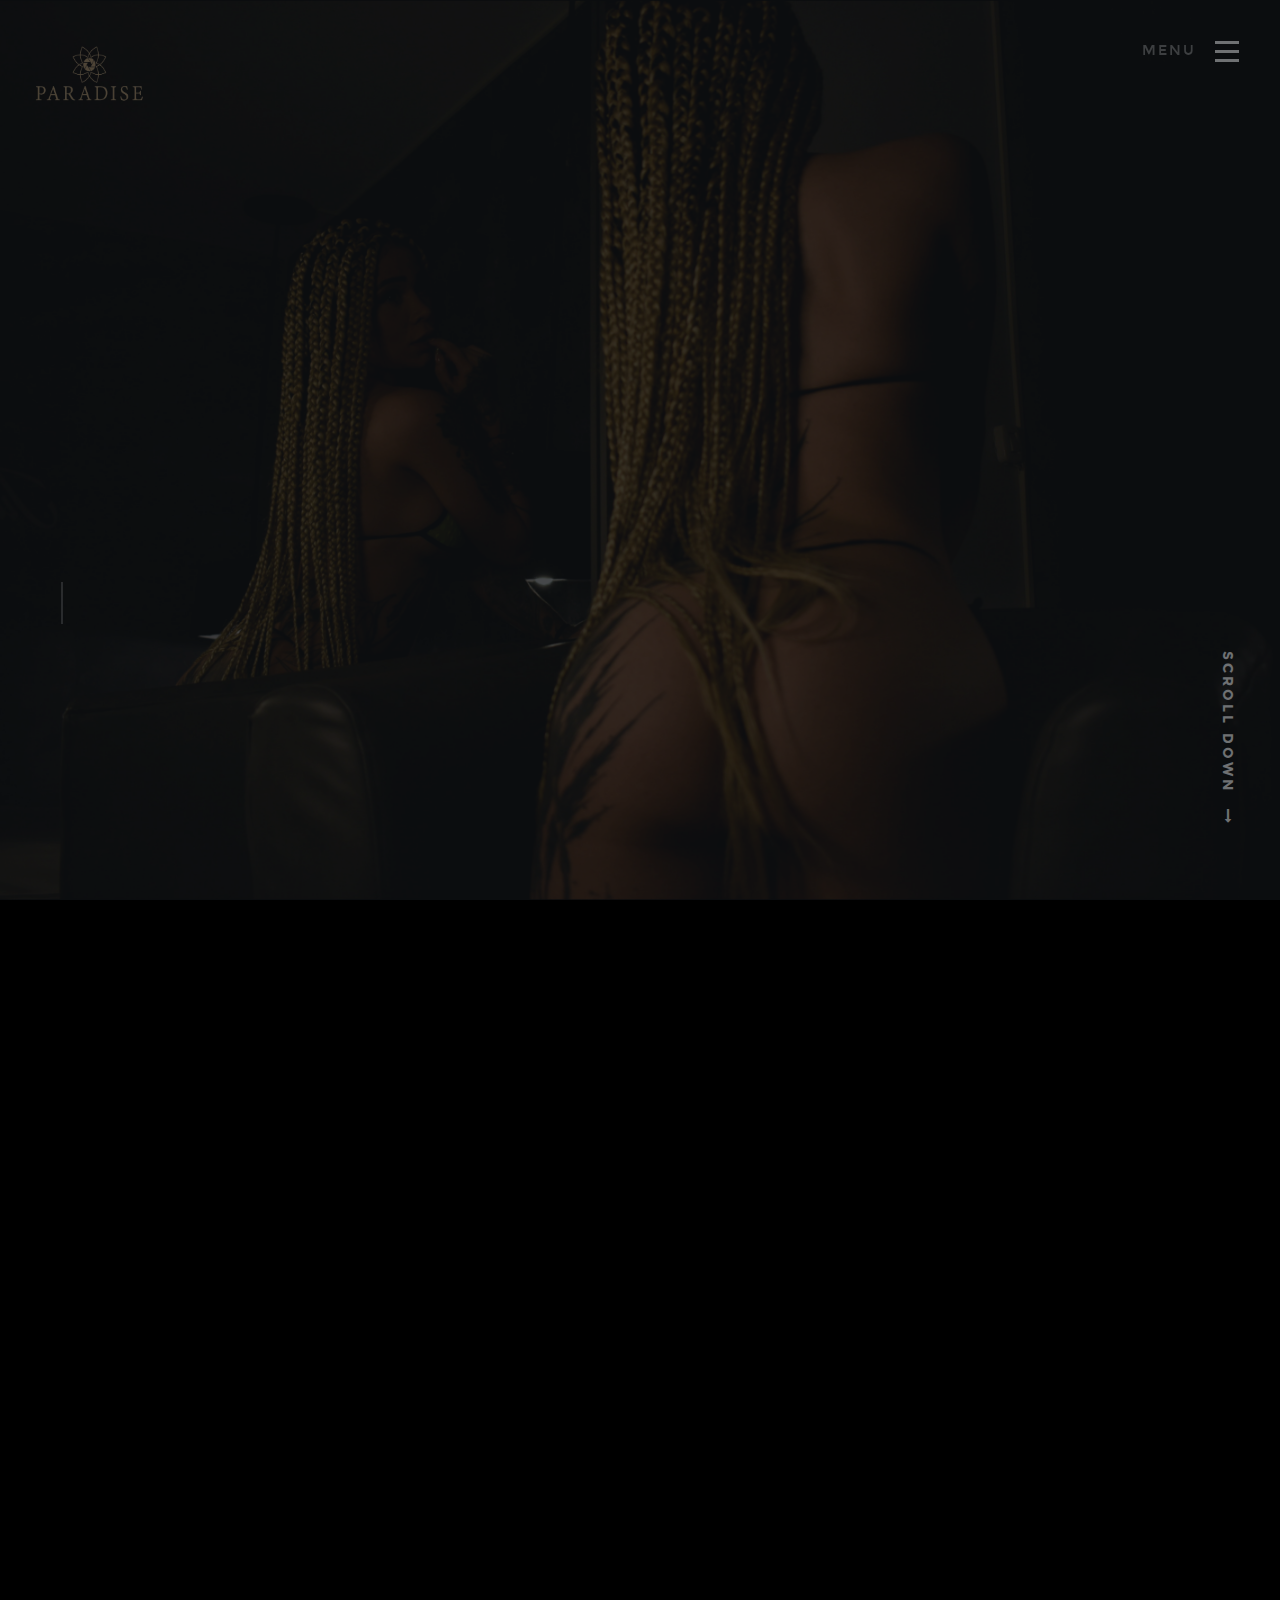
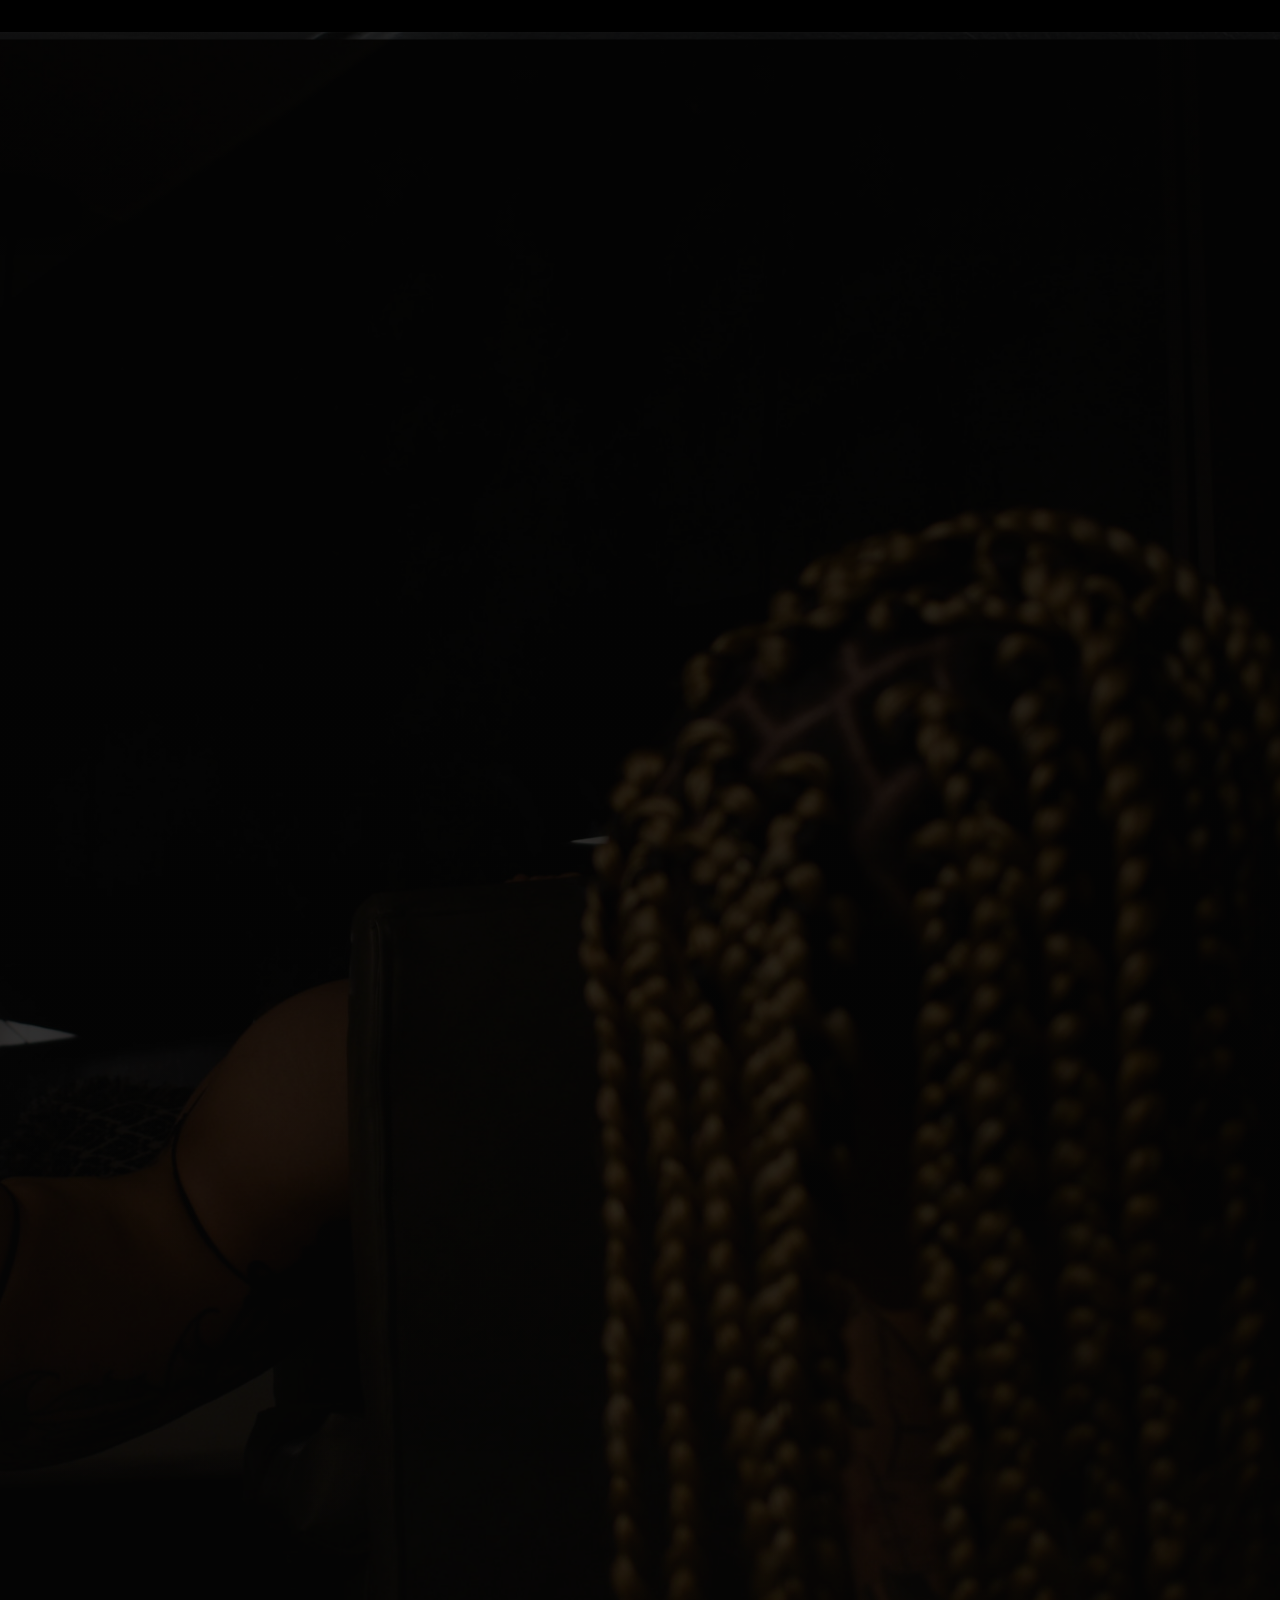
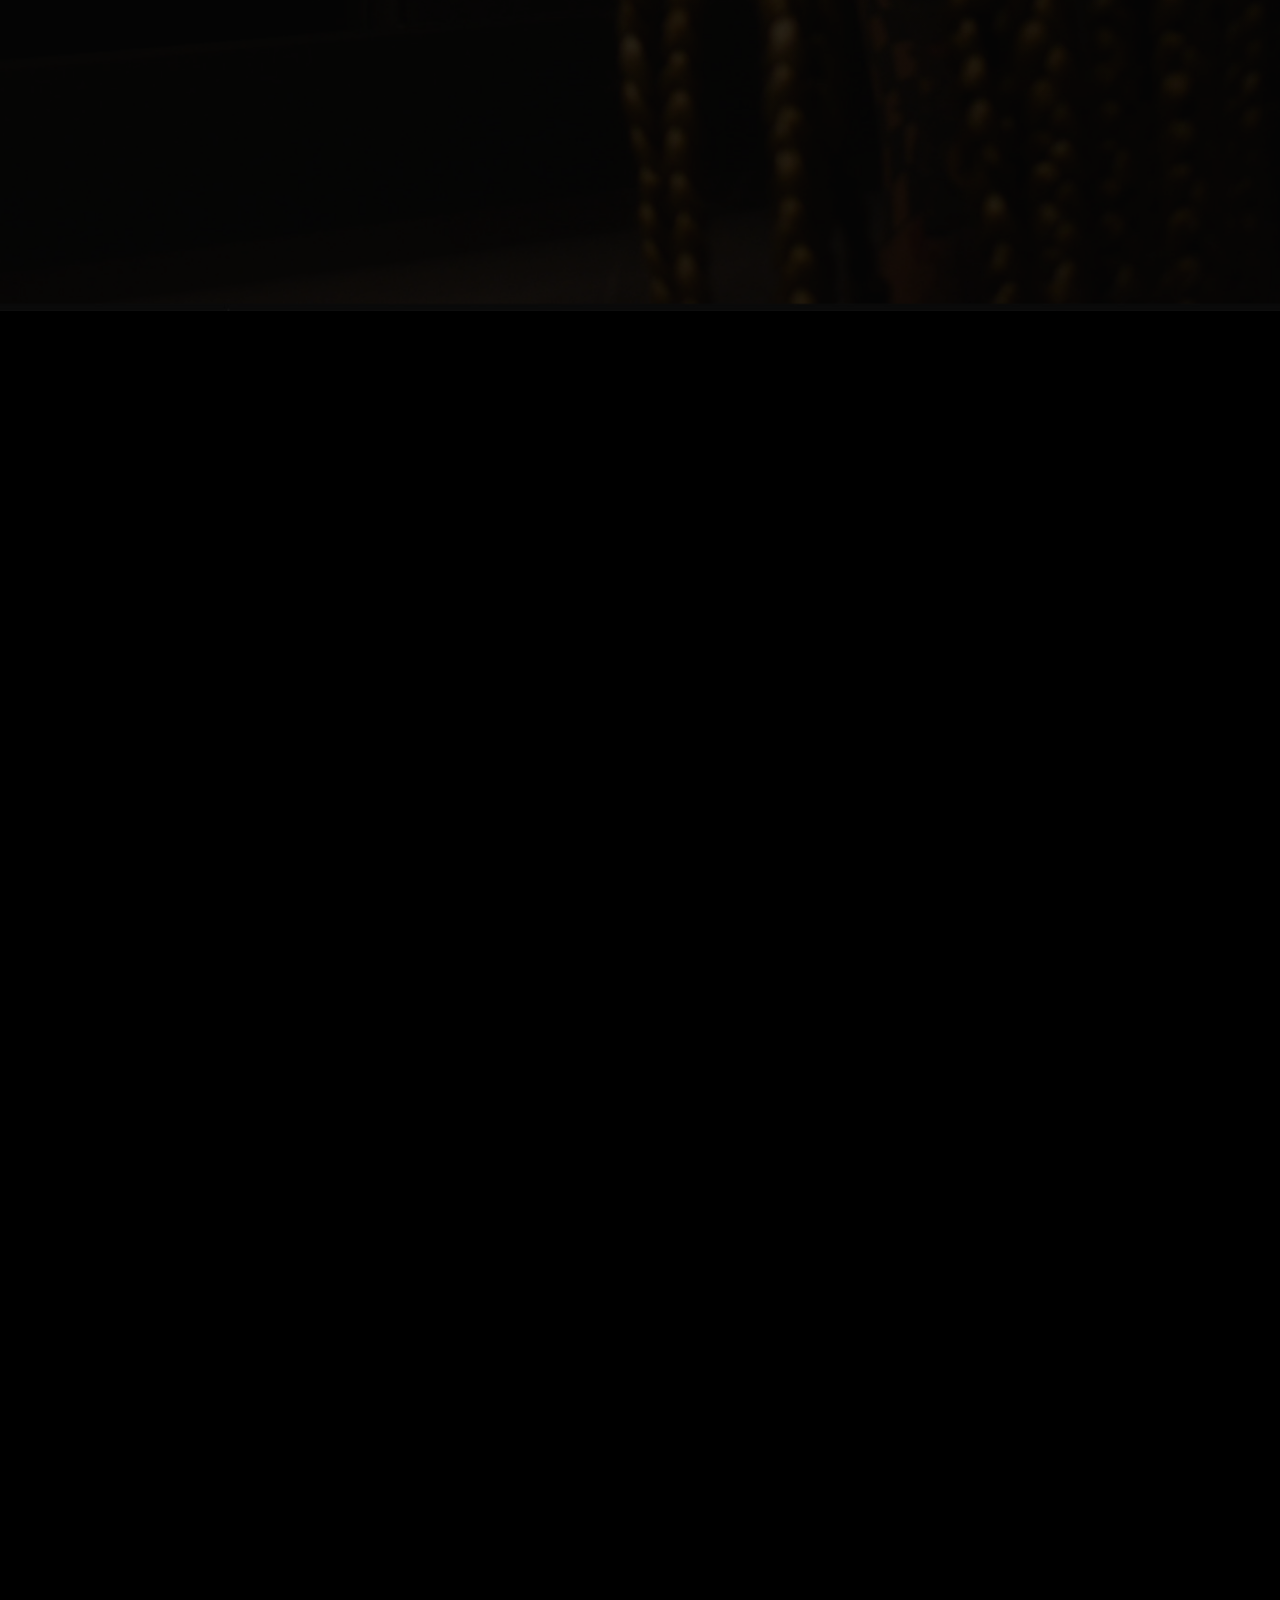
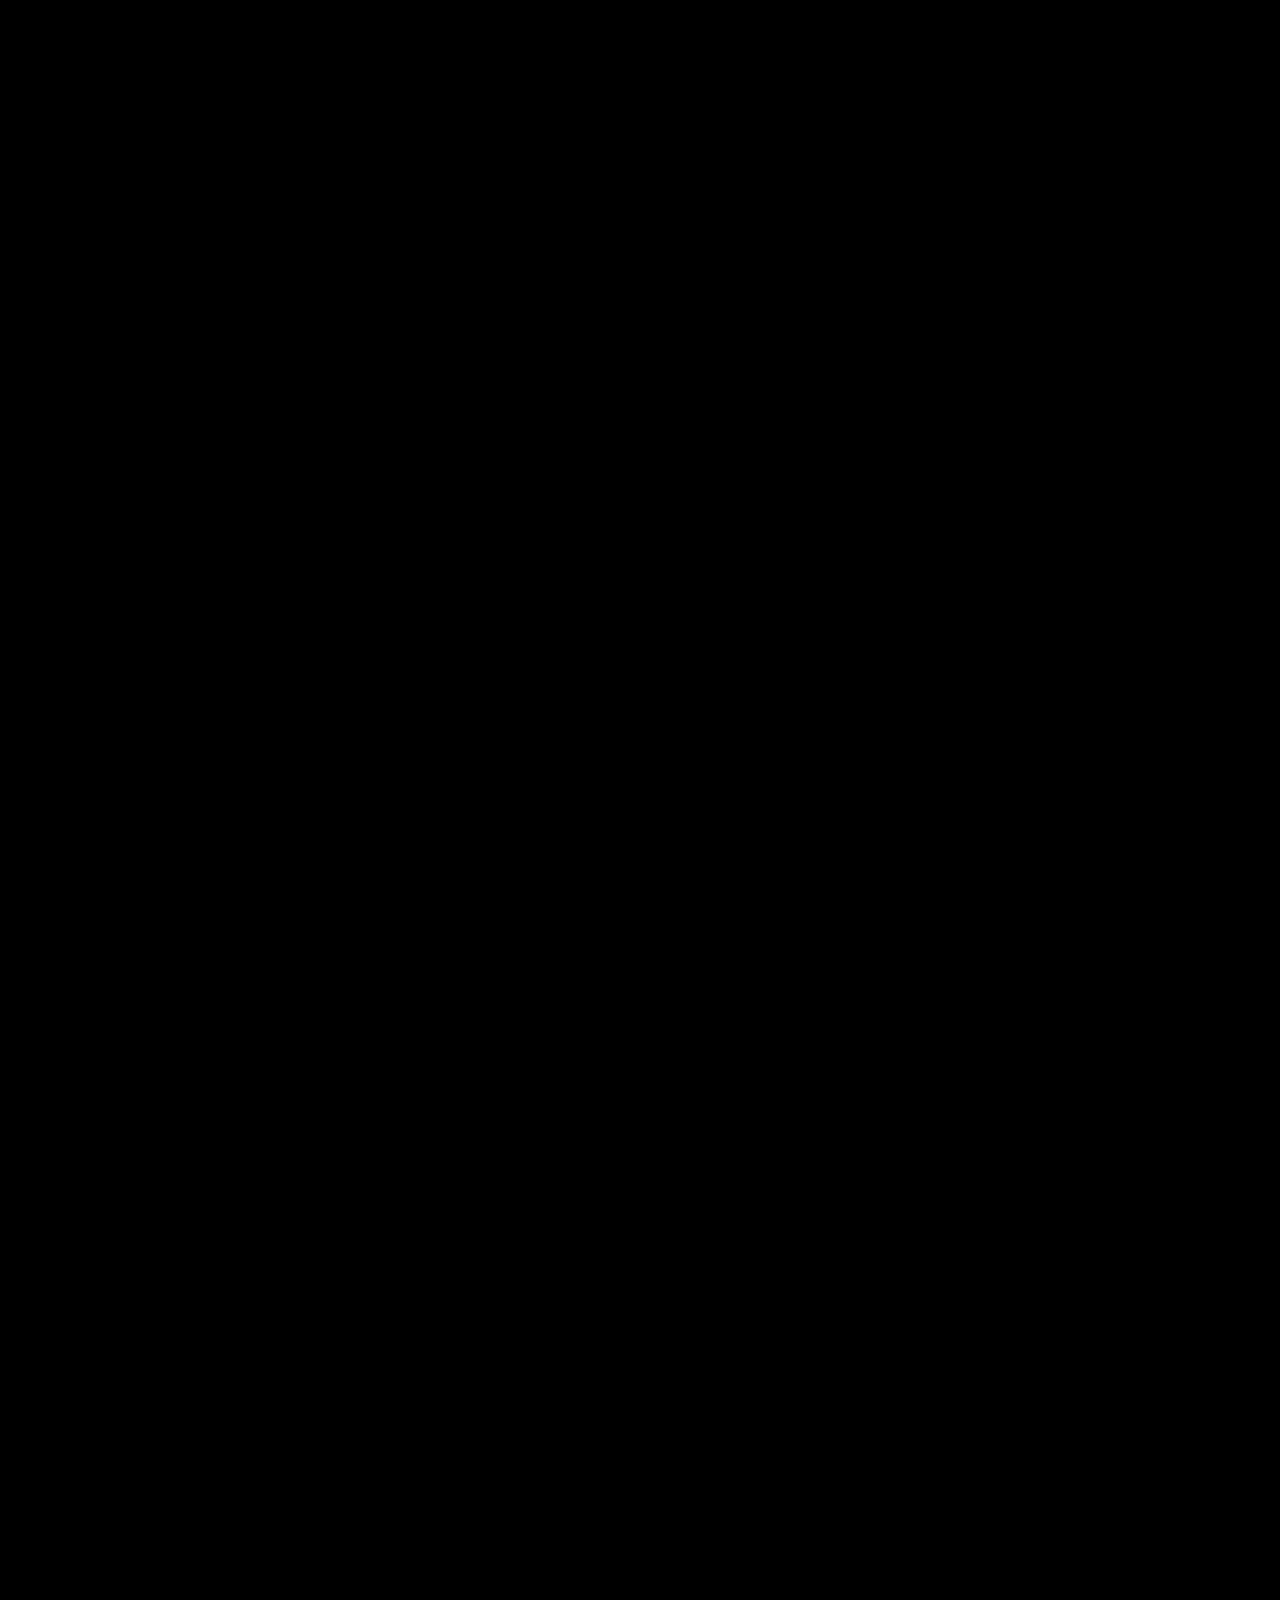
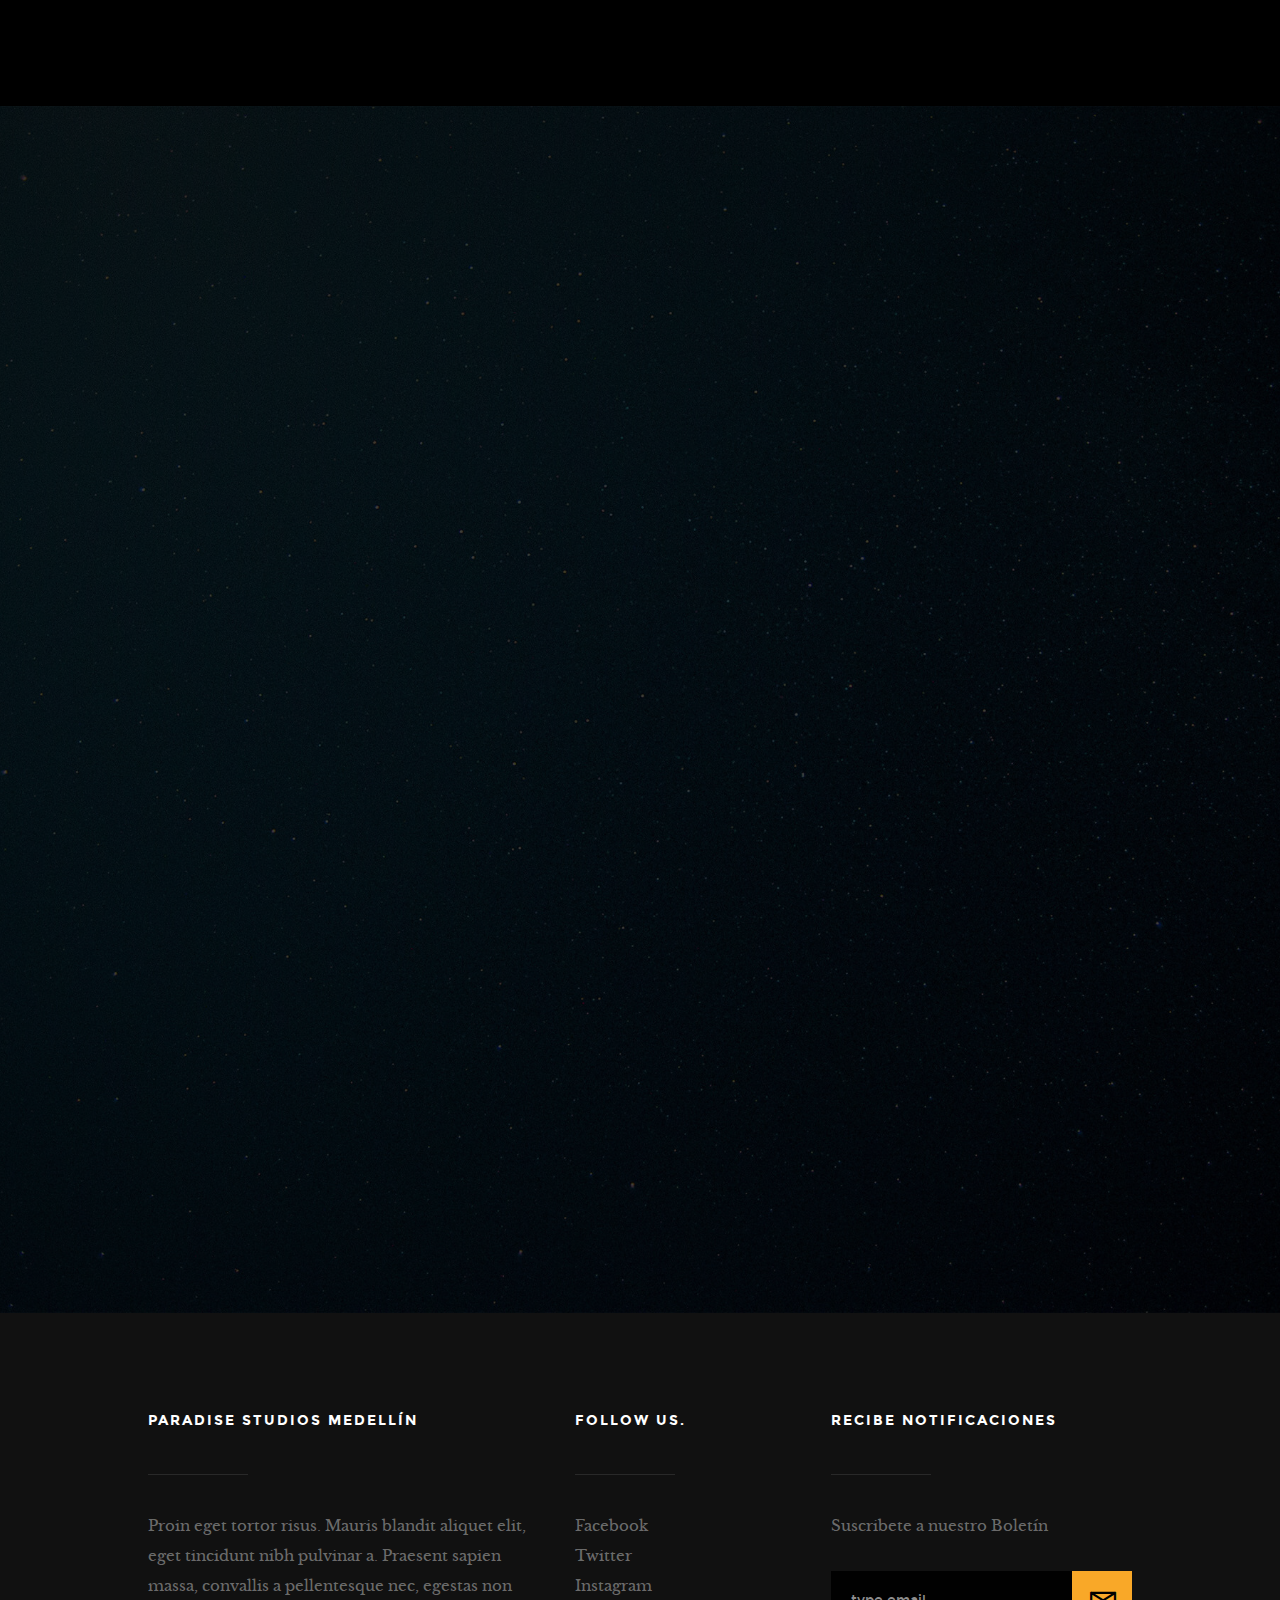
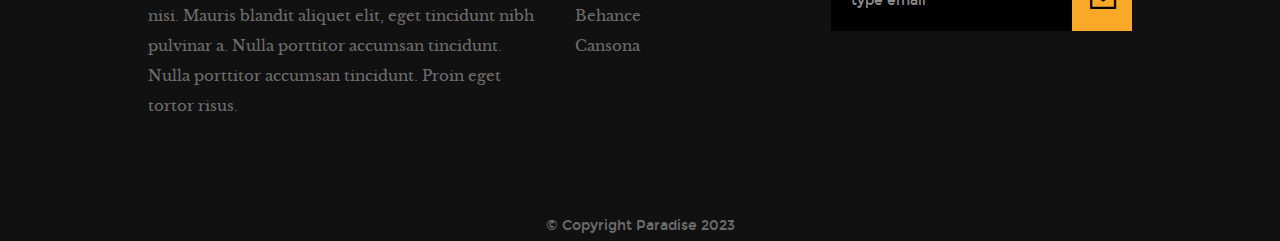
<file: index.html>
<!DOCTYPE html>
<!--[if IE 8 ]><html class="no-js oldie ie8" lang="en"> <![endif]-->
<!--[if IE 9 ]><html class="no-js oldie ie9" lang="en"> <![endif]-->
<!--[if (gte IE 9)|!(IE)]><!--><html class="no-js" lang="es"> <!--<![endif]-->
<head>

<!--- basic page needs
	================================================== -->
<meta charset="utf-8">
	<title>Paradise Studio Medellín</title>
	<meta name="description" content="">
	<meta name="author" content="">

<!-- mobile specific metas
================================================== -->
	<meta name="viewport" content="width=device-width, initial-scale=1, maximum-scale=1">

<!-- CSS
   ================================================== -->
   <link rel="stylesheet" href="css/base.css">
   <link rel="stylesheet" href="css/vendor.css">  
   <link rel="stylesheet" href="css/main.css">  

   <!-- script
   ================================================== -->
	<script src="js/modernizr.js"></script>
	<script src="js/pace.min.js"></script>

   <!-- favicons
	================================================== -->
	<link rel="shortcut icon" href="favicon.ico" type="image/x-icon">
	<link rel="icon" href="favicon.ico" type="image/x-icon">

</head>

<body id="top">

	<!-- header
   ================================================== -->
   <header>

	<div class="header-logo">
		<a href="index.html">Paradise</a>
	 </div>

		<a id="header-menu-trigger" href="#0">
		 	<span class="header-menu-text">Menu</span>
		  	<span class="header-menu-icon"></span>
		</a>

		<nav id="menu-nav-wrap">

			<a href="#0" class="close-button" title="close"><span>Close</span></a>

	   	<h3>Paradise Medellín</h3>

			<ul class="nav-list">
				<li class="current"><a class="smoothscroll" href="#home" title="">Home</a></li>
				<li><a class="smoothscroll" href="#about" title="">Acerca de</a></li>
				<li><a class="smoothscroll" href="#services" title="">Servicios</a></li>
				<li><a class="smoothscroll" href="#portfolio" title="">Modelos</a></li>
				<li><a class="smoothscroll" href="#contact" title="">Contacto</a></li>
			</ul>

		

			<ul class="header-social-list">
	         <li>
	         	<a href="#"><i class="fa fa-facebook-square"></i></a>
	         </li>
	         <li>
	         	<a href="#"><i class="fa fa-twitter"></i></a>
	         </li>
	         <li>
	         	<a href="#"><i class="fa fa-instagram"></i></a>
	         </li>
           <!-- <li>
            	<a href="#"><i class="fa fa-behance"></i></a>
            </li>
	          <li>
	         	<a href="#"><i class="fa fa-dribbble"></i></a>
	         </li>	         
	      </ul>		

		</nav>  <!-- end #menu-nav-wrap -->

	</header> <!-- end header -->  


   <!-- home
   ================================================== -->
   <section id="home">

   	<div class="overlay"></div>

   	<div class="home-content-table">	
		   <div class="home-content-tablecell">
		   	<div class="row">
		   		<div class="col-twelve">		   			
			  		
			  				<h3 class="animate-intro">We Are </h3>
				  			<h1 class="animate-intro">
								Paradise</h1>
						
								<h3 class="animate-intro">Studio Medellín </h3>
				  				

				  			<div class="more animate-intro">
				  				<a class="smoothscroll button stroke" href="#about">
				  					Ver Más
				  				</a>
				  			</div>							

			  		</div> <!-- end col-twelve --> 
		   	</div> <!-- end row --> 
		   </div> <!-- end home-content-tablecell --> 		   
		</div> <!-- end home-content-table -->

		<ul class="home-social-list">
	      <li class="animate-intro">
	        	<a href="#"><i class="fa fa-facebook-square"></i></a>
	      </li>
	      <li class="animate-intro">
	        	<a href="#"><i class="fa fa-twitter"></i></a>
	      </li>
	      <li class="animate-intro">
	        	<a href="#"><i class="fa fa-instagram"></i></a>
	      </li>
         <li class="animate-intro">
           	<a href="#"><i class="fa fa-behance"></i></a>
         </li>
	      <li class="animate-intro">
	        	<a href="#"><i class="fa fa-dribbble"></i></a>
	      </li>	      
	   </ul> <!-- end home-social-list -->	

		<div class="scrolldown">
			<a href="#about" class="scroll-icon smoothscroll">		
		   	Scroll Down		   	
		   	<i class="fa fa-long-arrow-right" aria-hidden="true"></i>
			</a>
		</div>			
   
   </section> <!-- end home -->


   <!-- about
   ================================================== -->
   <section id="about">

   	<div class="row about-wrap">
   		<div class="col-full">

   			<div class="about-profile-bg"></div>

				<div class="intro">
					<h3 class="animate-this">About Us</h3>
	   			<p class="lead animate-this"><span>Paradise</span> Nuestro estudio de modelos webcamers se enorgullece de ofrecer un ambiente de trabajo respetuoso y equitativo, donde todos nuestros modelos son tratados con dignidad y respeto. Además, ofrecemos capacitación profesional para que nuestros modelos puedan mejorar sus habilidades y conocimientos en su trabajo. Aseguramos condiciones de trabajo seguras y saludables, y brindamos apoyo emocional a nuestros modelos para ayudarles a manejar el estrés y la presión en su trabajo. Además, ofrecemos oportunidades de crecimiento y apoyamos a nuestros modelos en sus esfuerzos por avanzar en su carrera..</p>	
				</div>   

   		</div> <!-- end col-full  -->
   	</div> <!-- end about-wrap  -->

   </section> <!-- end about -->


   <!-- about
   ================================================== -->
   <section id="services">

   	<div class="overlay"></div>
   	<div class="gradient-overlay"></div>
   	
   	<div class="row narrow section-intro with-bottom-sep animate-this">
   		<div class="col-full">
   			
   				
   			   <h1>Servicios</h1>
				  <h3>En Paradise...</h3>
   			
   			   <p class="lead"> estamos comprometidos a proporcionar a nuestros modelos los mejores servicios y recursos para ayudarles a tener éxito en su carrera. Nuestro equipo está compuesto por profesionales altamente capacitados y dedicados, que están dispuestos a trabajar de la mano con nuestros modelos para asegurar que tengan todo lo que necesitan para tener éxito. Ofrecemos una amplia gama de servicios, incluyendo fotografía profesional, producción de video, acceso a plataformas en línea, asesoramiento sobre redes sociales, capacitación y apoyo psicológico. También valoramos altamente nuestro ambiente laboral y trabajamos constantemente para mantener un ambiente positivo y agradable para todos nuestros modelos.</p>
   			
   	   </div> <!-- end col-full -->
   	</div> <!-- end row -->

   	<div class="row services-content">

   		<div class="services-list block-1-2 block-tab-full group">

	      	<div class="bgrid service-item animate-this">	

	      		<span class="icon"><i class="icon-meh"></i></span>            

	            <div class="service-content">
	            	<h3 class="h05">fotografía</h3>

		            <p>El estudio podría ofrecer servicios de fotografía profesional para crear imágenes atractivas y de alta calidad que puedan ser utilizadas por los modelos en sus perfiles en línea y en otras plataformas de promoción.
	         		</p>	         		
	         	</div> 	         	 

				</div> <!-- end bgrid -->

				<div class="bgrid service-item animate-this">	

					<span class="icon"><i class="icon-video"></i></span>                          

	            <div class="service-content">	
	            	<h3 class="h05">Vídeo</h3>  

		            <p>El estudio podría ofrecer servicios de producción de video para crear contenido atractivo y de alta calidad que pueda ser utilizado por los modelos en sus transmisiones en vivo o en otras plataformas de promoción.
	         		</p>	         		
	            </div>	                          

			   </div> <!-- end bgrid -->

			   <div class="bgrid service-item animate-this">

			   	<span class="icon"><i class="icon-target"></i></span>		            

	            <div class="service-content">
	            	<h3 class="h05">Plataformas</h3>

		            <p>El estudio podría ofrecer acceso a diversas plataformas de transmisión en vivo y otros servicios en línea para que los modelos puedan realizar su trabajo de manera efectiva.
	        			</p>
	            </div> 	            	               

			   </div> <!-- end bgrid -->

				<div class="bgrid service-item animate-this">

					<span class="icon"><i class="icon-megaphone"></i></span>	              

	            <div class="service-content">
	            	<h3 class="h05">Redes sociales</h3>

		            <p>El estudio podría ofrecer asesoramiento y apoyo para que los modelos puedan promocionarse efectivamente a través de redes sociales y otras plataformas en línea
	         		</p>	         		
	            </div>                

				</div> 
				
				
				<div class="bgrid service-item animate-this">

					<span class="icon"><i class="icon-toggles"></i></span>	              

	            <div class="service-content">
	            	<h3 class="h05">Capacitación</h3>

		            <p>El estudio podría ofrecer capacitación y recursos para mejorar las habilidades y conocimientos de los modelos en su trabajo
	         		</p>	         		
	            </div>                

				</div>
				
				
				<div class="bgrid service-item animate-this">

					<span class="icon"><i class="icon-megaphone"></i></span>	              

	            <div class="service-content">
	            	<h3 class="h05">Acompañamiento sicológico</h3>

		            <p>El estudio podría ofrecer apoyo psicológico y emocional a sus modelos para ayudarles a manejar el estrés y la presión en su trabajo.
	         		</p>	         		
	            </div>                

				</div><!-- end bgrid -->			   

	      </div> <!-- end services-list -->
   		
   	</div> <!-- end services-content -->   			

   </section> <!-- end services -->


   <!-- portfolio
   ================================================== -->
   <section id="portfolio">
   	
   	<div class="intro-wrap">

   		<div class="row narrow section-intro with-bottom-sep animate-this">
	   		<div class="col-twelve">
	   			<h3>Showcase</h3>
		   		<h1>Modelos</h1>  			
		   		
		   		<p class="lead">En nuestro estudio de modelos webcamers, estamos comprometidos con la formación y el desarrollo profesional de nuestras modelos. Ofrecemos capacitación y recursos para mejorar sus habilidades y conocimientos en su trabajo, y apoyamos a nuestras modelos en sus esfuerzos por avanzar en su carrera. Estamos constantemente trabajando para mejorar nuestras prácticas y proporcionar a nuestras modelos las herramientas y recursos necesarios para tener éxito en su trabajo. Sabemos que nuestro éxito depende de la satisfacción y el bienestar de nuestras modelos, y por eso estamos comprometidos con ofrecer un ambiente de trabajo positivo y sostenible para todos. En resumen, nuestras modelos están profesionalmente capacitadas y estamos comprometidos con su desarrollo profesional a largo plazo.</p>	   			
	   		</div>   		
	   	</div> <!-- end row section-intro -->   		

   	</div> <!-- end intro-wrap -->   	

   	<div class="row portfolio-content">
   		<div class="col-twelve">
   			<div id="folio-wrap" class="bricks-wrapper">					

   				<div class="brick folio-item">
	               <div class="item-wrap animate-this" data-src="images/portfolio/model_1.jpg" data-sub-html="#01" > 	
	                  <a href="modelos.html" class="overlay">
	                  	<img src="images/portfolio/model_1.jpg" alt="Skaterboy">	                     
	                     <div class="item-text">
	                     	<span class="folio-types">
		     					      KoralWolf
		     					   </span>
		     					   <h3 class="folio-title">Karla</h3>	     					   
		     					</div>                                        
	                  </a>
	                  <a href="modelos.html" class='details-link' title="details">
	                  	<i class="icon-link"></i>
	                  </a>
	               </div> <!-- end item-wrap -->
						
						<div id="01" class='hide'>
							<h4>Karla</h4>
							<p >Ver  <a href="modelos.html">Perfil</a></p>
						</div>
	        		</div> <!-- end folio-item -->

	        		<div class="brick folio-item">
	               <div class="item-wrap animate-this" data-src="images/portfolio/model_2.jpg" data-sub-html="#02"> 	
	                  <a href="modelos.html" class="overlay">
	                  	<img src="images/portfolio/model_2.jpg" alt="Shutterbug">	                     
	                     <div class="item-text">
	                     	<span class="folio-types">
		     					      Chelo3
		     					   </span>
		     					   <h3 class="folio-title">Camila</h3>  	     					   
		     					</div>                                        
	                  </a>
	                  <a href="camila.html" class='details-link' title="details">
	                  	<i class="icon-link"></i>
	                  </a>
	               </div> <!-- end item-wrap -->

	               <div id="02" class='hide'>
							<h4>Camila</h4>
							<p>Ver perfil <a href="camila.html">Details</a></p>
						</div>	               
	        		</div> <!-- end folio-item -->

	        		<div class="brick folio-item">
	               <div class="item-wrap animate-this" data-src="images/portfolio/model_3.jpg" data-sub-html="#03" >   	
	                  <a href="#" class="overlay">
	                  	<img src="images/portfolio/model_3.jpg" alt="Explore">	                     
	                     <div class="item-text">	                     		     					    
		     					   <span class="folio-types">
		     					      Web Design
		     					   </span>
		     					   <h3 class="folio-title">Architecture</h3>
		     					</div>                                        
	                  </a>
	                  <a href="https://www.behance.net/" class='details-link' title="details">
	                  	<i class="icon-link"></i>
	                  </a>
	               </div> <!-- end item-wrap -->	

	               <div id="03" class='hide'>
							<h4>Architecture</h4>
							<p>Ver  <a href="https://www.behance.net/">Perfil</a></p>
						</div>               
	        		</div> <!-- end folio-item -->

					<div class="brick folio-item">
	               <div class="item-wrap animate-this"  data-src="images/portfolio/model_4.jpg"  data-sub-html="#04" >
	                  <a href="#" class="overlay">
	                  	<img src="images/portfolio/model_4.jpg" alt="Minimalismo">	                     
	                     <div class="item-text">	     					    
		     					   <span class="folio-types">
		     					      Web Design
		     					   </span>
		     					   <h3 class="folio-title">Minimalismo</h3>
		     					</div>                                        
	                  </a>
	                  <a href="https://www.behance.net/" class='details-link' title="details">
	                  	<i class="icon-link"></i>
	                  </a>
	               </div> <!-- end item-wrap -->

	               <div id="04" class='hide'>
							<h4>Minimalismo</h4>
							<p>Lorem ipsum Dolor deserunt labore sint officia. Magna et aute enim proident tempor sunt quis nulla voluptate fugiat velit. <a href="https://www.behance.net/">Details</a></p>
						</div>  	               
	        		</div> <!-- end folio-item -->

					<div class="brick folio-item">
	               <div class="item-wrap animate-this"  data-src="images/portfolio/model_5.jpg"  data-sub-html="#05" >  	
	                  <a href="#" class="overlay">
	                  	<img src="images/portfolio/model_5.jpg" alt="Bicycle">	                     
	                     <div class="item-text">	     					    
		     					   <span class="folio-types">
		     					      Branding
		     					   </span>
		     					   <h3 class="folio-title">Skaterboy</h3>
		     					</div>                                        
	                  </a>
	                  <a href="https://www.behance.net/" class='details-link' title="details">
	                  	<i class="icon-link"></i>
	                  </a>
	               </div> <!-- end item-wrap -->

	               <div id="05" class='hide'>
							<h4>Skaterboy</h4>
							<p>Lorem ipsum Dolor deserunt labore sint officia. Magna et aute enim proident tempor sunt quis nulla voluptate fugiat velit. <a href="https://www.behance.net/">Details</a></p>
						</div>	               
	        		</div> <!-- end folio-item -->
	           
					<div class="brick folio-item">
	               <div class="item-wrap animate-this"  data-src="images/portfolio/model_6.jpg"  data-sub-html="#06">     	
	                  <a href="#" class="overlay">
	                  	<img src="images/portfolio/model_6.jpg" alt="Salad">	                     
	                     <div class="item-text">	     					    
		     					   <span class="folio-types">
		     					      Branding
		     					   </span>
		     					   <h3 class="folio-title">Salad</h3>
		     					</div>                                        
	                  </a>
	                  <a href="#" class='details-link' title="details">
	                  	<i class="icon-link"></i>
	                  </a>
	               </div> <!-- end item-wrap -->

	               <div id="06" class='hide'>
							<h4>Salad</h4>
							<p>Lorem ipsum Dolor deserunt labore sint officia. Magna et aute enim proident tempor sunt quis nulla voluptate fugiat velit. <a href="www.behance.net">Details</a></p>
						</div>	               
	        		</div> <!-- end folio-item -->   				

   			</div> <!-- end folio-wrap -->
   		</div> <!-- end twelve -->
   	</div> <!-- end portfolio-content -->   	

	
<br>

<br>

<br>

   </section>  <!-- end portfolio -->


   <!-- Testimonials Section
   ================================================== 
   <section id="testimonials">

   	<div class="row">
   		<div class="col-twelve">
   			<h2 class="animate-this">What They Say About Us.</h2>
   		</div>   		
   	</div>   	

      <div class="row flex-container">
    
         <div id="testimonial-slider" class="flex-slider animate-this">

            <ul class="slides">

               <li>
                  <p>
                  Your work is going to fill a large part of your life, and the only way to be truly satisfied is
                  to do what you believe is great work. And the only way to do great work is to love what you do.
                  If you haven't found it yet, keep looking. Don't settle. As with all matters of the heart, you'll know when you find it.
                  </p> 

                  <div class="testimonial-author">
                    	<img src="images/avatars/user-02.jpg" alt="Author image">
                    	<div class="author-info">
                    		Steve Jobs
                    		<span class="position">CEO, Apple.</span>
                    	</div>
                  </div>                 
             	</li> 

               <li>
                  <p>
                  This is Photoshop's version  of Lorem Ipsum. Proin gravida nibh vel velit auctor aliquet.
                  Aenean sollicitudin, lorem quis bibendum auctor, nisi elit consequat ipsum, nec sagittis sem
                  nibh id elit. Duis sed odio sit amet nibh vulputate cursus a sit amet mauris.    
                  </p>

               	<div class="testimonial-author">
                    	<img src="images/avatars/user-03.jpg" alt="Author image">
                    	<div class="author-info">
                    		John Doe
                    		<span>CEO, ABC Corp.</span>
                    	</div>
                  </div>                                         
               </li> 

            </ul> 

         </div>      
        
      </div> 

   </section> <!-- end testimonials -->


	<!-- stats

   <section id="clients">

		<div class="row animate-this">
			<div class="col-twelve">

				<div class="client-lists owl-carousel">
  					<div><img src="images/clients/mozilla.png" alt=""></div>
  					<div><img src="images/clients/bower.png" alt=""></div>
  					<div><img src="images/clients/codepen.png" alt=""></div>
  					<div><img src="images/clients/envato.png" alt=""></div>
  					<div><img src="images/clients/firefox.png" alt=""></div>
  					<div><img src="images/clients/grunt.png" alt=""></div>
  					<div><img src="images/clients/evernote.png" alt=""></div>
  					<div><img src="images/clients/github.png" alt=""></div>
  					<div><img src="images/clients/joomla.png" alt=""></div>
  					<div><img src="images/clients/jQuery.png" alt=""></div>
  					<div><img src="images/clients/wordpress.png" alt=""></div>
				</div>
				
			</div>  end col-twelve -->
		</div> <!-- end row -->

   </section> <!-- end clients -->


	<!-- contact
   ================================================== -->
   <section id="contact">

      <div class="overlay"></div>

		<div class="row narrow section-intro with-bottom-sep animate-this">
   		<div class="col-twelve">
   			<h3>Contact</h3>
   			<h1>Ambiente laboral</h1>

   			<p class="lead">El estudio podría tener un ambiente de trabajo positivo y agradable, con un equipo de apoyo dedicado y una cultura de respeto y equidad.</p>
   		</div> 
   	</div> <!-- end section-intro -->

   	<div class="row contact-content">

   		<div class="col-seven tab-full animate-this">

   			<h5>Compartenos un mensaje</h5>

            <!-- form -->
            <form name="contactForm" id="contactForm" method="post">     			

               <div class="form-field">
 					   <input name="contactName" type="text" id="contactName" placeholder="Name" value="" minlength="2" required="">
               </div>

               <div class="row">
                 	<div class="col-six tab-full">
                 		<div class="form-field">
                 			<input name="contactEmail" type="email" id="contactEmail" placeholder="Email" value="" required="">
                 		</div>		      			   
		            </div>
	            	<div class="col-six tab-full">	            
	            		<div class="form-field">
	            			<input name="contactSubject" type="text" id="contactSubject" placeholder="Subject" value="">
	                  </div>		     				   
		            </div>
               </div>
                                         
               <div class="form-field">
	              	<textarea name="contactMessage" id="contactMessage" placeholder="message" rows="10" cols="50" required=""></textarea>
	            </div> 

               <div class="form-field">
                  <button class="submitform">Submit</button>

                  <div id="submit-loader">
                     <div class="text-loader">Sending...</div>                             
       			      <div class="s-loader">
							  	<div class="bounce1"></div>
							  	<div class="bounce2"></div>
							  	<div class="bounce3"></div>
							</div>
						</div>
               </div>

      		</form> <!-- end form -->

            <!-- contact-warning -->
            <div id="message-warning"></div> 

            <!-- contact-success -->
      		<div id="message-success">
               <i class="fa fa-check"></i>Your message was sent, thank you!<br>
      		</div>

         </div> <!-- end col-seven --> 

         <div class="col-four tab-full contact-info end animate-this">

         	<h5>Información de contacto</h5>

         	<div class="cinfo">
	   			<h6>Dirección</h6>
	   			<p>
	            	Diagonal 3 ....<br>
	            	Por Mondongos <br>
	            	De la 70
	            </p>
	   		</div> <!-- end cinfo -->

	   	
	   		<div class="cinfo">
	   			<h6>Contactos</h6>
				   <a href="https://t.me/paradisemedellin" target="_blank"><p>
					Telegram
			 </p></a>

			 <a href="https://api.whatsapp.com/send/?phone=573053230996&text&type=phone_number&app_absent=0" target="_blank"><p>
				 WhatsApp
		  </p></a>
	   		</div>

         </div> <!-- end cinfo --> 

   	</div> <!-- end row contact-content -->
		
	</section> <!-- end contact -->


	<!-- footer
   ================================================== -->
	<footer>
     	<div class="footer-main">

   		<div class="row">  

	      	<div class="col-five tab-full footer-about">       

	            <h4 class="h05">Paradise Studios Medellín</h4>

	            <p>Proin eget tortor risus. Mauris blandit aliquet elit, eget tincidunt nibh pulvinar a. Praesent sapien massa, convallis a pellentesque nec, egestas non nisi. Mauris blandit aliquet elit, eget tincidunt nibh pulvinar a. Nulla porttitor accumsan tincidunt. Nulla porttitor accumsan tincidunt. Proin eget tortor risus.</p>	            

		      </div> <!-- end footer-about -->

	      	<div class="col-three tab-full footer-social">

	      		<h4 class="h05">Follow Us.</h4>

	      		<ul class="list-links">
	      			<li><a href="#">Facebook</a></li>
						<li><a href="#">Twitter</a></li>
						<li><a href="#">Instagram</a></li>
						<li><a href="#">Behance</a></li>
						<li><a href="#">Cansona</a></li>						
					</ul>

	      	</div> <!-- end footer-social -->  

	      	<div class="col-four tab-full footer-subscribe end">

	      		<h4 class="h05">Recibe notificaciones</h4>

	      		<p>Suscribete a nuestro Boletín</p>

	      		<div class="subscribe-form">
	      	
	      			<form id="mc-form" class="group" novalidate="true">

							<input type="email" value="" name="dEmail" class="email" id="mc-email" placeholder="type email" required=""> 
	   		
			   			<!-- <input type="submit" name="subscribe" > -->
			   			<button><i class="icon-mail"></i></button>
		   	
		   				<label for="mc-email" class="subscribe-message"></label>
			
						</form>

	      		</div>
	      	           	
	      	</div> <!-- end footer-subscribe -->      	    

	      </div> <!-- end row -->

   	</div> <!-- end footer-main -->

   	<div class="footer-bottom">

      	<div class="row">

      		<div class="col-twelve">
	      		<div class="copyright">
		         	<span>© Copyright Paradise 2023</span> 
		         </div>	
						 
						 
	      	</div>

      	</div>   	

      </div> <!-- end footer-bottom -->

      <div id="go-top">
		   <a class="smoothscroll" title="Back to Top" href="#top">
		   	<i class="fa fa-long-arrow-up" aria-hidden="true"></i>
		   </a>
		</div>		
   </footer>

   <div id="preloader"> 
    	<div id="loader"></div>
   </div> 

   <!-- Java Script
   ================================================== --> 
   <script src="js/jquery-2.1.3.min.js"></script>
   <script src="js/plugins.js"></script>
   <script src="js/main.js"></script>

</body>

</html>
</file>
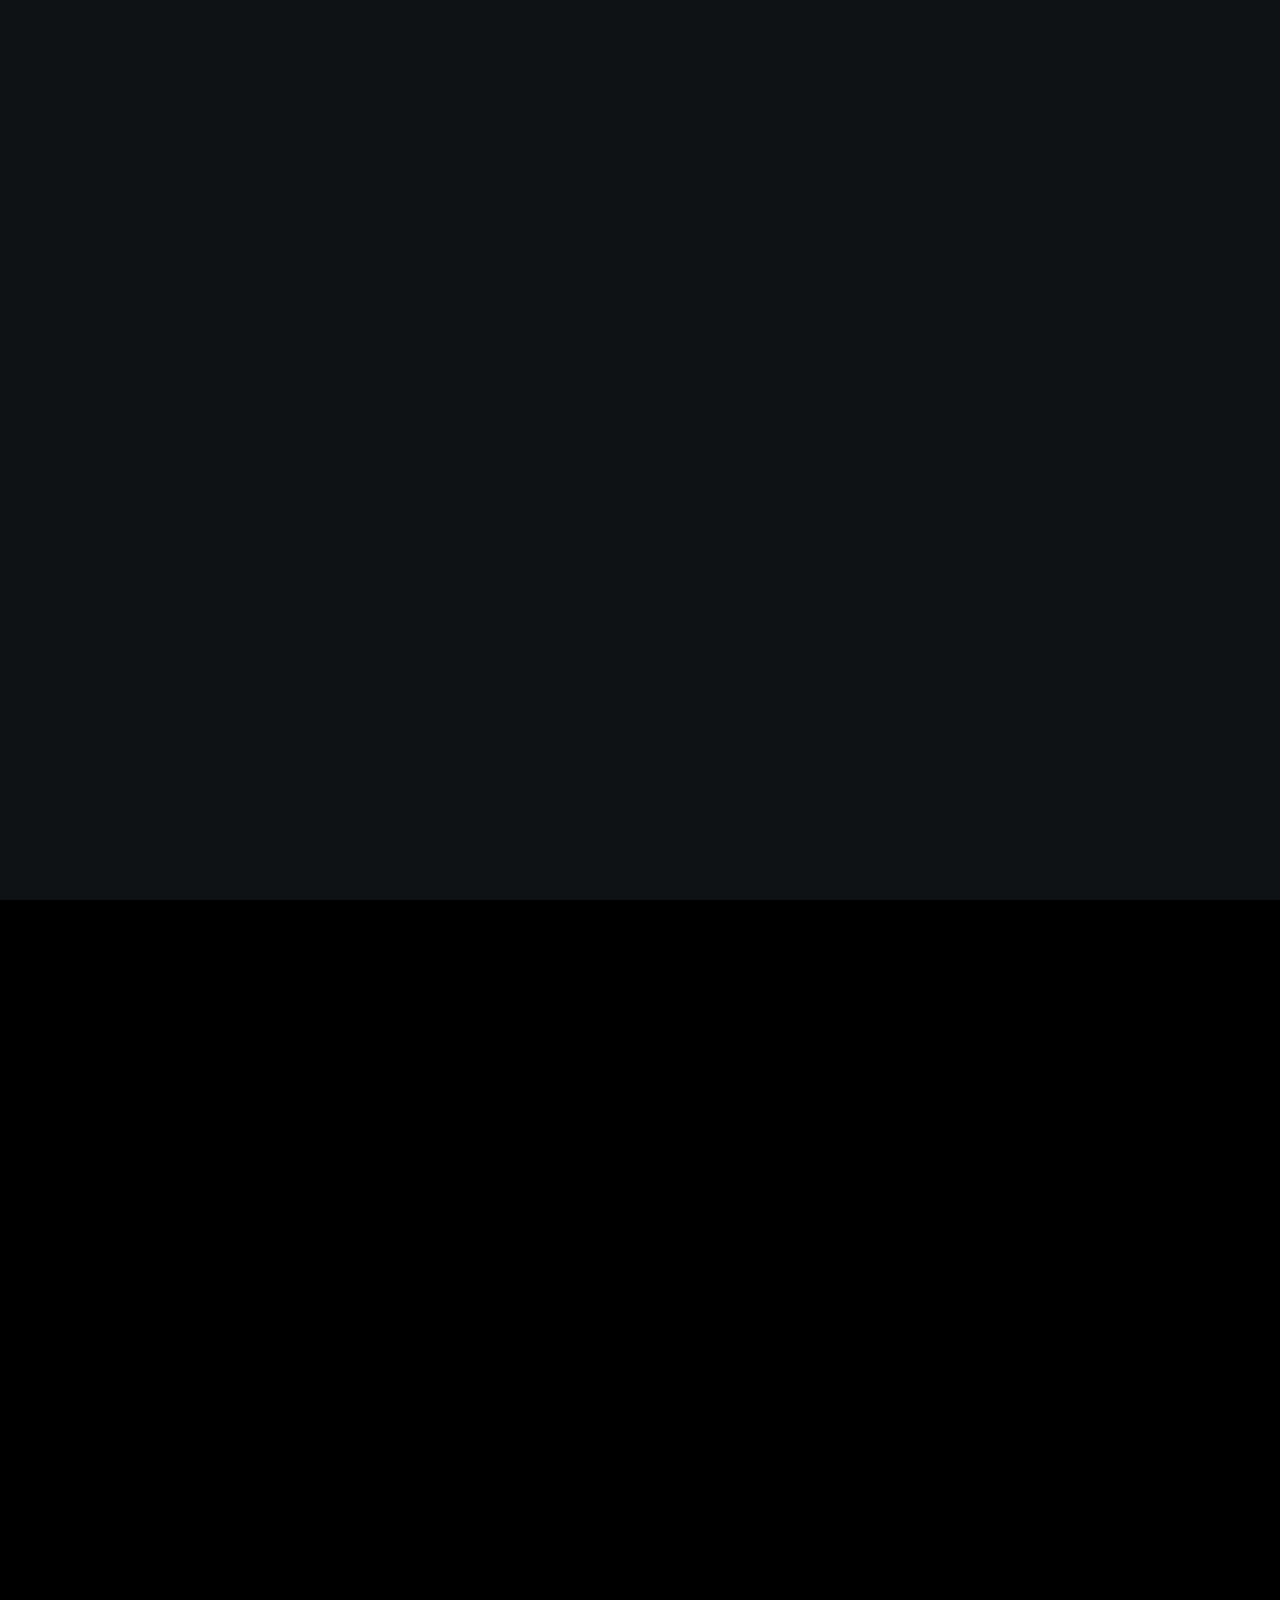
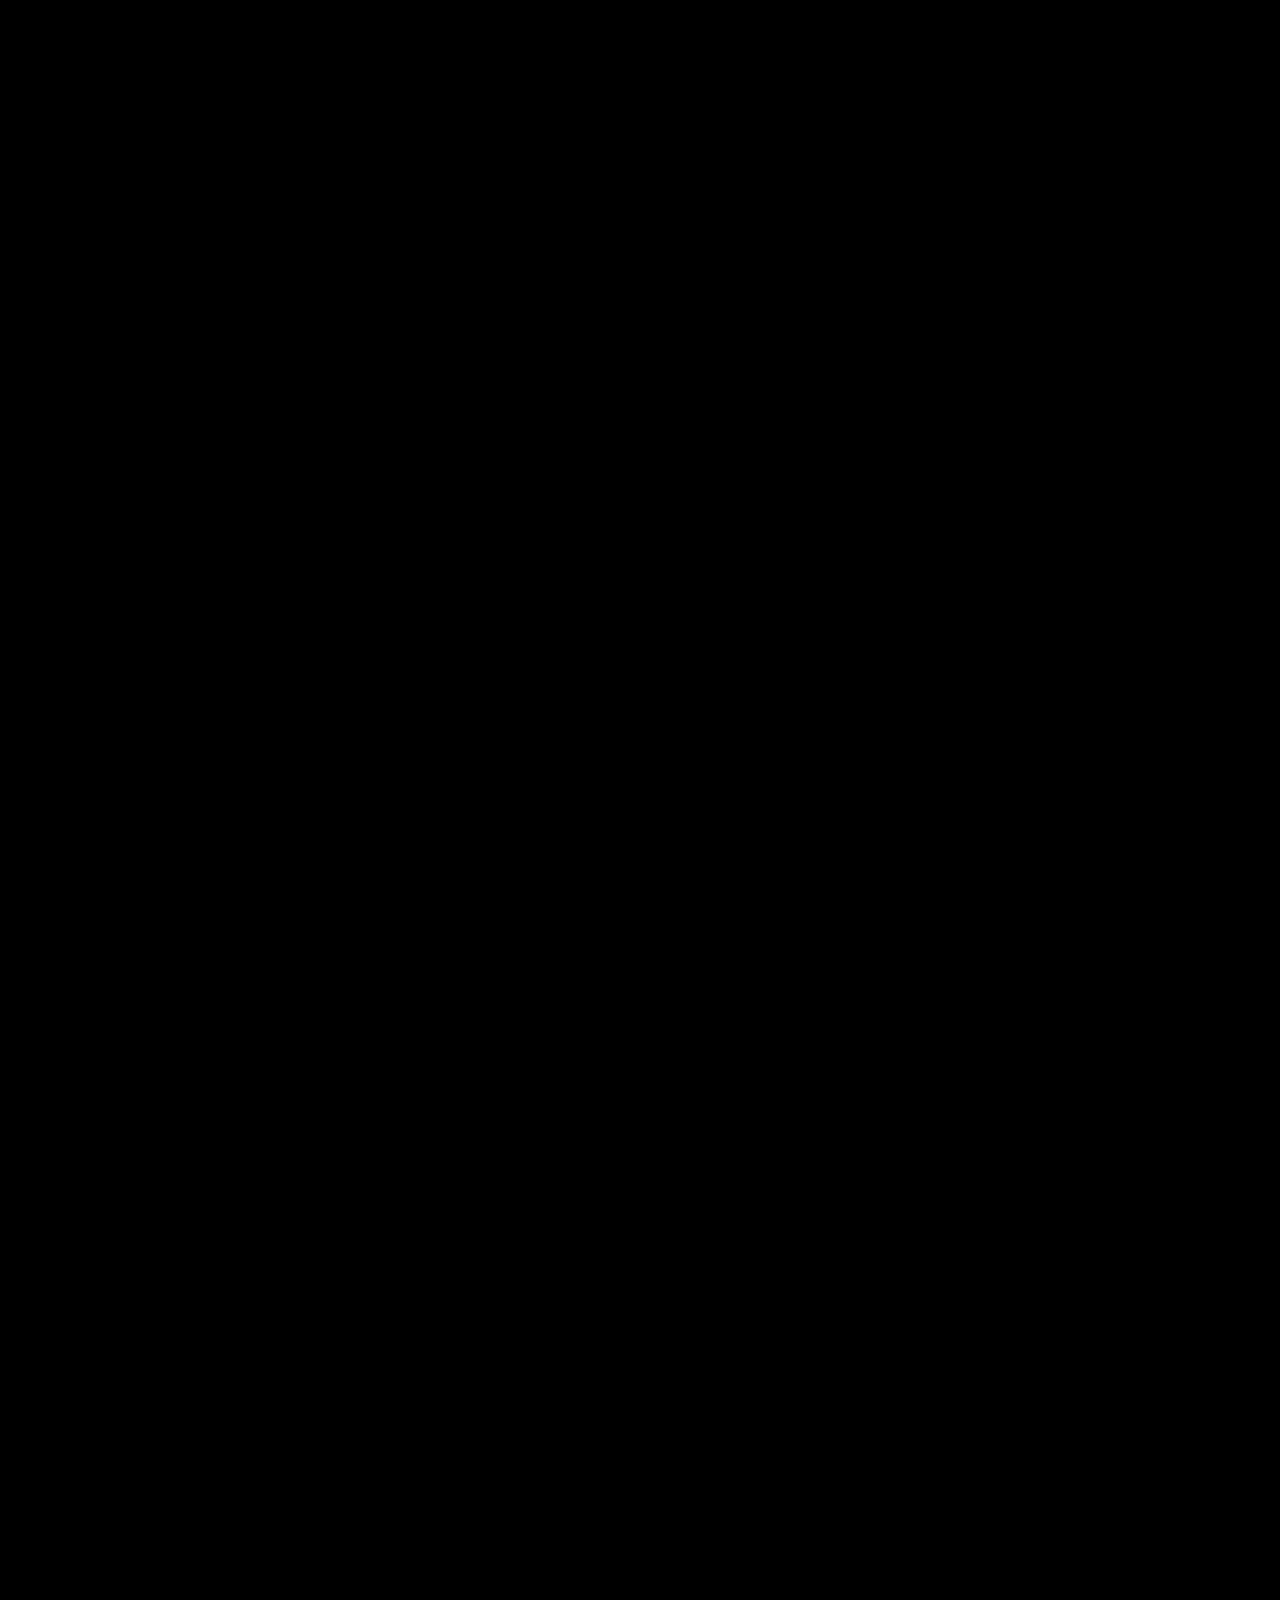
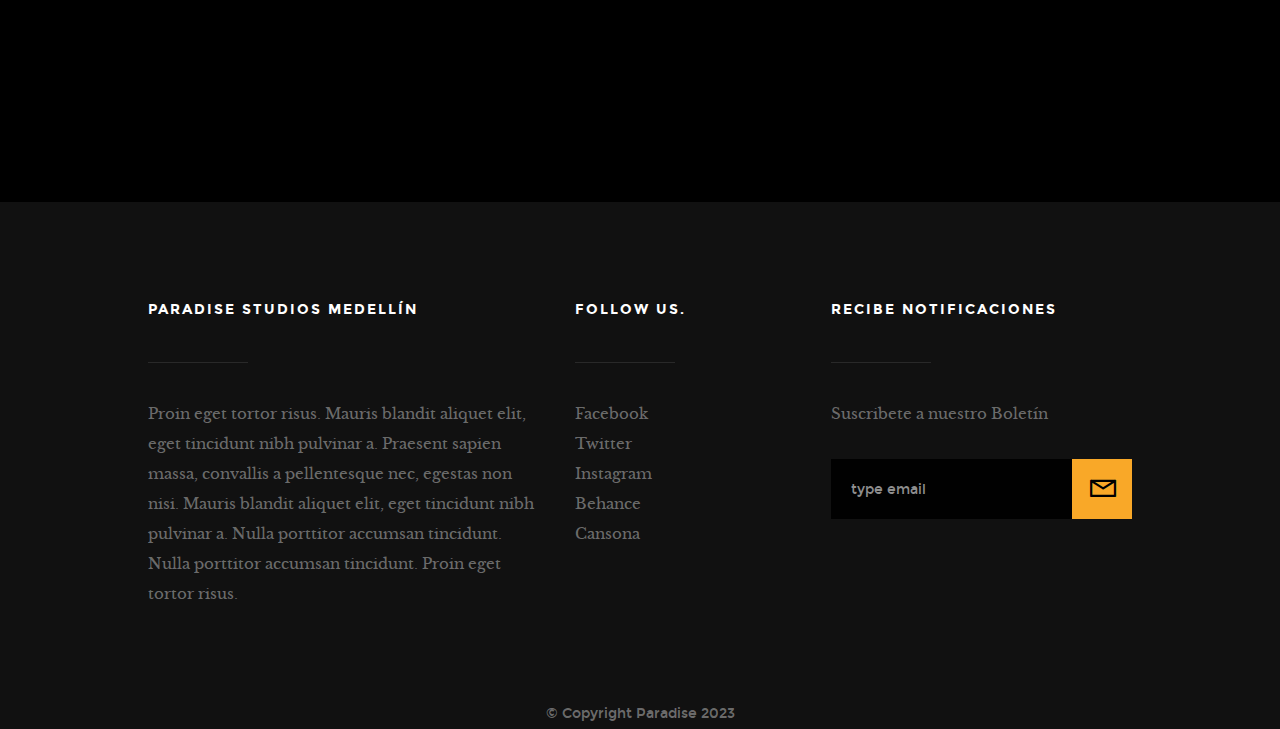
<file: camila.html>
<!DOCTYPE html>
<!--[if IE 8 ]><html class="no-js oldie ie8" lang="en"> <![endif]-->
<!--[if IE 9 ]><html class="no-js oldie ie9" lang="en"> <![endif]-->
<!--[if (gte IE 9)|!(IE)]><!--><html class="no-js" lang="es"> <!--<![endif]-->
<head>

<!--- basic page needs
	================================================== -->
<meta charset="utf-8">
	<title>Paradise Studio Medellín | Modelos</title>
	<meta name="description" content="">
	<meta name="author" content="Modelos Paradise Studios Medellín">

<!-- mobile specific metas
================================================== -->
	<meta name="viewport" content="width=device-width, initial-scale=1, maximum-scale=1">

<!-- CSS
   ================================================== -->
   <link rel="stylesheet" href="css/base.css">
   <link rel="stylesheet" href="css/vendor.css">  
   <link rel="stylesheet" href="css/main.css">  

   <!-- script
   ================================================== -->
	<script src="js/modernizr.js"></script>
	<script src="js/pace.min.js"></script>

   <!-- favicons
	================================================== -->
	<link rel="shortcut icon" href="favicon.ico" type="image/x-icon">
	<link rel="icon" href="favicon.ico" type="image/x-icon">

</head>

<body id="top">

	<!-- header
   ================================================== -->
   <header>

	<div class="header-logo">
		<a href="index.html">Paradise</a>
	 </div>

		<a id="header-menu-trigger" href="#0">
		 	<span class="header-menu-text">Menu</span>
		  	<span class="header-menu-icon"></span>
		</a>

		<nav id="menu-nav-wrap">

			<a href="#0" class="close-button" title="close"><span>Close</span></a>

	   	<h3>Paradise Medellín</h3>

			<ul class="nav-list">
				<li class="current"><a class="smoothscroll" href="#home" title="">Home</a></li>
				<li><a class="smoothscroll" href="#about" title="">Acerca de</a></li>
				<li><a class="smoothscroll" href="#services" title="">Servicios</a></li>
				<li><a class="smoothscroll" href="#portfolio" title="">Modelos</a></li>
				<li><a class="smoothscroll" href="#contact" title="">Contacto</a></li>
			</ul>

		

			<ul class="header-social-list">
	         <li>
	         	<a href="#"><i class="fa fa-facebook-square"></i></a>
	         </li>
	         <li>
	         	<a href="#"><i class="fa fa-twitter"></i></a>
	         </li>
	         <li>
	         	<a href="#"><i class="fa fa-instagram"></i></a>
	         </li>
           <!-- <li>
            	<a href="#"><i class="fa fa-behance"></i></a>
            </li>
	          <li>
	         	<a href="#"><i class="fa fa-dribbble"></i></a>
	         </li>	         
	      </ul>		

		</nav>  <!-- end #menu-nav-wrap -->

	</header> <!-- end header -->  


   <!-- home
   ================================================== -->
   <section id="home">

   	<div class="overlay"></div>

   	<div class="home-content-table">	
		   <div class="home-content-tablecell">
		   	<div class="row">
		   		<div class="col-twelve">		   			
			  		
			  				<h3 class="animate-intro">We Are </h3>
				  			<h1 class="animate-intro">
								Paradi
								se</h1>
						
								<h3 class="animate-intro">Studio Medellín </h3>
				  				

				  			<div class="more animate-intro">
				  				<a class="smoothscroll button stroke" href="#about">
				  					Ver Más
				  				</a>
				  			</div>							

			  		</div> <!-- end col-twelve --> 
		   	</div> <!-- end row --> 
		   </div> <!-- end home-content-tablecell --> 		   
		</div> <!-- end home-content-table -->

		<ul class="home-social-list">
	      <li class="animate-intro">
	        	<a href="#"><i class="fa fa-facebook-square"></i></a>
	      </li>
	      <li class="animate-intro">
	        	<a href="#"><i class="fa fa-twitter"></i></a>
	      </li>
	      <li class="animate-intro">
	        	<a href="#"><i class="fa fa-instagram"></i></a>
	      </li>
         <li class="animate-intro">
           	<a href="#"><i class="fa fa-behance"></i></a>
         </li>
	      <li class="animate-intro">
	        	<a href="#"><i class="fa fa-dribbble"></i></a>
	      </li>	      
	   </ul> <!-- end home-social-list -->	

		<div class="scrolldown">
			<a href="#about" class="scroll-icon smoothscroll">		
		   	Scroll Down		   	
		   	<i class="fa fa-long-arrow-right" aria-hidden="true"></i>
			</a>
		</div>			
   
   </section> <!-- end home -->


   <!-- about   
        
      </div> 

   </section> <!-- end testimonials -->



 <!-- end clients -->


	<!-- contact
   ================================================== -->

<section id="portfolio">
   	
		<div class="intro-wrap">
 
			<div class="row narrow section-intro with-bottom-sep animate-this">
				<div class="col-twelve">
					
					<h1>Camila</h1> 
					<h3>Showcase</h3> 			
					
					<p class="lead">carreto sobre la parcera</p>	   			
				</div>   		
			</div> <!-- end row section-intro -->   		
 
		</div> <!-- end intro-wrap -->   	
 
		<div class="row portfolio-content">
			<div class="col-twelve">
				<div id="folio-wrap" class="bricks-wrapper">					
 
					<div class="brick folio-item">
					<div class="item-wrap animate-this" data-src="images/modelos/karla/karla_1.jpg" data-sub-html="#01" > 	
					   <a href="#" class="overlay">
						   <img src="images/modelos/karla/karla_1.jpg" alt="Skaterboy">	                     
						  <div class="item-text">
							  <span class="folio-types">
										KoralWolf
									 </span>
									 <h3 class="folio-title">Karla</h3>	     					   
								  </div>                                        
					   </a>
					   <a href="https://www.behance.net/" class='details-link' title="details">
						   <i class="icon-link"></i>
					   </a>
					</div> <!-- end item-wrap -->
						 
						 <div id="01" class='hide'>
							 <h4>Karla</h4>
							 <p class="parrafo">Lorem ipsum Dolor deserunt labore sint officia. Magna et aute enim proident tempor sunt quis nulla voluptate fugiat velit. <a href="https://www.behance.net/">Details</a></p>
						 </div>
					 </div> <!-- end folio-item -->
 
					 <div class="brick folio-item">
					<div class="item-wrap animate-this" data-src="images/modelos/karla/karla_2.jpg" data-sub-html="#02"> 	
					   <a href="#" class="overlay">
						   <img src="images/modelos/karla/karla_2.jpg" alt="Shutterbug">	                     
						  <div class="item-text">
							  <span class="folio-types">
										Chelo3
									 </span>
									 <h3 class="folio-title">Camila</h3>  	     					   
								  </div>                                        
					   </a>
					   <a href="https://www.behance.net/" class='details-link' title="details">
						   <i class="icon-link"></i>
					   </a>
					</div> <!-- end item-wrap -->
 
					<div id="02" class='hide'>
							 <h4>Yellow Wall</h4>
							 <p>Ver Perfil <a href="https://www.behance.net/">Cansona</a></p>
							 <p>Ver Perfil <a href="https://www.behance.net/">Chatube</a></p>						 </div>	               
					 </div> <!-- end folio-item -->
 
					 <div class="brick folio-item">
					<div class="item-wrap animate-this" data-src="images/modelos/karla/karla_3.jpg" data-sub-html="#03" >   	
					   <a href="#" class="overlay">
						   <img src="images/modelos/karla/karla_3.jpg" alt="Explore">	                     
						  <div class="item-text">	                     		     					    
									 <span class="folio-types">
										Web Design
									 </span>
									 <h3 class="folio-title">Architecture</h3>
								  </div>                                        
					   </a>
					   <a href="https://www.behance.net/" class='details-link' title="details">
						   <i class="icon-link"></i>
					   </a>
					</div> <!-- end item-wrap -->	
 
					<div id="03" class='hide'>
							 <h4>Architecture</h4>
							 <p>Lorem ipsum Dolor deserunt labore sint officia. Magna et aute enim proident tempor sunt quis nulla voluptate fugiat velit. <a href="https://www.behance.net/">Details</a></p>
						 </div>               
					 </div> <!-- end folio-item -->
 
					 <div class="brick folio-item">
					<div class="item-wrap animate-this"  data-src="images/modelos/karla/karla_4.jpg"  data-sub-html="#04" >
					   <a href="#" class="overlay">
						   <img src="images/modelos/karla/karla_4.jpg" alt="Minimalismo">	                     
						  <div class="item-text">	     					    
									 <span class="folio-types">
										Web Design
									 </span>
									 <h3 class="folio-title">Minimalismo</h3>
								  </div>                                        
					   </a>
					   <a href="https://www.behance.net/" class='details-link' title="details">
						   <i class="icon-link"></i>
					   </a>
					</div> <!-- end item-wrap -->
 
					<div id="04" class='hide'>
							 <h4>Minimalismo</h4>
							 <p>Lorem ipsum Dolor deserunt labore sint officia. Magna et aute enim proident tempor sunt quis nulla voluptate fugiat velit. <a href="https://www.behance.net/">Details</a></p>
						 </div>  	               
					 </div> <!-- end folio-item -->
 
					 <div class="brick folio-item">
					<div class="item-wrap animate-this"  data-src="images/modelos/karla/karla_5.jpg"  data-sub-html="#05" >  	
					   <a href="#" class="overlay">
						   <img src="images/modelos/karla/karla_5.jpg" alt="Bicycle">	                     
						  <div class="item-text">	     					    
									 <span class="folio-types">
										Branding
									 </span>
									 <h3 class="folio-title">Skaterboy</h3>
								  </div>                                        
					   </a>
					   <a href="https://www.behance.net/" class='details-link' title="details">
						   <i class="icon-link"></i>
					   </a>
					</div> <!-- end item-wrap -->
 
					<div id="05" class='hide'>
							 <h4>Skaterboy</h4>
							 <p>Lorem ipsum Dolor deserunt labore sint officia. Magna et aute enim proident tempor sunt quis nulla voluptate fugiat velit. <a href="https://www.behance.net/">Details</a></p>
						 </div>	               
					 </div> <!-- end folio-item -->
				
					 <div class="brick folio-item">
					<div class="item-wrap animate-this"  data-src="images/modelos/karla/karla_6.jpg"  data-sub-html="#06">     	
					   <a href="#" class="overlay">
						   <img src="images/modelos/karla/karla_6.jpg" alt="Salad">	                     
						  <div class="item-text">	     					    
									 <span class="folio-types">
										Branding
									 </span>
									 <h3 class="folio-title">Salad</h3>
								  </div>                                        
					   </a>
					   <a href="#" class='details-link' title="details">
						   <i class="icon-link"></i>
					   </a>
					</div> <!-- end item-wrap -->
 
					<div id="06" class='hide'>
							 <h4>Salad</h4>
							 <p>Lorem ipsum Dolor deserunt labore sint officia. Magna et aute enim proident tempor sunt quis nulla voluptate fugiat velit. <a href="www.behance.net">Details</a></p>
						 </div>	               
					 </div> <!-- end folio-item -->   				
 
				</div> <!-- end folio-wrap -->
			</div> <!-- end twelve -->
		</div> <!-- end portfolio-content -->   	
 
	</section> 



	
<!-- end cinfo --> 
<!-- end row contact-content -->
	


	<!-- footer
   ================================================== -->
	<footer>
     	<div class="footer-main">

   		<div class="row">  

	      	<div class="col-five tab-full footer-about">       

	            <h4 class="h05">Paradise Studios Medellín</h4>

	            <p>Proin eget tortor risus. Mauris blandit aliquet elit, eget tincidunt nibh pulvinar a. Praesent sapien massa, convallis a pellentesque nec, egestas non nisi. Mauris blandit aliquet elit, eget tincidunt nibh pulvinar a. Nulla porttitor accumsan tincidunt. Nulla porttitor accumsan tincidunt. Proin eget tortor risus.</p>	            

		      </div> <!-- end footer-about -->

	      	<div class="col-three tab-full footer-social">

	      		<h4 class="h05">Follow Us.</h4>

	      		<ul class="list-links">
	      			<li><a href="#">Facebook</a></li>
						<li><a href="#">Twitter</a></li>
						<li><a href="#">Instagram</a></li>
						<li><a href="#">Behance</a></li>
						<li><a href="#">Cansona</a></li>						
					</ul>

	      	</div> <!-- end footer-social -->  

	      	<div class="col-four tab-full footer-subscribe end">

	      		<h4 class="h05">Recibe notificaciones</h4>

	      		<p>Suscribete a nuestro Boletín</p>

	      		<div class="subscribe-form">
	      	
	      			<form id="mc-form" class="group" novalidate="true">

							<input type="email" value="" name="dEmail" class="email" id="mc-email" placeholder="type email" required=""> 
	   		
			   			<!-- <input type="submit" name="subscribe" > -->
			   			<button><i class="icon-mail"></i></button>
		   	
		   				<label for="mc-email" class="subscribe-message"></label>
			
						</form>

	      		</div>
	      	           	
	      	</div> <!-- end footer-subscribe -->      	    

	      </div> <!-- end row -->

   	</div> <!-- end footer-main -->

   	<div class="footer-bottom">

      	<div class="row">

      		<div class="col-twelve">
	      		<div class="copyright">
		         	<span>© Copyright Paradise 2023</span> 
		         </div>	
						 
						 
	      	</div>

      	</div>   	

      </div> <!-- end footer-bottom -->

      <div id="go-top">
		   <a class="smoothscroll" title="Back to Top" href="#top">
		   	<i class="fa fa-long-arrow-up" aria-hidden="true"></i>
		   </a>
		</div>		
   </footer>

   <div id="preloader"> 
    	<div id="loader"></div>
   </div> 

   <!-- Java Script
   ================================================== --> 
   <script src="js/jquery-2.1.3.min.js"></script>
   <script src="js/plugins.js"></script>
   <script src="js/main.js"></script>

</body>

</html>
</file>
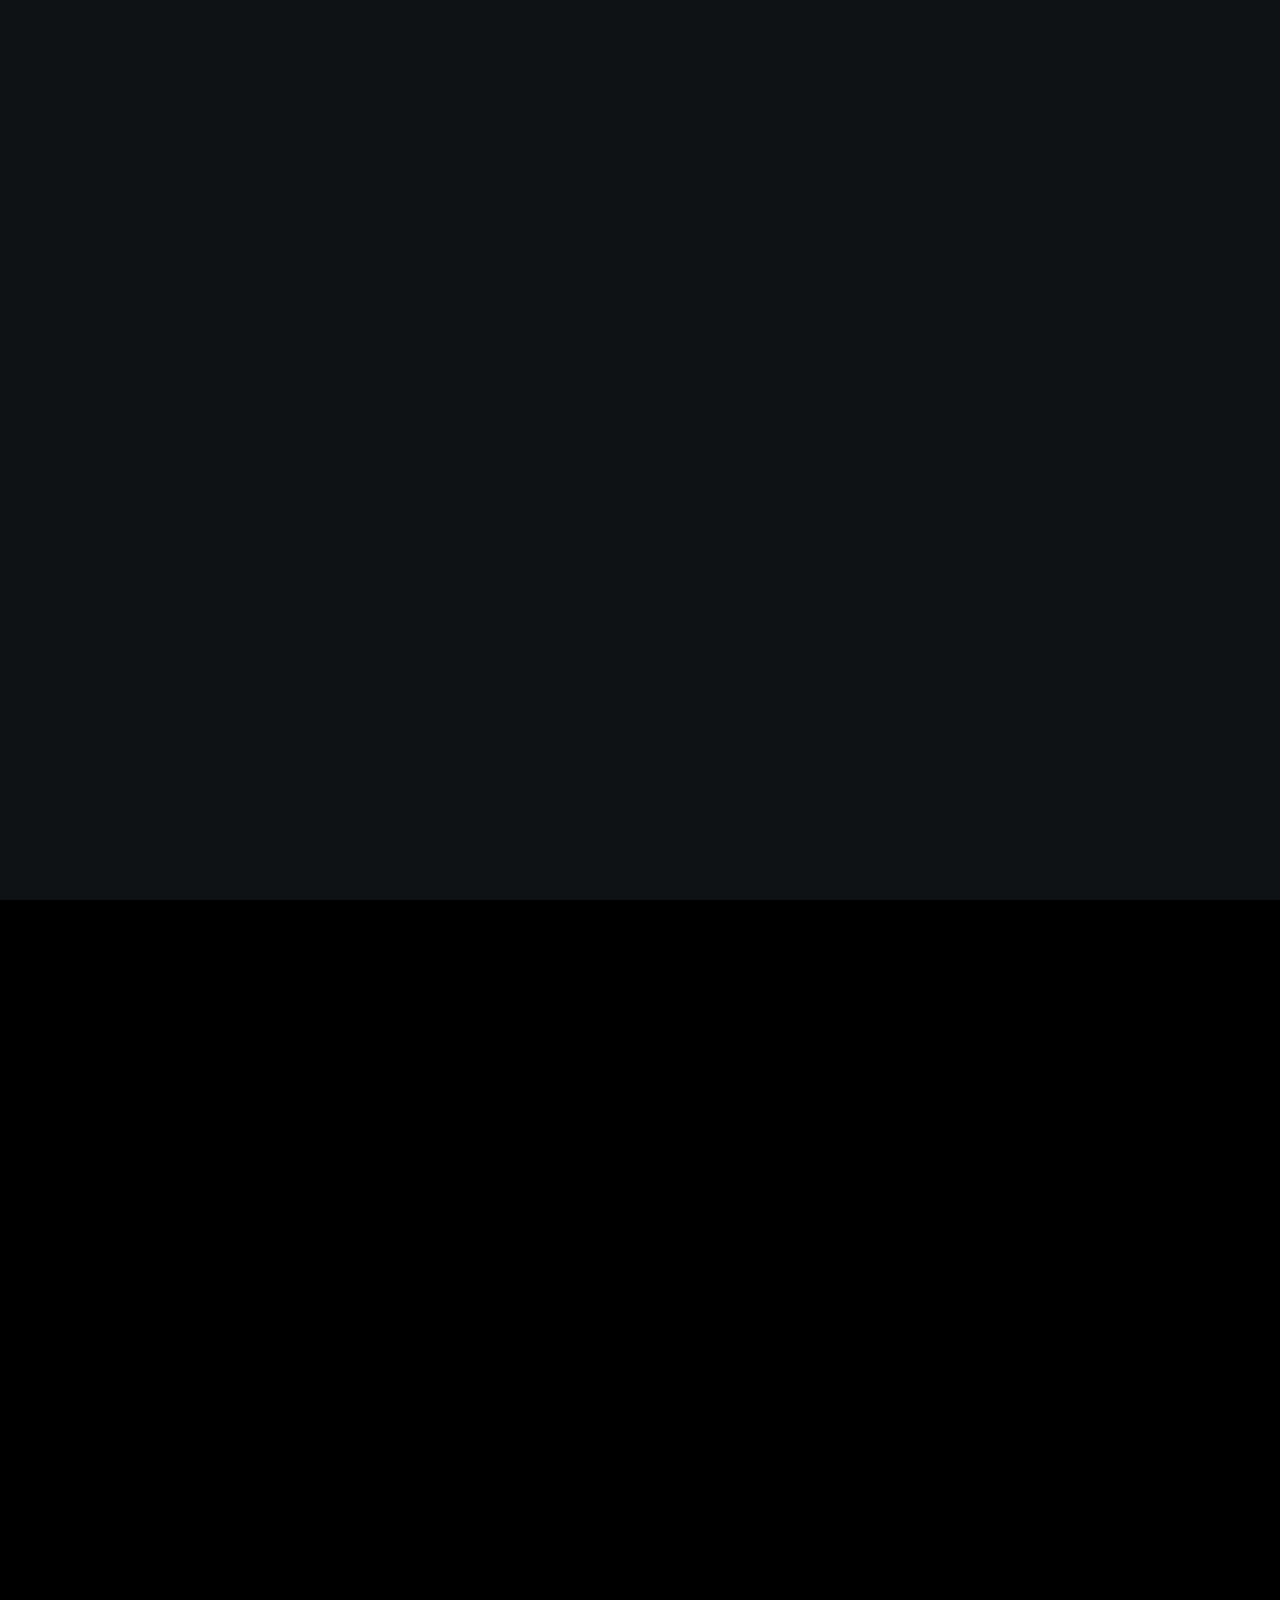
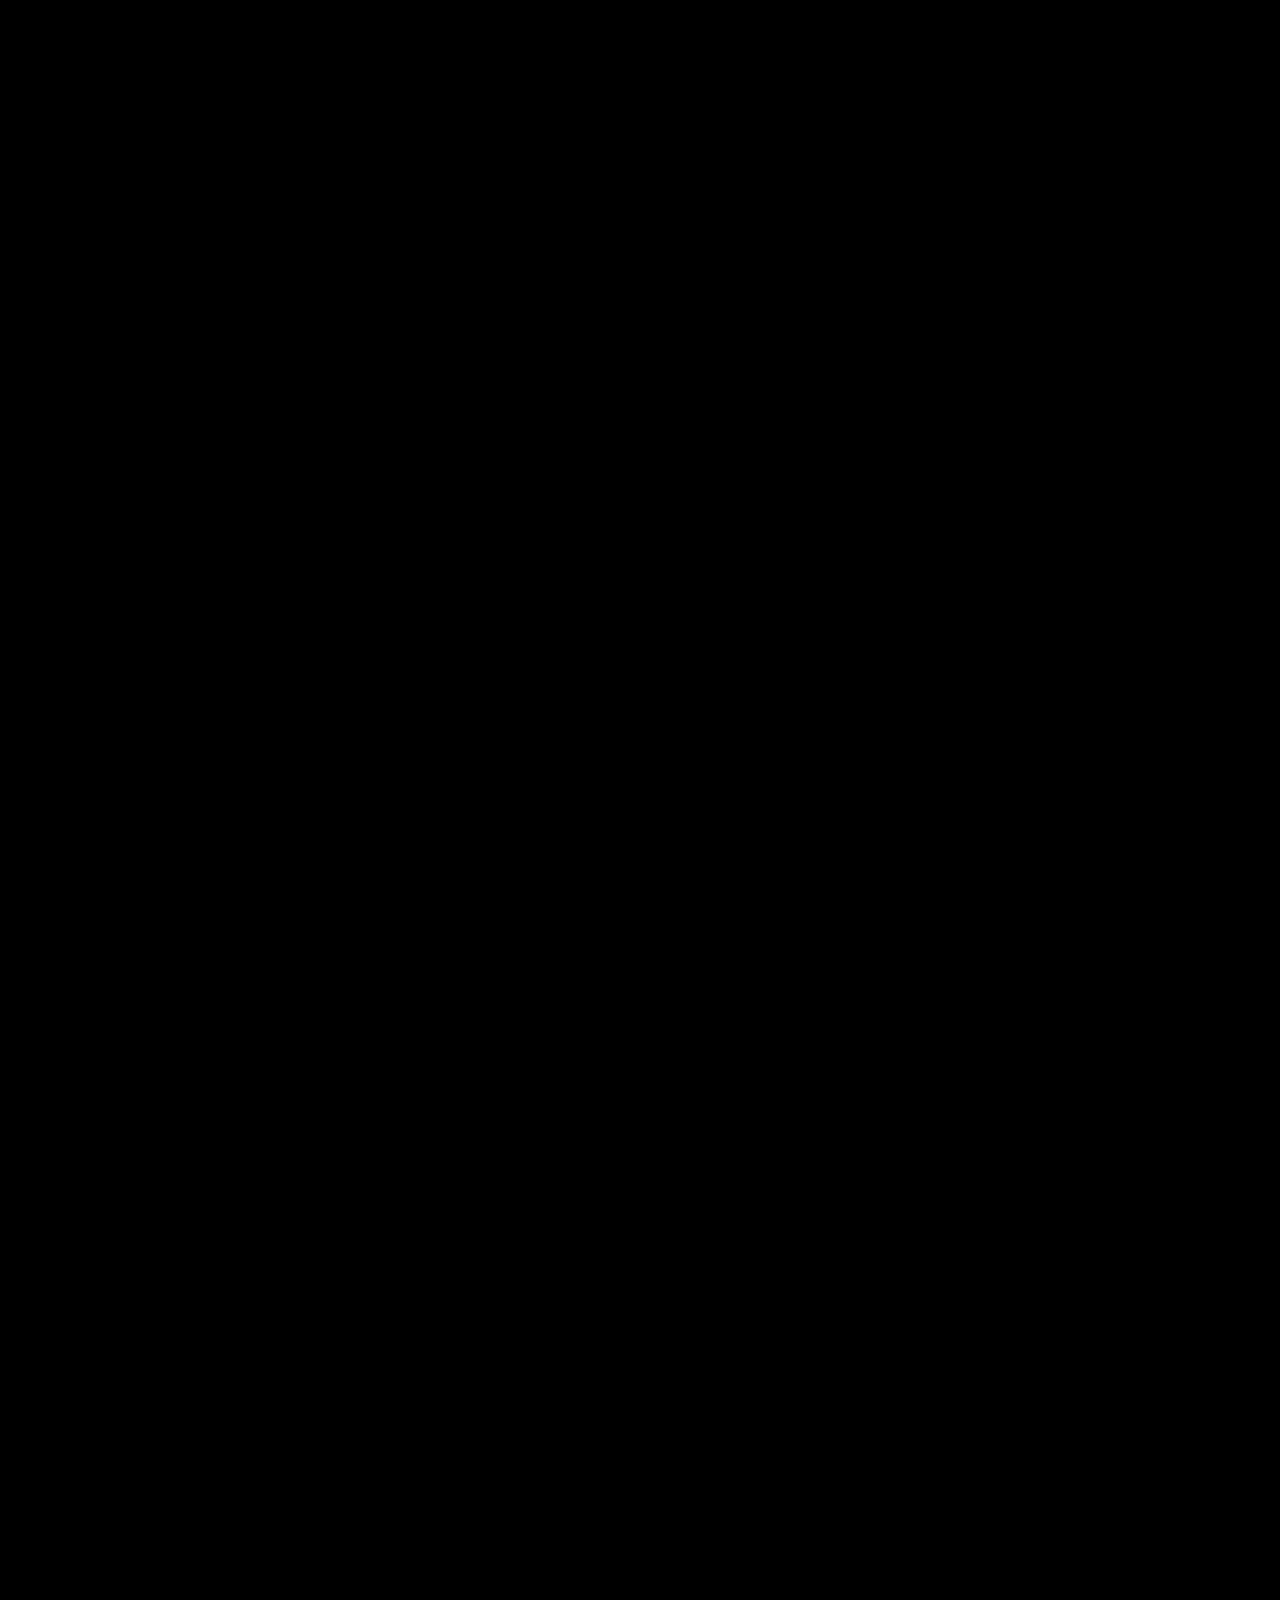
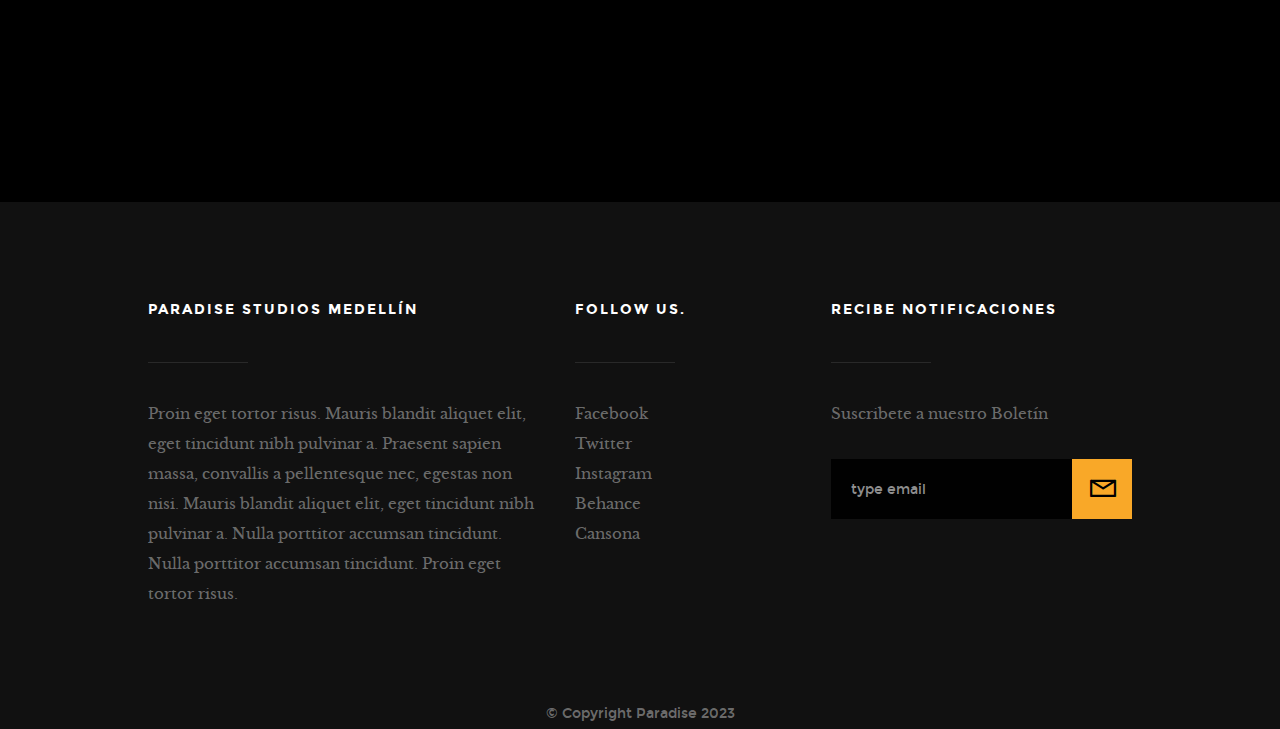
<file: modelos.html>
<!DOCTYPE html>
<!--[if IE 8 ]><html class="no-js oldie ie8" lang="en"> <![endif]-->
<!--[if IE 9 ]><html class="no-js oldie ie9" lang="en"> <![endif]-->
<!--[if (gte IE 9)|!(IE)]><!--><html class="no-js" lang="es"> <!--<![endif]-->
<head>

<!--- basic page needs
	================================================== -->
<meta charset="utf-8">
	<title>Paradise Studio Medellín | Modelos</title>
	<meta name="description" content="">
	<meta name="author" content="Modelos Paradise Studios Medellín">

<!-- mobile specific metas
================================================== -->
	<meta name="viewport" content="width=device-width, initial-scale=1, maximum-scale=1">

<!-- CSS
   ================================================== -->
   <link rel="stylesheet" href="css/base.css">
   <link rel="stylesheet" href="css/vendor.css">  
   <link rel="stylesheet" href="css/main.css">  

   <!-- script
   ================================================== -->
	<script src="js/modernizr.js"></script>
	<script src="js/pace.min.js"></script>

   <!-- favicons
	================================================== -->
	<link rel="shortcut icon" href="favicon.ico" type="image/x-icon">
	<link rel="icon" href="favicon.ico" type="image/x-icon">

</head>

<body id="top">

	<!-- header
   ================================================== -->
   <header>

	<div class="header-logo">
		<a href="index.html">Paradise</a>
	 </div>

		<a id="header-menu-trigger" href="#0">
		 	<span class="header-menu-text">Menu</span>
		  	<span class="header-menu-icon"></span>
		</a>

		<nav id="menu-nav-wrap">

			<a href="#0" class="close-button" title="close"><span>Close</span></a>

	   	<h3>Paradise Medellín</h3>

			<ul class="nav-list">
				<li class="current"><a class="smoothscroll" href="#home" title="">Home</a></li>
				<li><a class="smoothscroll" href="#about" title="">Acerca de</a></li>
				<li><a class="smoothscroll" href="#services" title="">Servicios</a></li>
				<li><a class="smoothscroll" href="#portfolio" title="">Modelos</a></li>
				<li><a class="smoothscroll" href="#contact" title="">Contacto</a></li>
			</ul>

		

			<ul class="header-social-list">
	         <li>
	         	<a href="#"><i class="fa fa-facebook-square"></i></a>
	         </li>
	         <li>
	         	<a href="#"><i class="fa fa-twitter"></i></a>
	         </li>
	         <li>
	         	<a href="#"><i class="fa fa-instagram"></i></a>
	         </li>
           <!-- <li>
            	<a href="#"><i class="fa fa-behance"></i></a>
            </li>
	          <li>
	         	<a href="#"><i class="fa fa-dribbble"></i></a>
	         </li>	         
	      </ul>		

		</nav>  <!-- end #menu-nav-wrap -->

	</header> <!-- end header -->  


   <!-- home
   ================================================== -->
   <section id="home">

   	<div class="overlay"></div>

   	<div class="home-content-table">	
		   <div class="home-content-tablecell">
		   	<div class="row">
		   		<div class="col-twelve">		   			
			  		
			  				<h3 class="animate-intro">We Are </h3>
				  			<h1 class="animate-intro">
								Paradi
								se</h1>
						
								<h3 class="animate-intro">Studio Medellín </h3>
				  				

				  			<div class="more animate-intro">
				  				<a class="smoothscroll button stroke" href="#about">
				  					Ver Más
				  				</a>
				  			</div>							

			  		</div> <!-- end col-twelve --> 
		   	</div> <!-- end row --> 
		   </div> <!-- end home-content-tablecell --> 		   
		</div> <!-- end home-content-table -->

		<ul class="home-social-list">
	      <li class="animate-intro">
	        	<a href="#"><i class="fa fa-facebook-square"></i></a>
	      </li>
	      <li class="animate-intro">
	        	<a href="#"><i class="fa fa-twitter"></i></a>
	      </li>
	      <li class="animate-intro">
	        	<a href="#"><i class="fa fa-instagram"></i></a>
	      </li>
         <li class="animate-intro">
           	<a href="#"><i class="fa fa-behance"></i></a>
         </li>
	      <li class="animate-intro">
	        	<a href="#"><i class="fa fa-dribbble"></i></a>
	      </li>	      
	   </ul> <!-- end home-social-list -->	

		<div class="scrolldown">
			<a href="#about" class="scroll-icon smoothscroll">		
		   	Scroll Down		   	
		   	<i class="fa fa-long-arrow-right" aria-hidden="true"></i>
			</a>
		</div>			
   
   </section> <!-- end home -->


   <!-- about   
        
      </div> 

   </section> <!-- end testimonials -->



 <!-- end clients -->


	<!-- contact
   ================================================== -->

<section id="portfolio">
   	
		<div class="intro-wrap">
 
			<div class="row narrow section-intro with-bottom-sep animate-this">
				<div class="col-twelve">
					
					<h1>karla</h1> 
					<h3>Showcase</h3> 			
					
					<p class="lead">carreto sobre la parcera</p>	   			
				</div>   		
			</div> <!-- end row section-intro -->   		
 
		</div> <!-- end intro-wrap -->   	
 
		<div class="row portfolio-content">
			<div class="col-twelve">
				<div id="folio-wrap" class="bricks-wrapper">					
 
					<div class="brick folio-item">
					<div class="item-wrap animate-this" data-src="images/modelos/karla/karla_1.jpg" data-sub-html="#01" > 	
					   <a href="#" class="overlay">
						   <img src="images/modelos/karla/karla_1.jpg" alt="Skaterboy">	                     
						  <div class="item-text">
							  <span class="folio-types">
										KoralWolf
									 </span>
									 <h3 class="folio-title">Karla</h3>	     					   
								  </div>                                        
					   </a>
					   <a href="https://www.behance.net/" class='details-link' title="details">
						   <i class="icon-link"></i>
					   </a>
					</div> <!-- end item-wrap -->
						 
						 <div id="01" class='hide'>
							 <h4>Karla</h4>
							 <p class="parrafo">Lorem ipsum Dolor deserunt labore sint officia. Magna et aute enim proident tempor sunt quis nulla voluptate fugiat velit. <a href="https://www.behance.net/">Details</a></p>
						 </div>
					 </div> <!-- end folio-item -->
 
					 <div class="brick folio-item">
					<div class="item-wrap animate-this" data-src="images/modelos/karla/karla_2.jpg" data-sub-html="#02"> 	
					   <a href="#" class="overlay">
						   <img src="images/modelos/karla/karla_2.jpg" alt="Shutterbug">	                     
						  <div class="item-text">
							  <span class="folio-types">
										Chelo3
									 </span>
									 <h3 class="folio-title">Camila</h3>  	     					   
								  </div>                                        
					   </a>
					   <a href="https://www.behance.net/" class='details-link' title="details">
						   <i class="icon-link"></i>
					   </a>
					</div> <!-- end item-wrap -->
 
					<div id="02" class='hide'>
							 <h4>Yellow Wall</h4>
							 <p>Lorem ipsum Dolor deserunt labore sint officia. Magna et aute enim proident tempor sunt quis nulla voluptate fugiat velit. <a href="https://www.behance.net/">Details</a></p>
						 </div>	               
					 </div> <!-- end folio-item -->
 
					 <div class="brick folio-item">
					<div class="item-wrap animate-this" data-src="images/modelos/karla/karla_3.jpg" data-sub-html="#03" >   	
					   <a href="#" class="overlay">
						   <img src="images/modelos/karla/karla_3.jpg" alt="Explore">	                     
						  <div class="item-text">	                     		     					    
									 <span class="folio-types">
										Web Design
									 </span>
									 <h3 class="folio-title">Architecture</h3>
								  </div>                                        
					   </a>
					   <a href="https://www.behance.net/" class='details-link' title="details">
						   <i class="icon-link"></i>
					   </a>
					</div> <!-- end item-wrap -->	
 
					<div id="03" class='hide'>
							 <h4>Architecture</h4>
							 <p>Lorem ipsum Dolor deserunt labore sint officia. Magna et aute enim proident tempor sunt quis nulla voluptate fugiat velit. <a href="https://www.behance.net/">Details</a></p>
						 </div>               
					 </div> <!-- end folio-item -->
 
					 <div class="brick folio-item">
					<div class="item-wrap animate-this"  data-src="images/modelos/karla/karla_4.jpg"  data-sub-html="#04" >
					   <a href="#" class="overlay">
						   <img src="images/modelos/karla/karla_4.jpg" alt="Minimalismo">	                     
						  <div class="item-text">	     					    
									 <span class="folio-types">
										Web Design
									 </span>
									 <h3 class="folio-title">Minimalismo</h3>
								  </div>                                        
					   </a>
					   <a href="https://www.behance.net/" class='details-link' title="details">
						   <i class="icon-link"></i>
					   </a>
					</div> <!-- end item-wrap -->
 
					<div id="04" class='hide'>
							 <h4>Minimalismo</h4>
							 <p>Lorem ipsum Dolor deserunt labore sint officia. Magna et aute enim proident tempor sunt quis nulla voluptate fugiat velit. <a href="https://www.behance.net/">Details</a></p>
						 </div>  	               
					 </div> <!-- end folio-item -->
 
					 <div class="brick folio-item">
					<div class="item-wrap animate-this"  data-src="images/modelos/karla/karla_5.jpg"  data-sub-html="#05" >  	
					   <a href="#" class="overlay">
						   <img src="images/modelos/karla/karla_5.jpg" alt="Bicycle">	                     
						  <div class="item-text">	     					    
									 <span class="folio-types">
										Branding
									 </span>
									 <h3 class="folio-title">Skaterboy</h3>
								  </div>                                        
					   </a>
					   <a href="https://www.behance.net/" class='details-link' title="details">
						   <i class="icon-link"></i>
					   </a>
					</div> <!-- end item-wrap -->
 
					<div id="05" class='hide'>
							 <h4>Skaterboy</h4>
							 <p>Lorem ipsum Dolor deserunt labore sint officia. Magna et aute enim proident tempor sunt quis nulla voluptate fugiat velit. <a href="https://www.behance.net/">Details</a></p>
						 </div>	               
					 </div> <!-- end folio-item -->
				
					 <div class="brick folio-item">
					<div class="item-wrap animate-this"  data-src="images/modelos/karla/karla_6.jpg"  data-sub-html="#06">     	
					   <a href="#" class="overlay">
						   <img src="images/modelos/karla/karla_6.jpg" alt="Salad">	                     
						  <div class="item-text">	     					    
									 <span class="folio-types">
										Branding
									 </span>
									 <h3 class="folio-title">Salad</h3>
								  </div>                                        
					   </a>
					   <a href="#" class='details-link' title="details">
						   <i class="icon-link"></i>
					   </a>
					</div> <!-- end item-wrap -->
 
					<div id="06" class='hide'>
							 <h4>Salad</h4>
							 <p>Lorem ipsum Dolor deserunt labore sint officia. Magna et aute enim proident tempor sunt quis nulla voluptate fugiat velit. <a href="www.behance.net">Details</a></p>
						 </div>	               
					 </div> <!-- end folio-item -->   				
 
				</div> <!-- end folio-wrap -->
			</div> <!-- end twelve -->
		</div> <!-- end portfolio-content -->   	
 
	</section> 



	
<!-- end cinfo --> 
<!-- end row contact-content -->
	


	<!-- footer
   ================================================== -->
	<footer>
     	<div class="footer-main">

   		<div class="row">  

	      	<div class="col-five tab-full footer-about">       

	            <h4 class="h05">Paradise Studios Medellín</h4>

	            <p>Proin eget tortor risus. Mauris blandit aliquet elit, eget tincidunt nibh pulvinar a. Praesent sapien massa, convallis a pellentesque nec, egestas non nisi. Mauris blandit aliquet elit, eget tincidunt nibh pulvinar a. Nulla porttitor accumsan tincidunt. Nulla porttitor accumsan tincidunt. Proin eget tortor risus.</p>	            

		      </div> <!-- end footer-about -->

	      	<div class="col-three tab-full footer-social">

	      		<h4 class="h05">Follow Us.</h4>

	      		<ul class="list-links">
	      			<li><a href="#">Facebook</a></li>
						<li><a href="#">Twitter</a></li>
						<li><a href="#">Instagram</a></li>
						<li><a href="#">Behance</a></li>
						<li><a href="#">Cansona</a></li>						
					</ul>

	      	</div> <!-- end footer-social -->  

	      	<div class="col-four tab-full footer-subscribe end">

	      		<h4 class="h05">Recibe notificaciones</h4>

	      		<p>Suscribete a nuestro Boletín</p>

	      		<div class="subscribe-form">
	      	
	      			<form id="mc-form" class="group" novalidate="true">

							<input type="email" value="" name="dEmail" class="email" id="mc-email" placeholder="type email" required=""> 
	   		
			   			<!-- <input type="submit" name="subscribe" > -->
			   			<button><i class="icon-mail"></i></button>
		   	
		   				<label for="mc-email" class="subscribe-message"></label>
			
						</form>

	      		</div>
	      	           	
	      	</div> <!-- end footer-subscribe -->      	    

	      </div> <!-- end row -->

   	</div> <!-- end footer-main -->

   	<div class="footer-bottom">

      	<div class="row">

      		<div class="col-twelve">
	      		<div class="copyright">
		         	<span>© Copyright Paradise 2023</span> 
		         </div>	
						 
						 
	      	</div>

      	</div>   	

      </div> <!-- end footer-bottom -->

      <div id="go-top">
		   <a class="smoothscroll" title="Back to Top" href="#top">
		   	<i class="fa fa-long-arrow-up" aria-hidden="true"></i>
		   </a>
		</div>		
   </footer>

   <div id="preloader"> 
    	<div id="loader"></div>
   </div> 

   <!-- Java Script
   ================================================== --> 
   <script src="js/jquery-2.1.3.min.js"></script>
   <script src="js/plugins.js"></script>
   <script src="js/main.js"></script>

</body>

</html>
</file>
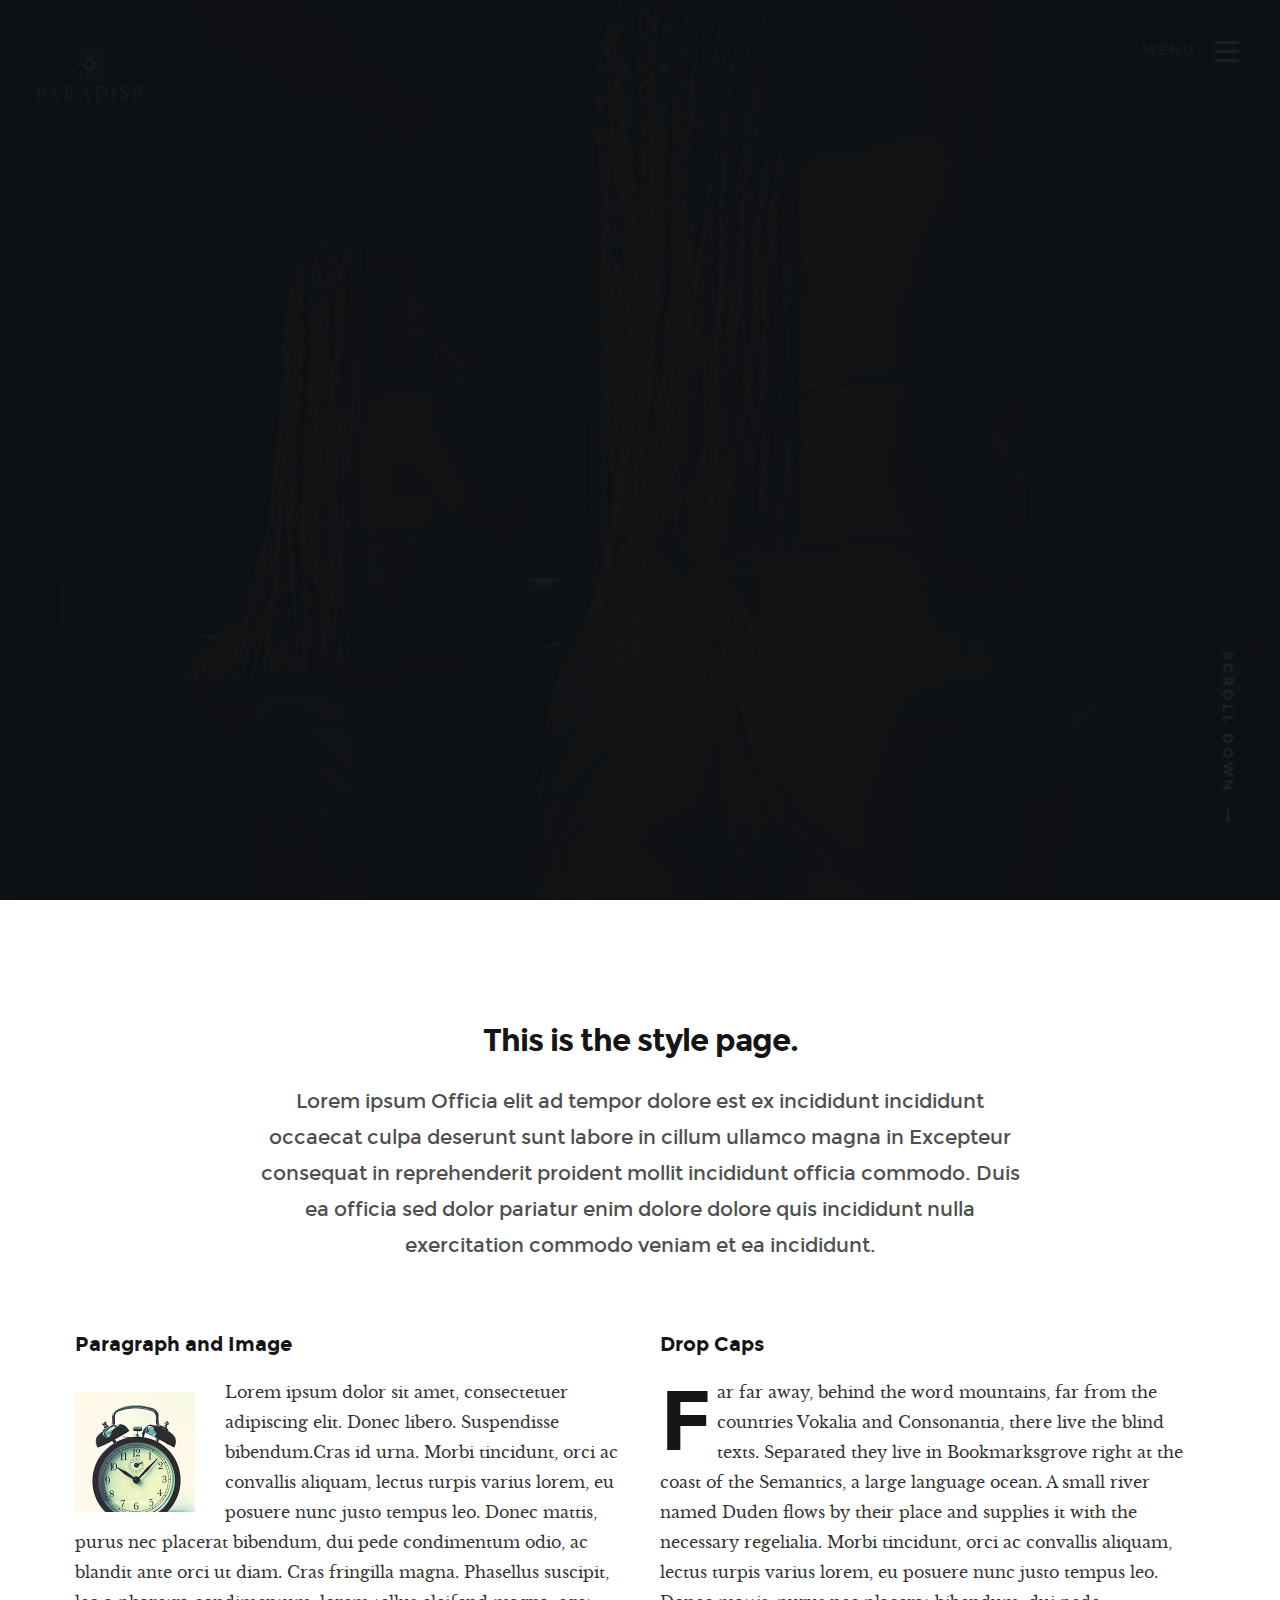
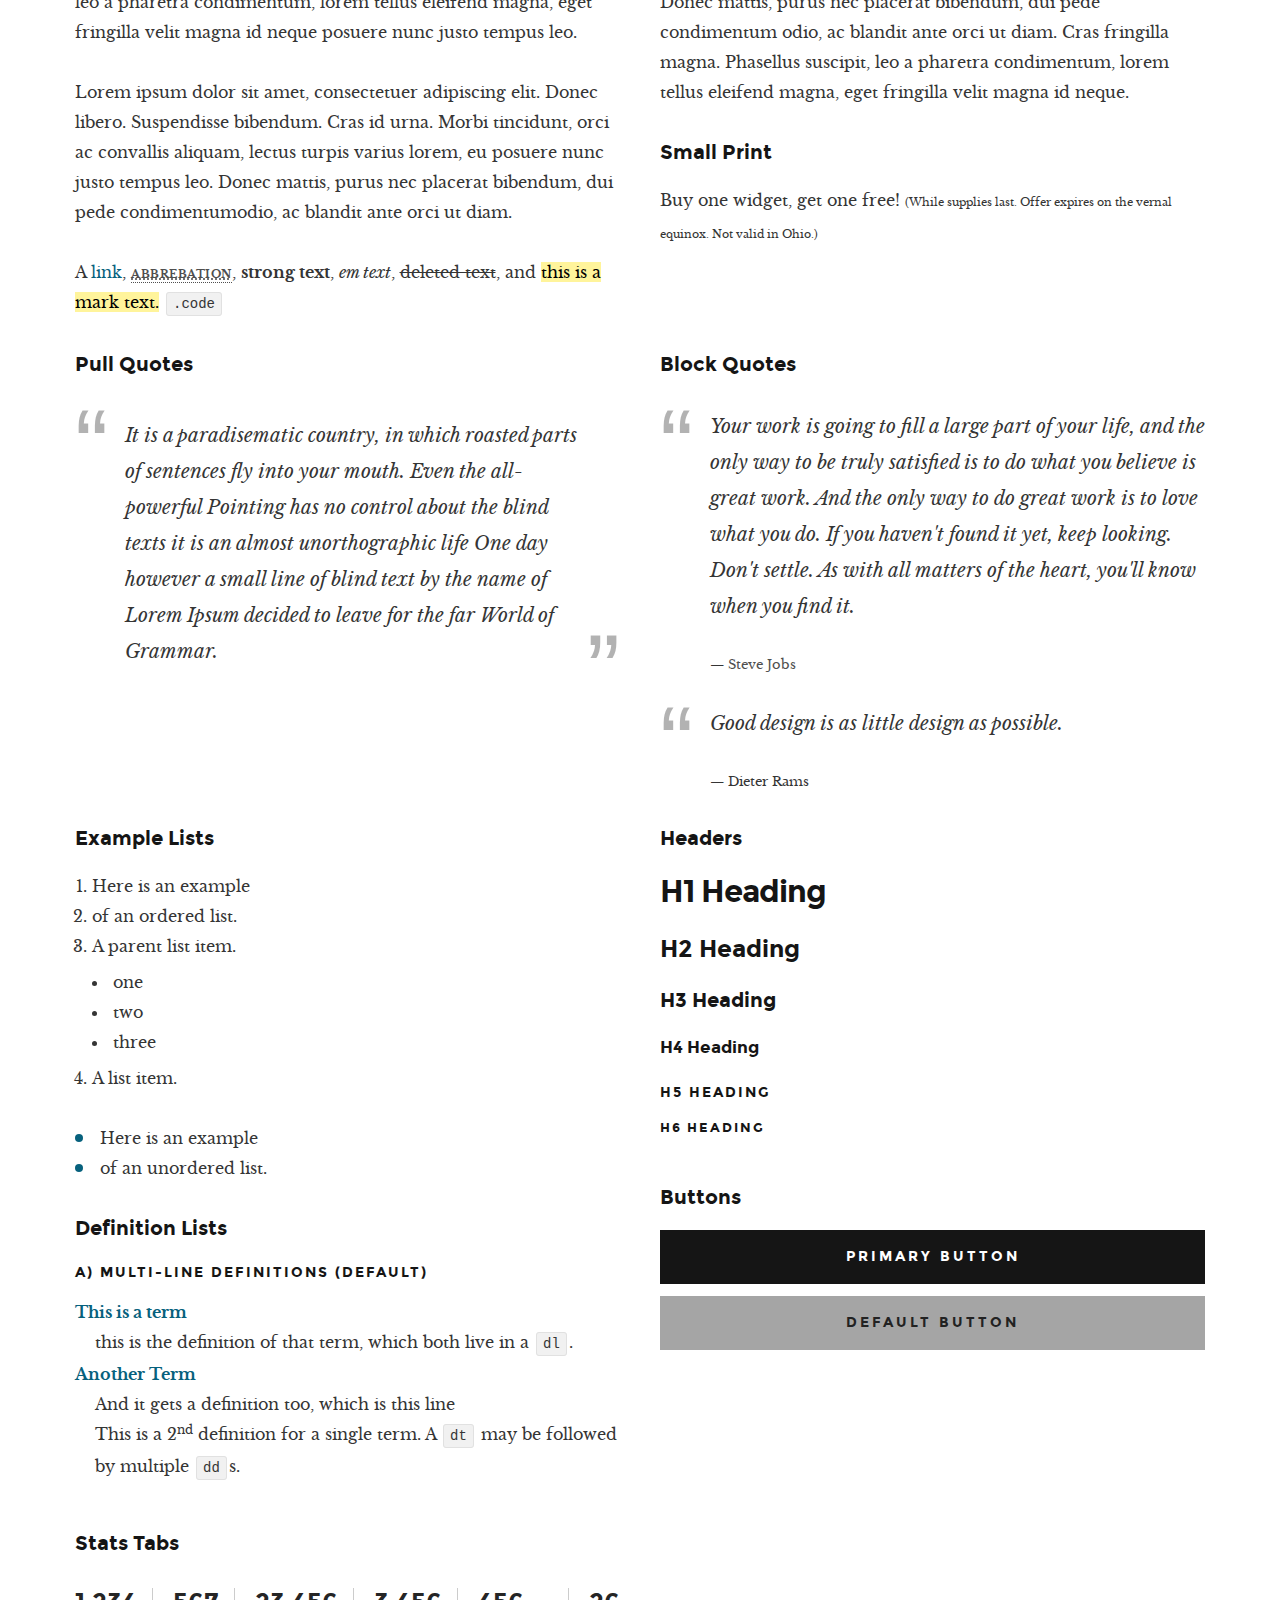
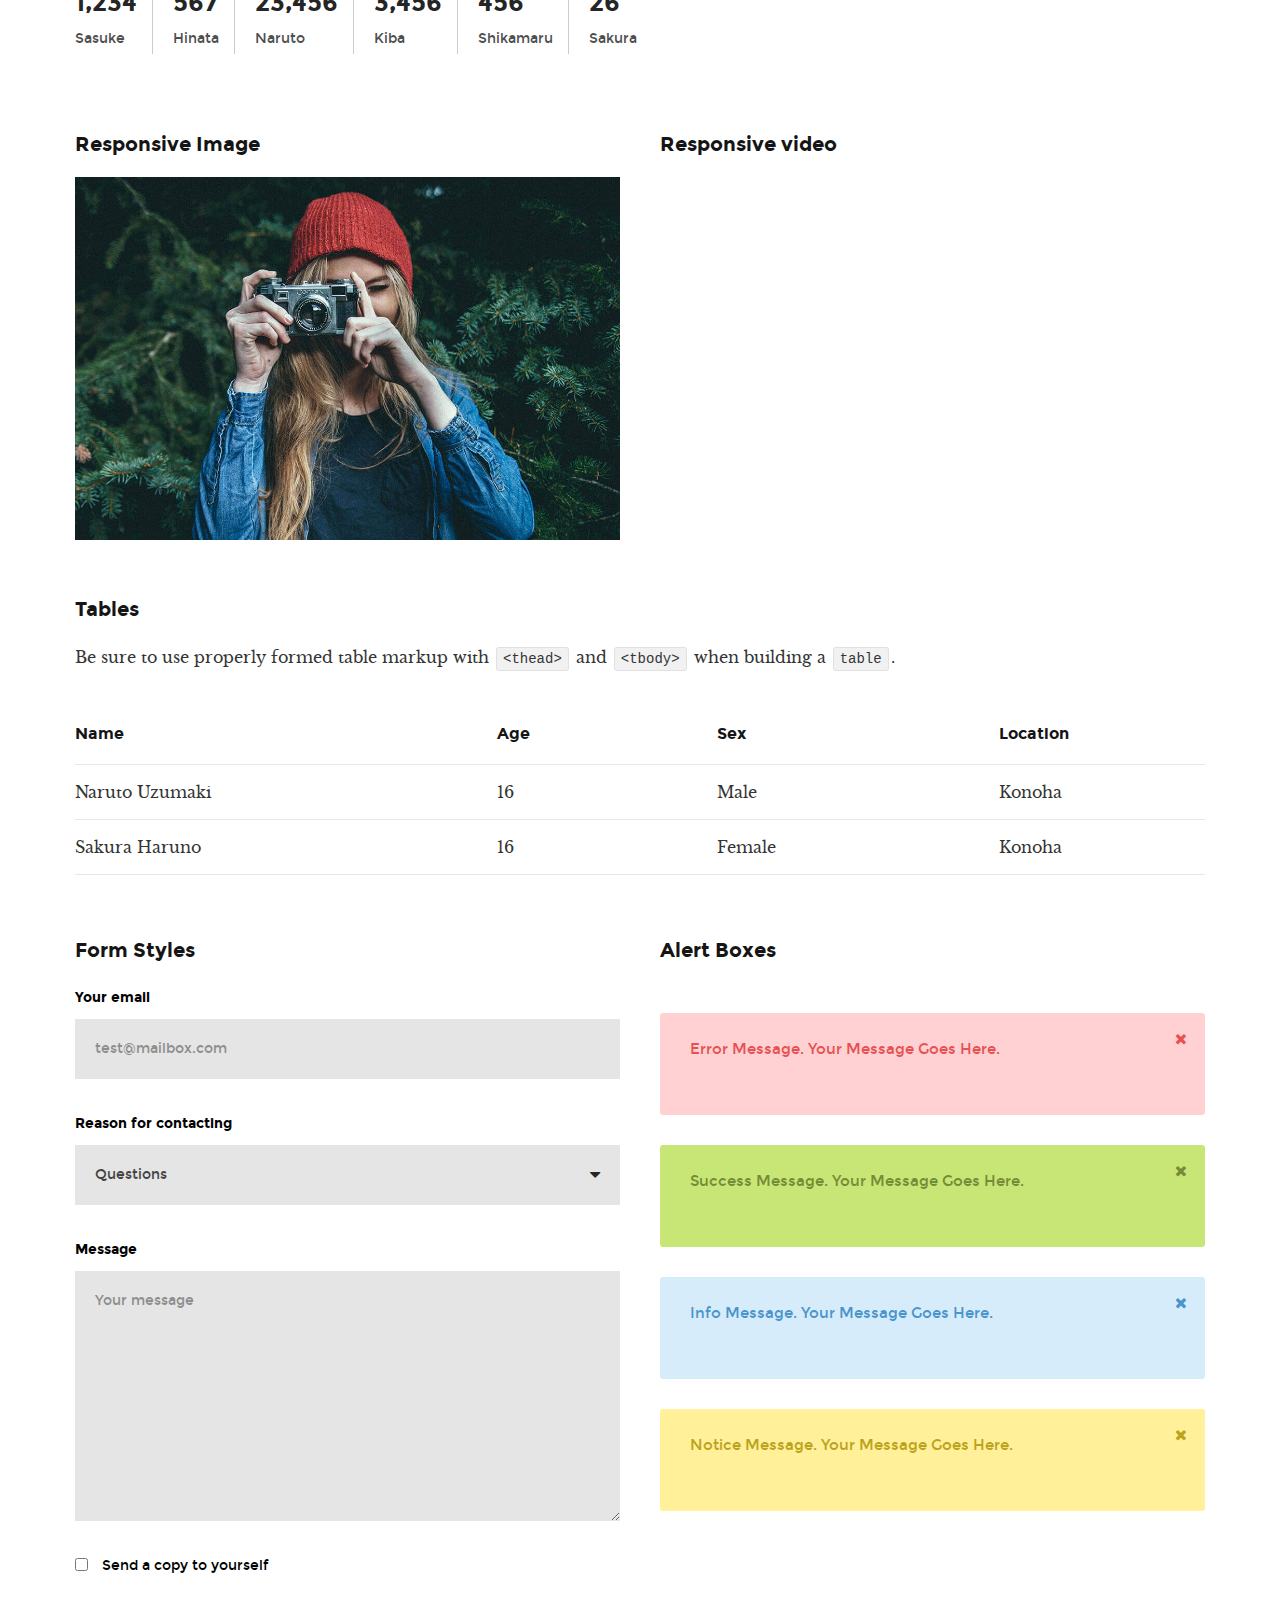
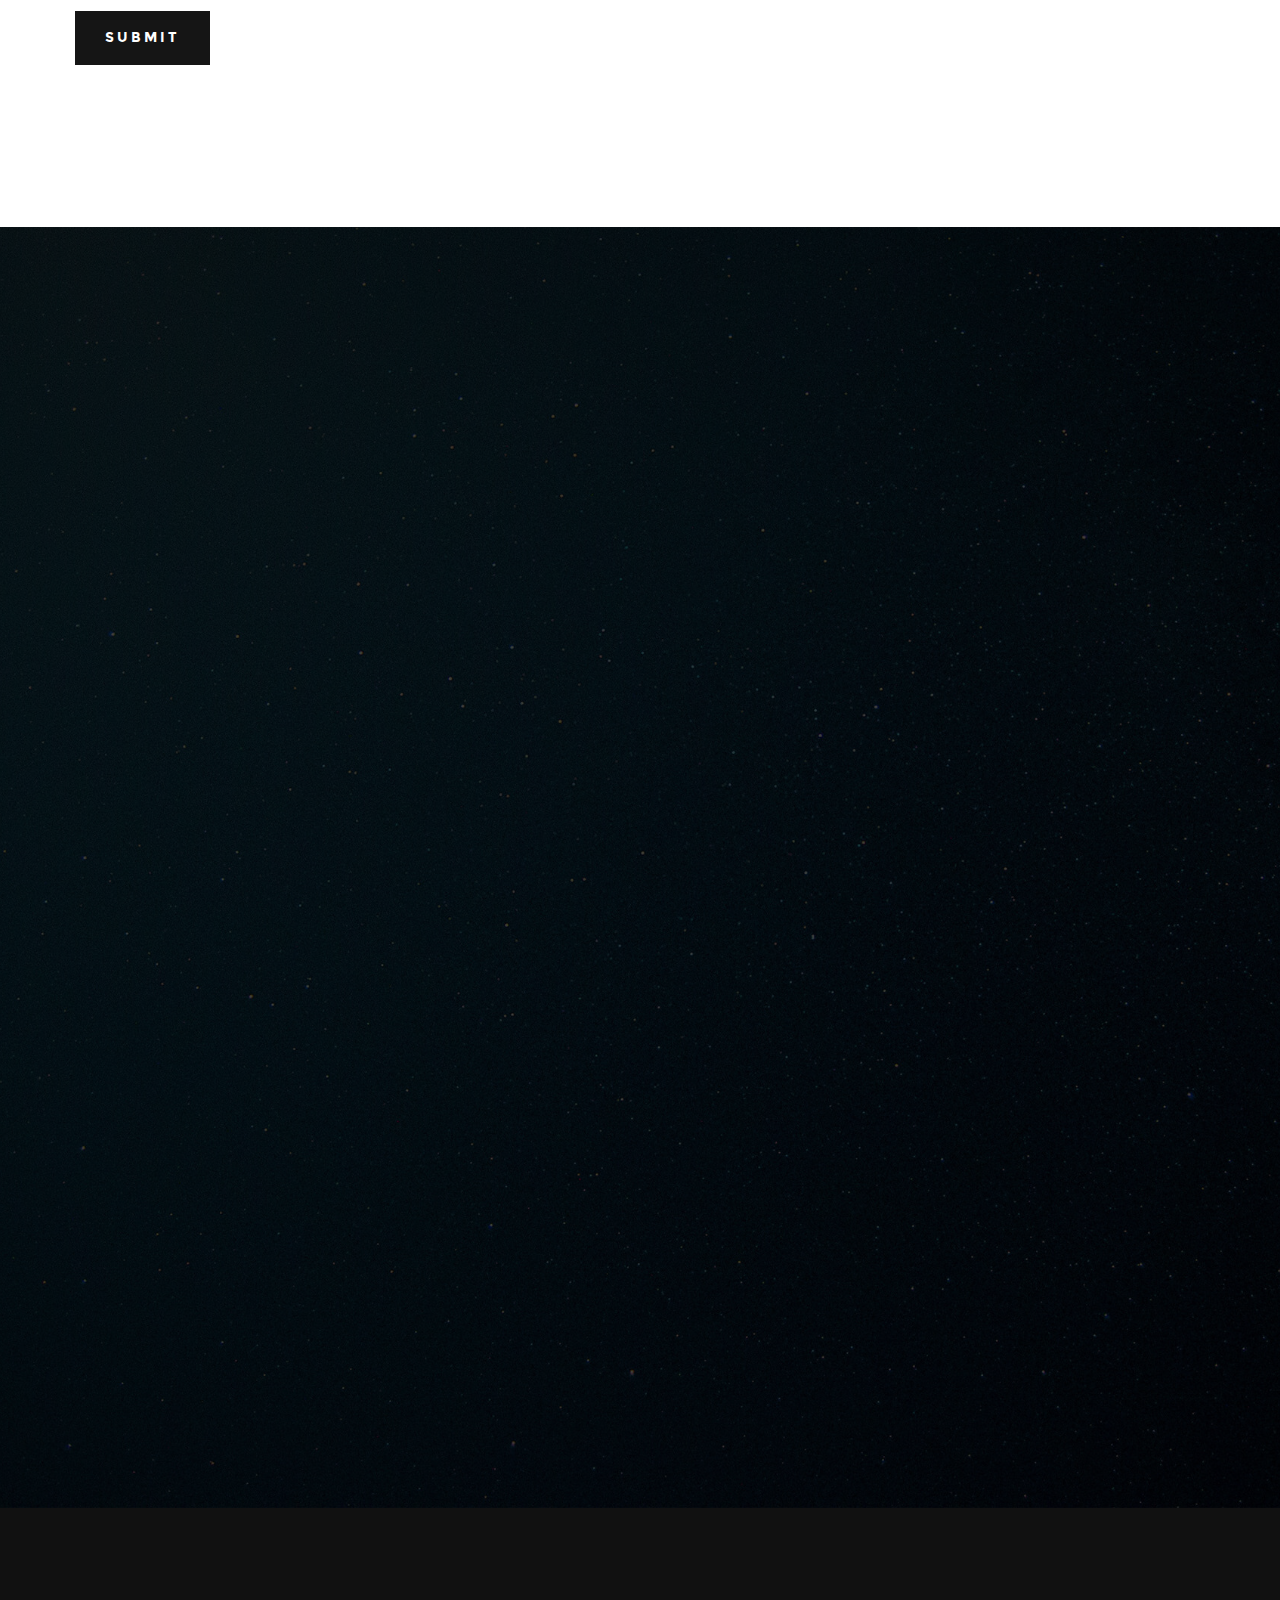
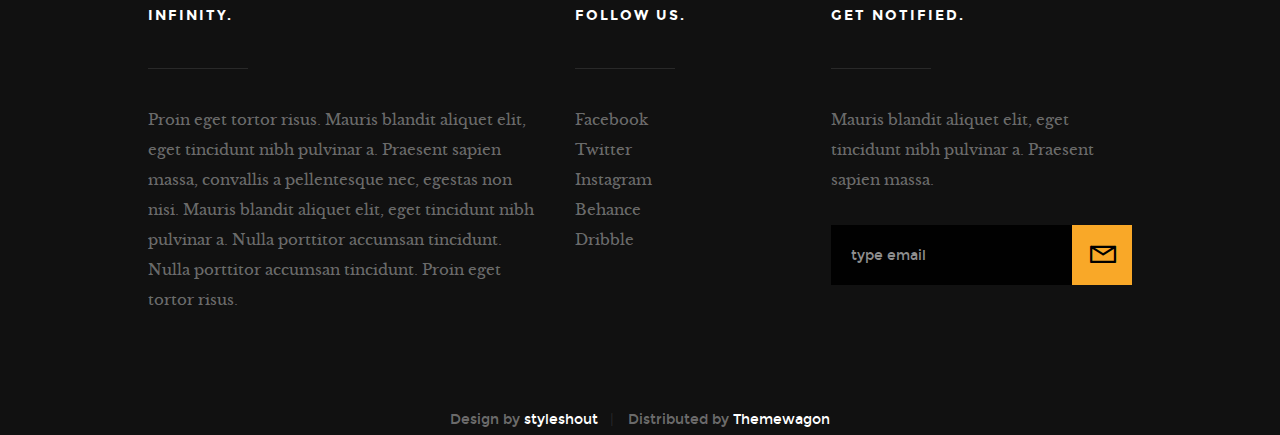
<file: styles.html>
<!DOCTYPE html>
<!--[if IE 8 ]><html class="no-js oldie ie8" lang="en"> <![endif]-->
<!--[if IE 9 ]><html class="no-js oldie ie9" lang="en"> <![endif]-->
<!--[if (gte IE 9)|!(IE)]><!--><html class="no-js" lang="en"> <!--<![endif]-->
<head>

   <!--- basic page needs
   ================================================== -->
   <meta charset="utf-8">
	<title>Style Guide - Infinity</title>
	<meta name="description" content="">  
	<meta name="author" content="">

   <!-- mobile specific metas
   ================================================== -->
	<meta name="viewport" content="width=device-width, initial-scale=1, maximum-scale=1">

 	<!-- CSS
   ================================================== -->
   <link rel="stylesheet" href="css/base.css">
   <link rel="stylesheet" href="css/vendor.css">  
   <link rel="stylesheet" href="css/main.css"> 

   <style type="text/css" media="screen">
   	#styles { 
   		background: white;
   		padding-top: 12rem;
   		padding-bottom: 12rem;
   	}      	
   </style>   

   <!-- script
   ================================================== -->
	<script src="js/modernizr.js"></script>
	<script src="js/pace.min.js"></script>

   <!-- favicons
	================================================== -->
	<link rel="shortcut icon" href="favicon.ico" type="image/x-icon">
	<link rel="icon" href="favicon.ico" type="image/x-icon">

</head>

<body id="top">

	<!-- header 
   ================================================== -->
   <header> 

   	<div class="header-logo">
	      <a href="index.html">Infinity</a>
	   </div> 

		<a id="header-menu-trigger" href="#0">
		 	<span class="header-menu-text">Menu</span>
		  	<span class="header-menu-icon"></span>
		</a> 

		<nav id="menu-nav-wrap">

			<a href="#0" class="close-button" title="close"><span>Close</span></a>	

	   	<h3>Infinity.</h3>  

			<ul class="nav-list">
				<li class="current"><a href="index.html" title="">Home</a></li>
				<li><a href="index.html#about" title="">About</a></li>
				<li><a href="index.html#services" title="">Services</a></li>
				<li><a href="index.html#portfolio" title="">Works</a></li>
				<li><a href="index.html#contact" title="">Contact</a></li>						
			</ul>	

			<p class="sponsor-text">
				Looking for an awesome and reliable webhosting? Try <a href="http://www.dreamhost.com/r.cgi?287326|STYLESHOUT">DreamHost</a>.
				Get <span>$50 off</span> when you sign up with the promocode <span>styleshout</span>. 
				<!-- Simply type	the promocode in the box labeled “Promo Code” when placing your order. -->
			</p>			

			<ul class="header-social-list">
	         <li>
	         	<a href="#"><i class="fa fa-facebook-square"></i></a>
	         </li>
	         <li>
	         	<a href="#"><i class="fa fa-twitter"></i></a>
	         </li>
	         <li>
	         	<a href="#"><i class="fa fa-instagram"></i></a>
	         </li>
            <li>
            	<a href="#"><i class="fa fa-behance"></i></a>
            </li>
	         <li>
	         	<a href="#"><i class="fa fa-dribbble"></i></a>
	         </li>	         
	      </ul>		

		</nav>  <!-- end #menu-nav-wrap -->

	</header> <!-- end header -->  


   <!-- home
   ================================================== -->
   <section id="home">

   	<div class="overlay"></div>

   	<div class="home-content-table">	
		   <div class="home-content-tablecell">
		   	<div class="row">
		   		<div class="col-twelve">		   			
			  		
			  				<h3 class="animate-intro">We Are Infinity.</h3>
				  			<h1 class="animate-intro">
							We Craft Stunning  <br>
							Digital Experiences.
				  			</h1>	

				  			<div class="more animate-intro">
				  				<a class="smoothscroll button stroke" href="#styles">
				  					Learn More
				  				</a>
				  			</div>							

			  		</div> <!-- end col-twelve --> 
		   	</div> <!-- end row --> 
		   </div> <!-- end home-content-tablecell --> 		   
		</div> <!-- end home-content-table -->

		<ul class="home-social-list">
	      <li class="animate-intro">
	        	<a href="#"><i class="fa fa-facebook-square"></i></a>
	      </li>
	      <li class="animate-intro">
	        	<a href="#"><i class="fa fa-twitter"></i></a>
	      </li>
	      <li class="animate-intro">
	        	<a href="#"><i class="fa fa-instagram"></i></a>
	      </li>
         <li class="animate-intro">
           	<a href="#"><i class="fa fa-behance"></i></a>
         </li>
	      <li class="animate-intro">
	        	<a href="#"><i class="fa fa-dribbble"></i></a>
	      </li>	      
	   </ul> <!-- end home-social-list -->	

		<div class="scrolldown">
			<a href="#about" class="scroll-icon smoothscroll">		
		   	Scroll Down		   	
		   	<i class="fa fa-long-arrow-right" aria-hidden="true"></i>
			</a>
		</div>			
   
   </section> <!-- end home -->


   <!-- styles
   ================================================== -->
	<section id="styles">
		
		<div class="row narrow add-bottom text-center">

   		<div class="col-twelve tab-full">

   			<h1>This is the style page.</h1>

   			<p class="lead">Lorem ipsum Officia elit ad tempor dolore est ex incididunt incididunt occaecat culpa deserunt sunt labore in cillum ullamco magna in Excepteur consequat in reprehenderit proident mollit incididunt officia commodo.
   			Duis ea officia sed dolor pariatur enim dolore dolore quis incididunt nulla exercitation commodo veniam et ea incididunt.</p>   			

   		</div>

     	</div>

     	<div class="row">

     		<div class="col-six tab-full">

		     	<h3>Paragraph and Image</h3>

		      <p><a href="#"><img width="120" height="120" class="pull-left" alt="sample-image" src="images/sample-image.jpg"></a>
		  		Lorem ipsum dolor sit amet, consectetuer adipiscing elit. Donec libero. Suspendisse bibendum.Cras id urna. Morbi tincidunt, orci ac convallis aliquam, lectus turpis varius lorem, eu posuere nunc justo tempus leo. Donec mattis, purus nec placerat bibendum, dui pede condimentum odio, ac blandit ante orci ut diam. Cras fringilla magna. Phasellus suscipit, leo a pharetra condimentum, lorem tellus eleifend magna, eget fringilla velit magna id neque posuere nunc justo tempus leo. </p>

		  		<p>
		  		Lorem ipsum dolor sit amet, consectetuer adipiscing elit. Donec libero. Suspendisse bibendum. Cras id urna. Morbi tincidunt, orci ac convallis aliquam, lectus turpis varius lorem, eu posuere nunc justo tempus leo. Donec mattis, purus nec placerat bibendum, dui pede condimentumodio, ac blandit ante orci ut diam.	
	 			</p>

	         <p>A <a href="#">link</a>,
	  			<abbr title="this really isn't a very good description">abbrebation</abbr>,
	  			<strong>strong text</strong>,
	         <em>em text</em>,
	  			<del>deleted text</del>, and
	         <mark>this is a mark text.</mark>
	         <code>.code</code>
	         </p>

	      </div>

	      <div class="col-six tab-full">

	         <h3>Drop Caps</h3>

		      <p class="drop-cap">Far far away, behind the word mountains, far from the countries Vokalia and Consonantia,
		      there live the blind texts. Separated they live in Bookmarksgrove right at the coast of the
		      Semantics, a large language ocean. A small river named Duden flows by their place and supplies it with the necessary regelialia. Morbi tincidunt, orci ac convallis aliquam, lectus turpis varius lorem, eu	posuere nunc justo tempus leo. Donec mattis, purus nec placerat bibendum, dui pede condimentum odio, ac blandit ante orci ut diam. Cras fringilla magna. Phasellus suscipit, leo a pharetra condimentum, lorem tellus eleifend magna, eget fringilla velit magna id neque.
				</p>

			   <h3>Small Print</h3>

			   <p>Buy one widget, get one free!
				<small>(While supplies last. Offer expires on the vernal equinox. Not valid in Ohio.)</small>
				</p>

			</div>	         

		</div> <!-- end row -->

		<div class="row">

		  	<div class="col-six tab-full">

		      <h3>Pull Quotes</h3>

		      <aside class="pull-quote">
				   <blockquote>
					   <p>It is a paradisematic country, in which roasted parts of
		            sentences fly into your mouth. Even the all-powerful Pointing has no control about the blind
		            texts it is an almost unorthographic life One day however a small line of blind text by the name
		            of Lorem Ipsum decided to leave for the far World of Grammar.</p>
					</blockquote>
				</aside>

		   </div>

		   <div class="col-six tab-full">

		      <h3>Block Quotes</h3>

		      <blockquote cite="http://where-i-got-my-info-from.com">
				   <p>Your work is going to fill a large part of your life, and the only way to be truly satisfied is
		         to do what you believe is great work. And the only way to do great work is to love what you do.
		         If you haven't found it yet, keep looking. Don't settle. As with all matters of the heart, you'll know when you find it.
		         </p>
					<cite>
					   <a href="#">Steve Jobs</a>
					</cite>
			   </blockquote>

		      <blockquote>
		         <p>Good design is as little design as possible.</p>
		         <cite>Dieter Rams</cite>
		      </blockquote>

		   </div>

		</div> <!-- end row -->

		<div class="row half-bottom">

			<div class="col-six tab-full">

			   <h3>Example Lists</h3>

			   <ol>
				   <li>Here is an example</li>
				   <li>of an ordered list.</li>
				   <li>A parent list item.
					  	<ul>
				  			<li>one</li>
				  			<li>two</li>
					   	<li>three</li>
					   </ul>
					</li>
					<li>A list item.</li>
				</ol>

			   <ul class="disc">
				   <li>Here is an example</li>
				   <li>of an unordered list.</li>
				</ul>	

				<h3>Definition Lists</h3>	            

			   <h5>a) Multi-line Definitions (default)</h5>

			   <dl>
				   <dt><strong>This is a term</strong></dt>
				      <dd>this is the definition of that term, which both live in a <code>dl</code>.</dd>
				   <dt><strong>Another Term</strong></dt>
				      <dd>And it gets a definition too, which is this line</dd>
				      <dd>This is a 2<sup>nd</sup> definition for a single term. A <code>dt</code> may be followed by multiple <code>dd</code>s.</dd>
			   </dl>

		   </div>

		   <div class="col-six tab-full">		                  

		      <h3>Headers</h3>

		      <h1>H1 Heading</h1>
		      <h2>H2 Heading</h2>
		      <h3>H3 Heading</h3>
		      <h4>H4 Heading</h4>
		      <h5>H5 Heading</h5>
		      <h6>H6 Heading</h6>

		      <br>

		      <h3>Buttons</h3>

		    	<p>
		     		<a class="button button-primary full-width" href="#">Primary Button</a>
		     		<a class="button full-width" href="#">Default Button</a>
		     	</p>

		   </div>

		</div> <!-- end row -->

		<div class="row half-bottom">

		   <div class="col-twelve">

		    	<h3>Stats Tabs</h3>

		      <ul class="stats-tabs">
				   <li><a href="#">1,234 <em>Sasuke</em></a></li>
				   <li><a href="#">567 <em>Hinata</em></a></li>
				   <li><a href="#">23,456 <em>Naruto</em></a></li>
				   <li><a href="#">3,456 <em>Kiba</em></a></li>
				   <li><a href="#">456 <em>Shikamaru</em></a></li>
				   <li><a href="#">26 <em>Sakura</em></a></li>
				</ul>	      		

		   </div>	      	

		</div> <!-- end row -->

		<div class="row half-bottom">

	      <div class="col-six tab-full">

      		<h3>Responsive Image</h3>
      		<p><img src="images/shutterbug.jpg"></p>

      	</div>

      	<div class="col-six tab-full">

      		<h3>Responsive video</h3>

      		<div class="fluid-video-wrapper">
               <iframe src="http://player.vimeo.com/video/14592941?title=0&amp;byline=0&amp;portrait=0&amp;color=F64B39" width="500" height="281" frameborder="0" webkitallowfullscreen mozallowfullscreen allowfullscreen></iframe> 
            </div>

      	</div>
	      	
      </div> <!-- end row -->

      <div class="row add-bottom">

	      <div class="col-twelve">

	      	<h3>Tables</h3>
	      	<p>Be sure to use properly formed table markup with <code>&lt;thead&gt;</code> and <code>&lt;tbody&gt;</code> when building a <code>table</code>.</p>

	      	<div class="table-responsive">

	      		<table>
						<thead>
						   <tr>
						 		<th>Name</th>
						      <th>Age</th>
						      <th>Sex</th>
						      <th>Location</th>					    
						   </tr>
						</thead>
						<tbody>
						   <tr>
						      <td>Naruto Uzumaki</td>
						      <td>16</td>
						      <td>Male</td>
						      <td>Konoha</td>					    
						   </tr>
						   <tr>
						      <td>Sakura Haruno</td>
						      <td>16</td>
						      <td>Female</td>
						      <td>Konoha</td>			    
						   </tr>
						</tbody>
				   </table>

	      	</div>     		

	      </div>
	      	
	   </div> <!-- end row -->

	   <div class="row">

		   <div class="col-six tab-full">

		      <h3>Form Styles</h3>

		      <form>
			     	<div>
			        	<label for="sampleInput">Your email</label>
			        	<input class="full-width" type="email" placeholder="test@mailbox.com" id="sampleInput">
			      </div>
			      <div>
			        	<label for="sampleRecipientInput">Reason for contacting</label>
			        	<div class="ss-custom-select">
			        		<select class="full-width" id="sampleRecipientInput">
				        		<option value="Option 1">Questions</option>
				        		<option value="Option 2">Report</option>
				        		<option value="Option 3">Others</option>
				        	</select>
			        	</div>			         	
			      </div>
			       
			     	<label for="exampleMessage">Message</label>
			     	<textarea class="full-width" placeholder="Your message" id="exampleMessage"></textarea>

			     	<label class="add-bottom">
			        	<input type="checkbox">			            
			        	<span class="label-text">Send a copy to yourself</span>
			     	</label>
			       
			     	<input class="button-primary" type="submit" value="Submit">

			   </form>	            

		   </div>

		   <div class="col-six tab-full">

		   	<h3>Alert Boxes</h3> 

		   	<br>
			        
            <div class="alert-box ss-error hideit">
		        <p>Error Message. Your Message Goes Here.</p>
		        <i class="fa fa-times close"></i>
		      </div><!-- /error -->
			        
		      <div class="alert-box ss-success hideit">
		        <p>Success Message. Your Message Goes Here.</p>
		        <i class="fa fa-times close"></i>
		      </div><!-- /success -->
			        
		      <div class="alert-box ss-info hideit">
		         <p>Info Message. Your Message Goes Here.</p>
		         <i class="fa fa-times close"></i>
		      </div><!-- /info -->
			        
		      <div class="alert-box ss-notice hideit">
		        <p>Notice Message. Your Message Goes Here.</p>
		        <i class="fa fa-times close"></i>
		      </div><!-- /notice -->
		        
		   </div>	         

		</div> <!-- end row -->

	</section> <!-- end styles -->   


	<!-- contact
   ================================================== -->
   <section id="contact">

      <div class="overlay"></div>

		<div class="row narrow section-intro with-bottom-sep animate-this">
   		<div class="col-twelve">
   			<h3>Contact</h3>
   			<h1>Get In Touch.</h1>

   			<p class="lead">Quisque velit nisi, pretium ut lacinia in, elementum id enim. Curabitur arcu erat, accumsan id imperdiet et, porttitor at sem. Lorem ipsum dolor sit amet, consectetur adipiscing elit. Praesent sapien massa, convallis a pellentesque nec, egestas non nisi.</p>
   		</div> 
   	</div> <!-- end section-intro -->

   	<div class="row contact-content">

   		<div class="col-seven tab-full animate-this">

   			<h5>Send Us A Message</h5>

            <!-- form -->
            <form name="contactForm" id="contactForm" method="post">     			

               <div class="form-field">
 					   <input name="contactName" type="text" id="contactName" placeholder="Name" value="" minlength="2" required="">
               </div>

               <div class="row">
                 	<div class="col-six tab-full">
                 		<div class="form-field">
                 			<input name="contactEmail" type="email" id="contactEmail" placeholder="Email" value="" required="">
                 		</div>		      			   
		            </div>
	            	<div class="col-six tab-full">	            
	            		<div class="form-field">
	            			<input name="contactSubject" type="text" id="contactSubject" placeholder="Subject" value="">
	                  </div>		     				   
		            </div>
               </div>
                                         
               <div class="form-field">
	              	<textarea name="contactMessage" id="contactMessage" placeholder="message" rows="10" cols="50" required=""></textarea>
	            </div> 

               <div class="form-field">
                  <button class="submitform">Submit</button>

                  <div id="submit-loader">
                     <div class="text-loader">Sending...</div>                             
       			      <div class="s-loader">
							  	<div class="bounce1"></div>
							  	<div class="bounce2"></div>
							  	<div class="bounce3"></div>
							</div>
						</div>
               </div>

      		</form> <!-- end form -->

            <!-- contact-warning -->
            <div id="message-warning"></div> 

            <!-- contact-success -->
      		<div id="message-success">
               <i class="fa fa-check"></i>Your message was sent, thank you!<br>
      		</div>

         </div> <!-- end col-seven --> 

         <div class="col-four tab-full contact-info end animate-this">

         	<h5>Contact Information</h5>

         	<div class="cinfo">
	   			<h6>Where to Find Us</h6>
	   			<p>
	            	1600 Amphitheatre Parkway<br>
	            	Mountain View, CA<br>
	            	94043 US
	            </p>
	   		</div> <!-- end cinfo -->

	   		<div class="cinfo">
	   			<h6>Email Us At</h6>
	   			<p>
	   				someone@infinitysite.com<br>
				   	info@infinitysite.com			     
				   </p>
	   		</div> <!-- end cinfo -->

	   		<div class="cinfo">
	   			<h6>Call Us At</h6>
	   			<p>
	   				Phone: (+63) 555 1212<br>
				   	Mobile: (+63) 555 0100<br>
				     	Fax: (+63) 555 0101
				   </p>
	   		</div>

         </div> <!-- end cinfo --> 

   	</div> <!-- end row contact-content -->
		
	</section> <!-- end contact -->


	<!-- footer
   ================================================== -->
	<footer>
     	<div class="footer-main">

   		<div class="row">  

	      	<div class="col-five tab-full footer-about">       

	            <h4 class="h05">Infinity.</h4>

	            <p>Proin eget tortor risus. Mauris blandit aliquet elit, eget tincidunt nibh pulvinar a. Praesent sapien massa, convallis a pellentesque nec, egestas non nisi. Mauris blandit aliquet elit, eget tincidunt nibh pulvinar a. Nulla porttitor accumsan tincidunt. Nulla porttitor accumsan tincidunt. Proin eget tortor risus.</p>	            

		      </div> <!-- end footer-about -->

	      	<div class="col-three tab-full footer-social">

	      		<h4 class="h05">Follow Us.</h4>

	      		<ul class="list-links">
	      			<li><a href="#">Facebook</a></li>
						<li><a href="#">Twitter</a></li>
						<li><a href="#">Instagram</a></li>
						<li><a href="#">Behance</a></li>
						<li><a href="#">Dribble</a></li>						
					</ul>

	      	</div> <!-- end footer-social -->  

	      	<div class="col-four tab-full footer-subscribe end">

	      		<h4 class="h05">Get Notified.</h4>

	      		<p>Mauris blandit aliquet elit, eget tincidunt nibh pulvinar a. Praesent sapien massa.</p>

	      		<div class="subscribe-form">
	      	
	      			<form id="mc-form" class="group" novalidate="true">

							<input type="email" value="" name="dEmail" class="email" id="mc-email" placeholder="type email" required=""> 
	   		
			   			<!-- <input type="submit" name="subscribe" > -->
			   			<button><i class="icon-mail"></i></button>
		   	
		   				<label for="mc-email" class="subscribe-message"></label>
			
						</form>

	      		</div>
	      	           	
	      	</div> <!-- end footer-subscribe -->      	    

	      </div> <!-- end row -->

   	</div> <!-- end footer-main -->

   	<div class="footer-bottom">

      	<div class="row">

      		<div class="col-twelve">
	      		<div class="copyright">
							<span>Design by <a href="http://www.styleshout.com/" target="_blank">styleshout</a></span>	<span>Distributed by <a href="https://themewagon.com/" target="_blank">Themewagon</a></span>		
		         </div>		               
	      	</div>

      	</div>   	

      </div> <!-- end footer-bottom -->

      <div id="go-top">
		   <a class="smoothscroll" title="Back to Top" href="#top">
		   	<i class="fa fa-long-arrow-up" aria-hidden="true"></i>
		   </a>
		</div>		
   </footer>

   <div id="preloader"> 
    	<div id="loader"></div>
   </div> 

   <!-- Java Script
   ================================================== --> 
   <script src="js/jquery-2.1.3.min.js"></script>
   <script src="js/plugins.js"></script>
   <script src="js/main.js"></script>

</body>

</html>
</file>
<file: css/base.css>
/* =================================================================== 
 *
 *  Infinity v1.0 Base Stylesheet
 *  01-02-2017
 *  ------------------------------------------------------------------
 *  TOC:
 *  01. reset
 *  02. basic/base setup styles
 *  03. grid
 *  04. MISC
 *
 * =================================================================== */

/* ===================================================================
 *  01. reset - normalize.css v3.0.2 | MIT License | git.io/normalize
 *
 * ------------------------------------------------------------------- */
html {
  font-family: sans-serif;
  -ms-text-size-adjust: 100%;
  -webkit-text-size-adjust: 100%;
}

body {
  margin: 0;
}

article,
aside,
details,
figcaption,
figure,
footer,
header,
hgroup,
main,
menu,
nav,
section,
summary {
  display: block;
}

audio, canvas, progress, video {
  display: inline-block;
  vertical-align: baseline;
}

audio:not([controls]) {
  display: none;
  height: 0;
}

[hidden],
template {
  display: none;
}

a {
  background: transparent;
}

a:active, a:hover {
  outline: 0;
}

abbr[title] {
  border-bottom: 1px dotted;
}

b, strong {
  font-weight: bold;
}

dfn {
  font-style: italic;
}

h1 {
  font-size: 2em;
  margin: 0.67em 0;
}

mark {
  background: #ff0;
  color: #000;
}

small {
  font-size: 80%;
}

sub,
sup {
  font-size: 75%;
  line-height: 0;
  position: relative;
  vertical-align: baseline;
}

sup {
  top: -0.5em;
}

sub {
  bottom: -0.25em;
}

img {
  border: 0;
}

svg:not(:root) {
  overflow: hidden;
}

figure {
  margin: 1em 40px;
}

hr {
  -moz-box-sizing: content-box;
  box-sizing: content-box;
  height: 0;
}

pre {
  overflow: auto;
}

code,
kbd,
pre,
samp {
  font-family: monospace, monospace;
  font-size: 1em;
}

button, input, optgroup,
select, textarea {
  color: inherit;
  font: inherit;
  margin: 0;
}

button {
  overflow: visible;
}

button, select {
  text-transform: none;
}

button,
html input[type="button"],
input[type="reset"],
input[type="submit"] {
  -webkit-appearance: button;
  cursor: pointer;
}

button[disabled],
html input[disabled] {
  cursor: default;
}

button::-moz-focus-inner,
input::-moz-focus-inner {
  border: 0;
  padding: 0;
}

input {
  line-height: normal;
}

input[type="checkbox"],
input[type="radio"] {
  box-sizing: border-box;
  padding: 0;
}

input[type="number"]::-webkit-inner-spin-button,
input[type="number"]::-webkit-outer-spin-button {
  height: auto;
}

input[type="search"] {
  -webkit-appearance: textfield;
  -moz-box-sizing: content-box;
  -webkit-box-sizing: content-box;
  box-sizing: content-box;
}

input[type="search"]::-webkit-search-cancel-button,
input[type="search"]::-webkit-search-decoration {
  -webkit-appearance: none;
}

fieldset {
  border: 1px solid #c0c0c0;
  margin: 0 2px;
  padding: 0.35em 0.625em 0.75em;
}

legend {
  border: 0;
  padding: 0;
}

textarea {
  overflow: auto;
}

optgroup {
  font-weight: bold;
}

table {
  border-collapse: collapse;
  border-spacing: 0;
}

td, th {
  padding: 0;
}

/* ===================================================================
 *  02. basic/base setup styles - (_basic.scss)
 *
 * ------------------------------------------------------------------- */
html {
  font-size: 62.5%;
  box-sizing: border-box;
}

*,
*::before,
*::after {
  box-sizing: inherit;
}

body {
  font-weight: normal;
  line-height: 1;
  text-rendering: optimizeLegibility;
  word-wrap: break-word;
  -webkit-overflow-scrolling: touch;
  -webkit-text-size-adjust: none;
}

body, input, button {
  -moz-osx-font-smoothing: grayscale;
  -webkit-font-smoothing: antialiased;
}

/* ------------------------------------------------------------------- 
 * Media - (_basic.scss)
 * ------------------------------------------------------------------- */
img, video {
  max-width: 100%;
  height: auto;
}

/* ------------------------------------------------------------------- 
 * Typography resets - (_basic.scss)
 * ------------------------------------------------------------------- */
div, dl, dt, dd, ul, ol, li, h1, h2, h3, h4, h5, h6, pre, form, p, blockquote, th, td {
  margin: 0;
  padding: 0;
}

h1, h2, h3, h4, h5, h6 {
  -webkit-font-variant-ligatures: common-ligatures;
  -moz-font-variant-ligatures: common-ligatures;
  font-variant-ligatures: common-ligatures;
  text-rendering: optimizeLegibility;
}

em, i {
  font-style: italic;
  line-height: inherit;
}

strong, b {
  font-weight: bold;
  line-height: inherit;
}

small {
  font-size: 60%;
  line-height: inherit;
}

ol, ul {
  list-style: none;
}

li {
  display: block;
}

/* ------------------------------------------------------------------- 
 * links - (_basic.scss)
 * ------------------------------------------------------------------- */
a {
  text-decoration: none;
  line-height: inherit;
}

a img {
  border: none;
}

/* ------------------------------------------------------------------- 
 * inputs - (_basic.scss)
 * ------------------------------------------------------------------- */
fieldset {
  margin: 0;
  padding: 0;
}

input[type="email"],
input[type="number"],
input[type="search"],
input[type="text"],
input[type="tel"],
input[type="url"],
input[type="password"],
textarea {
  -webkit-appearance: none;
  -moz-appearance: none;
  -ms-appearance: none;
  -o-appearance: none;
  appearance: none;
}

/* ===================================================================
 *  03. grid - (_grid.scss)
 *
 * ------------------------------------------------------------------- */
.row {
  width: 94%;
  max-width: 1170px;
  margin: 0 auto;
}
.row:before, .row:after {
  content: "";
  display: table;
}
.row:after {
  clear: both;
}

.row .row {
  width: auto;
  max-width: none;
  margin-left: -20px;
  margin-right: -20px;
}

[class*="col-"], .bgrid {
  float: left;
}

[class*="col-"] + [class*="col-"].end {
  float: right;
}

[class*="col-"] {
  padding: 0 20px;
}

.col-one {
  width: 8.33333%;
}

.col-two, .col-1-6 {
  width: 16.66667%;
}

.col-three, .col-1-4 {
  width: 25%;
}

.col-four, .col-1-3 {
  width: 33.33333%;
}

.col-five {
  width: 41.66667%;
}

.col-six, .col-1-2 {
  width: 50%;
}

.col-seven {
  width: 58.33333%;
}

.col-eight, .col-2-3 {
  width: 66.66667%;
}

.col-nine, .col-3-4 {
  width: 75%;
}

.col-ten, .col-5-6 {
  width: 83.33333%;
}

.col-eleven {
  width: 91.66667%;
}

.col-twelve, .col-full {
  width: 100%;
}

/* ------------------------------------------------------------------- 
 * small screens - (_grid.scss)
 * ------------------------------------------------------------------- */
@media screen and (max-width: 1024px) {
  .row .row {
    margin-left: -18px;
    margin-right: -18px;
  }

  [class*="col-"] {
    padding: 0 18px;
  }
}
/* ------------------------------------------------------------------- 
 * tablets - (_grid.scss)
 * ------------------------------------------------------------------- */
@media screen and (max-width: 768px) {
  .row {
    width: auto;
    padding-left: 30px;
    padding-right: 30px;
  }

  .row .row {
    padding-left: 0;
    padding-right: 0;
    margin-left: -15px;
    margin-right: -15px;
  }

  [class*="col-"] {
    padding: 0 15px;
  }

  .tab-1-4 {
    width: 25%;
  }

  .tab-1-3 {
    width: 33.33333%;
  }

  .tab-1-2 {
    width: 50%;
  }

  .tab-2-3 {
    width: 66.66667%;
  }

  .tab-3-4 {
    width: 75%;
  }

  .tab-full {
    width: 100%;
  }
}
/* ------------------------------------------------------------------- 
 * large mobile devices - (_grid.scss)
 * ------------------------------------------------------------------- */
@media screen and (max-width: 600px) {
  .row {
    padding-left: 25px;
    padding-right: 25px;
  }

  .row .row {
    margin-left: -10px;
    margin-right: -10px;
  }

  [class*="col-"] {
    padding: 0 10px;
  }

  .mob-1-4 {
    width: 25%;
  }

  .mob-1-2 {
    width: 50%;
  }

  .mob-3-4 {
    width: 75%;
  }

  .mob-full {
    width: 100%;
  }
}
/* ------------------------------------------------------------------- 
 * small mobile devices - (_grid.scss)
 * ------------------------------------------------------------------- */
@media screen and (max-width: 400px) {
  .row .row {
    padding-left: 0;
    padding-right: 0;
    margin-left: 0;
    margin-right: 0;
  }

  [class*="col-"] {
    width: 100% !important;
    float: none !important;
    clear: both !important;
    margin-left: 0;
    margin-right: 0;
    padding: 0;
  }

  [class*="col-"] + [class*="col-"].end {
    float: none;
  }
}
/* ===================================================================
 * block grids - (_grid.scss)
 *
 * ------------------------------------------------------------------- */
[class*="block-"]:before, [class*="block-"]:after {
  content: "";
  display: table;
}
[class*="block-"]:after {
  clear: both;
}

.block-1-6 .bgrid {
  width: 16.66667%;
}

.block-1-4 .bgrid {
  width: 25%;
}

.block-1-3 .bgrid {
  width: 33.33333%;
}

.block-1-2 .bgrid {
  width: 50%;
}

/**
 * Clearing for block grid columns. Allow columns with 
 * different heights to align properly.
 */
.block-1-6 .bgrid:nth-child(6n+1),
.block-1-4 .bgrid:nth-child(4n+1),
.block-1-3 .bgrid:nth-child(3n+1),
.block-1-2 .bgrid:nth-child(2n+1) {
  clear: both;
}

/* ------------------------------------------------------------------- 
 * small screens - (_grid.scss)
 * ------------------------------------------------------------------- */
@media screen and (max-width: 1024px) {
  .block-s-1-6 .bgrid {
    width: 16.66667%;
  }

  .block-s-1-4 .bgrid {
    width: 25%;
  }

  .block-s-1-3 .bgrid {
    width: 33.33333%;
  }

  .block-s-1-2 .bgrid {
    width: 50%;
  }

  .block-s-full .bgrid {
    width: 100%;
    clear: both;
  }

  [class*="block-s-"] .bgrid:nth-child(n) {
    clear: none;
  }

  .block-s-1-6 .bgrid:nth-child(6n+1),
  .block-s-1-4 .bgrid:nth-child(4n+1),
  .block-s-1-3 .bgrid:nth-child(3n+1),
  .block-s-1-2 .bgrid:nth-child(2n+1) {
    clear: both;
  }
}
/* ------------------------------------------------------------------- 
 * tablets - (_grid.scss)
 * ------------------------------------------------------------------- */
@media screen and (max-width: 768px) {
  .block-tab-1-6 .bgrid {
    width: 16.66667%;
  }

  .block-tab-1-4 .bgrid {
    width: 25%;
  }

  .block-tab-1-3 .bgrid {
    width: 33.33333%;
  }

  .block-tab-1-2 .bgrid {
    width: 50%;
  }

  .block-tab-full .bgrid {
    width: 100%;
    clear: both;
  }

  [class*="block-tab-"] .bgrid:nth-child(n) {
    clear: none;
  }

  .block-tab-1-6 .bgrid:nth-child(6n+1),
  .block-tab-1-4 .bgrid:nth-child(4n+1),
  .block-tab-1-3 .bgrid:nth-child(3n+1),
  .block-tab-1-2 .bgrid:nth-child(2n+1) {
    clear: both;
  }
}
/* ------------------------------------------------------------------- 
 * large mobile devices - (_grid.scss)
 * ------------------------------------------------------------------- */
@media screen and (max-width: 600px) {
  .block-mob-1-6 .bgrid {
    width: 16.66667%;
  }

  .block-mob-1-4 .bgrid {
    width: 25%;
  }

  .block-mob-1-3 .bgrid {
    width: 33.33333%;
  }

  .block-mob-1-2 .bgrid {
    width: 50%;
  }

  .block-mob-full .bgrid {
    width: 100%;
    clear: both;
  }

  [class*="block-mob-"] .bgrid:nth-child(n) {
    clear: none;
  }

  .block-mob-1-6 .bgrid:nth-child(6n+1),
  .block-mob-1-4 .bgrid:nth-child(4n+1),
  .block-mob-1-3 .bgrid:nth-child(3n+1),
  .block-mob-1-2 .bgrid:nth-child(2n+1) {
    clear: both;
  }
}
/* ------------------------------------------------------------------- 
 * stack on small mobile devices - (_grid.scss)
 * ------------------------------------------------------------------- */
@media screen and (max-width: 400px) {
  .stack .bgrid {
    width: 100% !important;
    float: none !important;
    clear: both !important;
    margin-left: 0;
    margin-right: 0;
  }
}
/* ===================================================================
 *  04. MISC  - (_grid.scss)
 *
 * ------------------------------------------------------------------- */
 
/* Clearing - (http://nicolasgallagher.com/micro-clearfix-hack/
 */
.group:before, .group:after {
  content: "";
  display: table;
}
.group:after {
  clear: both;
}

/* Misc Helper Styles 
 */
.hide {
  display: none;
}

.invisible {
  visibility: hidden;
}

.antialiased {
  -webkit-font-smoothing: antialiased;
  -moz-osx-font-smoothing: grayscale;
}

.overflow-hidden {
  overflow: hidden;
}

.remove-bottom {
  margin-bottom: 0;
}

.half-bottom {
  margin-bottom: 1.5rem !important;
}

.add-bottom {
  margin-bottom: 3rem !important;
}

.no-border {
  border: none;
}

.full-width {
  width: 100%;
}

.text-center {
  text-align: center;
}

.text-left {
  text-align: left;
}

.text-right {
  text-align: right;
}

.pull-left {
  float: left;
}

.pull-right {
  float: right;
}

.align-center {
  margin-left: auto;
  margin-right: auto;
  text-align: center;
}
</file>
<file: css/vendor.css>
/* =================================================================== 
 *
 *  Infinity v1.0 Vendor/Third Party CSS 
 *  01-02-2017
 *  ------------------------------------------------------------------
 *
 *  TOC:
 *  01. Animate.css
 *  02. Lightgallery 
 *  03. Owl Carousel 
 *  04. Flexslider
 *
 * =================================================================== */

/**
 * 01. 
 * Animate.css - http://daneden.me/animate
 * Licensed under the MIT license - http://opensource.org/licenses/MIT
 *
 * Copyright (c) 2015 Daniel Eden
 * ===================================================================
 */
.animated {
  -webkit-animation-duration: 1s;
  animation-duration: 1s;
  -webkit-animation-fill-mode: both;
  animation-fill-mode: both;
}

.animated.infinite {
  -webkit-animation-iteration-count: infinite;
  animation-iteration-count: infinite;
}

.animated.hinge {
  -webkit-animation-duration: 2s;
  animation-duration: 2s;
}

.animated.bounceIn, .animated.bounceOut, .animated.flipOutX, .animated.flipOutY {
  -webkit-animation-duration: .75s;
  animation-duration: .75s;
}

@-webkit-keyframes bounce {
  20%,53%,80%,from,to {
    -webkit-animation-timing-function: cubic-bezier(0.215, 0.61, 0.355, 1);
    animation-timing-function: cubic-bezier(0.215, 0.61, 0.355, 1);
    -webkit-transform: translate3d(0, 0, 0);
    transform: translate3d(0, 0, 0);
  }
  40%,43% {
    -webkit-animation-timing-function: cubic-bezier(0.755, 0.05, 0.855, 0.06);
    animation-timing-function: cubic-bezier(0.755, 0.05, 0.855, 0.06);
    -webkit-transform: translate3d(0, -30px, 0);
    transform: translate3d(0, -30px, 0);
  }
  70% {
    -webkit-animation-timing-function: cubic-bezier(0.755, 0.05, 0.855, 0.06);
    animation-timing-function: cubic-bezier(0.755, 0.05, 0.855, 0.06);
    -webkit-transform: translate3d(0, -15px, 0);
    transform: translate3d(0, -15px, 0);
  }
  90% {
    -webkit-transform: translate3d(0, -4px, 0);
    transform: translate3d(0, -4px, 0);
  }
}
@keyframes bounce {
  20%,53%,80%,from,to {
    -webkit-animation-timing-function: cubic-bezier(0.215, 0.61, 0.355, 1);
    animation-timing-function: cubic-bezier(0.215, 0.61, 0.355, 1);
    -webkit-transform: translate3d(0, 0, 0);
    transform: translate3d(0, 0, 0);
  }
  40%,43% {
    -webkit-animation-timing-function: cubic-bezier(0.755, 0.05, 0.855, 0.06);
    animation-timing-function: cubic-bezier(0.755, 0.05, 0.855, 0.06);
    -webkit-transform: translate3d(0, -30px, 0);
    transform: translate3d(0, -30px, 0);
  }
  70% {
    -webkit-animation-timing-function: cubic-bezier(0.755, 0.05, 0.855, 0.06);
    animation-timing-function: cubic-bezier(0.755, 0.05, 0.855, 0.06);
    -webkit-transform: translate3d(0, -15px, 0);
    transform: translate3d(0, -15px, 0);
  }
  90% {
    -webkit-transform: translate3d(0, -4px, 0);
    transform: translate3d(0, -4px, 0);
  }
}
.bounce {
  -webkit-animation-name: bounce;
  animation-name: bounce;
  -webkit-transform-origin: center bottom;
  transform-origin: center bottom;
}

@-webkit-keyframes flash {
  50%,from,to {
    opacity: 1;
  }
  25%,75% {
    opacity: 0;
  }
}
@keyframes flash {
  50%,from,to {
    opacity: 1;
  }
  25%,75% {
    opacity: 0;
  }
}
.flash {
  -webkit-animation-name: flash;
  animation-name: flash;
}

@-webkit-keyframes pulse {
  from {
    -webkit-transform: scale3d(1, 1, 1);
    transform: scale3d(1, 1, 1);
  }
  50% {
    -webkit-transform: scale3d(1.05, 1.05, 1.05);
    transform: scale3d(1.05, 1.05, 1.05);
  }
  to {
    -webkit-transform: scale3d(1, 1, 1);
    transform: scale3d(1, 1, 1);
  }
}
@keyframes pulse {
  from {
    -webkit-transform: scale3d(1, 1, 1);
    transform: scale3d(1, 1, 1);
  }
  50% {
    -webkit-transform: scale3d(1.05, 1.05, 1.05);
    transform: scale3d(1.05, 1.05, 1.05);
  }
  to {
    -webkit-transform: scale3d(1, 1, 1);
    transform: scale3d(1, 1, 1);
  }
}
.pulse {
  -webkit-animation-name: pulse;
  animation-name: pulse;
}

@-webkit-keyframes rubberBand {
  from {
    -webkit-transform: scale3d(1, 1, 1);
    transform: scale3d(1, 1, 1);
  }
  30% {
    -webkit-transform: scale3d(1.25, 0.75, 1);
    transform: scale3d(1.25, 0.75, 1);
  }
  40% {
    -webkit-transform: scale3d(0.75, 1.25, 1);
    transform: scale3d(0.75, 1.25, 1);
  }
  50% {
    -webkit-transform: scale3d(1.15, 0.85, 1);
    transform: scale3d(1.15, 0.85, 1);
  }
  65% {
    -webkit-transform: scale3d(0.95, 1.05, 1);
    transform: scale3d(0.95, 1.05, 1);
  }
  75% {
    -webkit-transform: scale3d(1.05, 0.95, 1);
    transform: scale3d(1.05, 0.95, 1);
  }
  to {
    -webkit-transform: scale3d(1, 1, 1);
    transform: scale3d(1, 1, 1);
  }
}
@keyframes rubberBand {
  from {
    -webkit-transform: scale3d(1, 1, 1);
    transform: scale3d(1, 1, 1);
  }
  30% {
    -webkit-transform: scale3d(1.25, 0.75, 1);
    transform: scale3d(1.25, 0.75, 1);
  }
  40% {
    -webkit-transform: scale3d(0.75, 1.25, 1);
    transform: scale3d(0.75, 1.25, 1);
  }
  50% {
    -webkit-transform: scale3d(1.15, 0.85, 1);
    transform: scale3d(1.15, 0.85, 1);
  }
  65% {
    -webkit-transform: scale3d(0.95, 1.05, 1);
    transform: scale3d(0.95, 1.05, 1);
  }
  75% {
    -webkit-transform: scale3d(1.05, 0.95, 1);
    transform: scale3d(1.05, 0.95, 1);
  }
  to {
    -webkit-transform: scale3d(1, 1, 1);
    transform: scale3d(1, 1, 1);
  }
}
.rubberBand {
  -webkit-animation-name: rubberBand;
  animation-name: rubberBand;
}

@-webkit-keyframes shake {
  from,to {
    -webkit-transform: translate3d(0, 0, 0);
    transform: translate3d(0, 0, 0);
  }
  10%,30%,50%,70%,90% {
    -webkit-transform: translate3d(-10px, 0, 0);
    transform: translate3d(-10px, 0, 0);
  }
  20%,40%,60%,80% {
    -webkit-transform: translate3d(10px, 0, 0);
    transform: translate3d(10px, 0, 0);
  }
}
@keyframes shake {
  from,to {
    -webkit-transform: translate3d(0, 0, 0);
    transform: translate3d(0, 0, 0);
  }
  10%,30%,50%,70%,90% {
    -webkit-transform: translate3d(-10px, 0, 0);
    transform: translate3d(-10px, 0, 0);
  }
  20%,40%,60%,80% {
    -webkit-transform: translate3d(10px, 0, 0);
    transform: translate3d(10px, 0, 0);
  }
}
.shake {
  -webkit-animation-name: shake;
  animation-name: shake;
}

@-webkit-keyframes swing {
  20% {
    -webkit-transform: rotate3d(0, 0, 1, 15deg);
    transform: rotate3d(0, 0, 1, 15deg);
  }
  40% {
    -webkit-transform: rotate3d(0, 0, 1, -10deg);
    transform: rotate3d(0, 0, 1, -10deg);
  }
  60% {
    -webkit-transform: rotate3d(0, 0, 1, 5deg);
    transform: rotate3d(0, 0, 1, 5deg);
  }
  80% {
    -webkit-transform: rotate3d(0, 0, 1, -5deg);
    transform: rotate3d(0, 0, 1, -5deg);
  }
  to {
    -webkit-transform: rotate3d(0, 0, 1, 0deg);
    transform: rotate3d(0, 0, 1, 0deg);
  }
}
@keyframes swing {
  20% {
    -webkit-transform: rotate3d(0, 0, 1, 15deg);
    transform: rotate3d(0, 0, 1, 15deg);
  }
  40% {
    -webkit-transform: rotate3d(0, 0, 1, -10deg);
    transform: rotate3d(0, 0, 1, -10deg);
  }
  60% {
    -webkit-transform: rotate3d(0, 0, 1, 5deg);
    transform: rotate3d(0, 0, 1, 5deg);
  }
  80% {
    -webkit-transform: rotate3d(0, 0, 1, -5deg);
    transform: rotate3d(0, 0, 1, -5deg);
  }
  to {
    -webkit-transform: rotate3d(0, 0, 1, 0deg);
    transform: rotate3d(0, 0, 1, 0deg);
  }
}
.swing {
  -webkit-transform-origin: top center;
  transform-origin: top center;
  -webkit-animation-name: swing;
  animation-name: swing;
}

@-webkit-keyframes tada {
  from {
    -webkit-transform: scale3d(1, 1, 1);
    transform: scale3d(1, 1, 1);
  }
  10%,20% {
    -webkit-transform: scale3d(0.9, 0.9, 0.9) rotate3d(0, 0, 1, -3deg);
    transform: scale3d(0.9, 0.9, 0.9) rotate3d(0, 0, 1, -3deg);
  }
  30%,50%,70%,90% {
    -webkit-transform: scale3d(1.1, 1.1, 1.1) rotate3d(0, 0, 1, 3deg);
    transform: scale3d(1.1, 1.1, 1.1) rotate3d(0, 0, 1, 3deg);
  }
  40%,60%,80% {
    -webkit-transform: scale3d(1.1, 1.1, 1.1) rotate3d(0, 0, 1, -3deg);
    transform: scale3d(1.1, 1.1, 1.1) rotate3d(0, 0, 1, -3deg);
  }
  to {
    -webkit-transform: scale3d(1, 1, 1);
    transform: scale3d(1, 1, 1);
  }
}
@keyframes tada {
  from {
    -webkit-transform: scale3d(1, 1, 1);
    transform: scale3d(1, 1, 1);
  }
  10%,20% {
    -webkit-transform: scale3d(0.9, 0.9, 0.9) rotate3d(0, 0, 1, -3deg);
    transform: scale3d(0.9, 0.9, 0.9) rotate3d(0, 0, 1, -3deg);
  }
  30%,50%,70%,90% {
    -webkit-transform: scale3d(1.1, 1.1, 1.1) rotate3d(0, 0, 1, 3deg);
    transform: scale3d(1.1, 1.1, 1.1) rotate3d(0, 0, 1, 3deg);
  }
  40%,60%,80% {
    -webkit-transform: scale3d(1.1, 1.1, 1.1) rotate3d(0, 0, 1, -3deg);
    transform: scale3d(1.1, 1.1, 1.1) rotate3d(0, 0, 1, -3deg);
  }
  to {
    -webkit-transform: scale3d(1, 1, 1);
    transform: scale3d(1, 1, 1);
  }
}
.tada {
  -webkit-animation-name: tada;
  animation-name: tada;
}

@-webkit-keyframes wobble {
  from {
    -webkit-transform: none;
    transform: none;
  }
  15% {
    -webkit-transform: translate3d(-25%, 0, 0) rotate3d(0, 0, 1, -5deg);
    transform: translate3d(-25%, 0, 0) rotate3d(0, 0, 1, -5deg);
  }
  30% {
    -webkit-transform: translate3d(20%, 0, 0) rotate3d(0, 0, 1, 3deg);
    transform: translate3d(20%, 0, 0) rotate3d(0, 0, 1, 3deg);
  }
  45% {
    -webkit-transform: translate3d(-15%, 0, 0) rotate3d(0, 0, 1, -3deg);
    transform: translate3d(-15%, 0, 0) rotate3d(0, 0, 1, -3deg);
  }
  60% {
    -webkit-transform: translate3d(10%, 0, 0) rotate3d(0, 0, 1, 2deg);
    transform: translate3d(10%, 0, 0) rotate3d(0, 0, 1, 2deg);
  }
  75% {
    -webkit-transform: translate3d(-5%, 0, 0) rotate3d(0, 0, 1, -1deg);
    transform: translate3d(-5%, 0, 0) rotate3d(0, 0, 1, -1deg);
  }
  to {
    -webkit-transform: none;
    transform: none;
  }
}
@keyframes wobble {
  from {
    -webkit-transform: none;
    transform: none;
  }
  15% {
    -webkit-transform: translate3d(-25%, 0, 0) rotate3d(0, 0, 1, -5deg);
    transform: translate3d(-25%, 0, 0) rotate3d(0, 0, 1, -5deg);
  }
  30% {
    -webkit-transform: translate3d(20%, 0, 0) rotate3d(0, 0, 1, 3deg);
    transform: translate3d(20%, 0, 0) rotate3d(0, 0, 1, 3deg);
  }
  45% {
    -webkit-transform: translate3d(-15%, 0, 0) rotate3d(0, 0, 1, -3deg);
    transform: translate3d(-15%, 0, 0) rotate3d(0, 0, 1, -3deg);
  }
  60% {
    -webkit-transform: translate3d(10%, 0, 0) rotate3d(0, 0, 1, 2deg);
    transform: translate3d(10%, 0, 0) rotate3d(0, 0, 1, 2deg);
  }
  75% {
    -webkit-transform: translate3d(-5%, 0, 0) rotate3d(0, 0, 1, -1deg);
    transform: translate3d(-5%, 0, 0) rotate3d(0, 0, 1, -1deg);
  }
  to {
    -webkit-transform: none;
    transform: none;
  }
}
.wobble {
  -webkit-animation-name: wobble;
  animation-name: wobble;
}

@-webkit-keyframes jello {
  11.1%,from,to {
    -webkit-transform: none;
    transform: none;
  }
  22.2% {
    -webkit-transform: skewX(-12.5deg) skewY(-12.5deg);
    transform: skewX(-12.5deg) skewY(-12.5deg);
  }
  33.3% {
    -webkit-transform: skewX(6.25deg) skewY(6.25deg);
    transform: skewX(6.25deg) skewY(6.25deg);
  }
  44.4% {
    -webkit-transform: skewX(-3.125deg) skewY(-3.125deg);
    transform: skewX(-3.125deg) skewY(-3.125deg);
  }
  55.5% {
    -webkit-transform: skewX(1.5625deg) skewY(1.5625deg);
    transform: skewX(1.5625deg) skewY(1.5625deg);
  }
  66.6% {
    -webkit-transform: skewX(-0.78125deg) skewY(-0.78125deg);
    transform: skewX(-0.78125deg) skewY(-0.78125deg);
  }
  77.7% {
    -webkit-transform: skewX(0.39063deg) skewY(0.39063deg);
    transform: skewX(0.39063deg) skewY(0.39063deg);
  }
  88.8% {
    -webkit-transform: skewX(-0.19531deg) skewY(-0.19531deg);
    transform: skewX(-0.19531deg) skewY(-0.19531deg);
  }
}
@keyframes jello {
  11.1%,from,to {
    -webkit-transform: none;
    transform: none;
  }
  22.2% {
    -webkit-transform: skewX(-12.5deg) skewY(-12.5deg);
    transform: skewX(-12.5deg) skewY(-12.5deg);
  }
  33.3% {
    -webkit-transform: skewX(6.25deg) skewY(6.25deg);
    transform: skewX(6.25deg) skewY(6.25deg);
  }
  44.4% {
    -webkit-transform: skewX(-3.125deg) skewY(-3.125deg);
    transform: skewX(-3.125deg) skewY(-3.125deg);
  }
  55.5% {
    -webkit-transform: skewX(1.5625deg) skewY(1.5625deg);
    transform: skewX(1.5625deg) skewY(1.5625deg);
  }
  66.6% {
    -webkit-transform: skewX(-0.78125deg) skewY(-0.78125deg);
    transform: skewX(-0.78125deg) skewY(-0.78125deg);
  }
  77.7% {
    -webkit-transform: skewX(0.39063deg) skewY(0.39063deg);
    transform: skewX(0.39063deg) skewY(0.39063deg);
  }
  88.8% {
    -webkit-transform: skewX(-0.19531deg) skewY(-0.19531deg);
    transform: skewX(-0.19531deg) skewY(-0.19531deg);
  }
}
.jello {
  -webkit-animation-name: jello;
  animation-name: jello;
  -webkit-transform-origin: center;
  transform-origin: center;
}

@-webkit-keyframes bounceIn {
  20%,40%,60%,80%,from,to {
    -webkit-animation-timing-function: cubic-bezier(0.215, 0.61, 0.355, 1);
    animation-timing-function: cubic-bezier(0.215, 0.61, 0.355, 1);
  }
  0% {
    opacity: 0;
    -webkit-transform: scale3d(0.3, 0.3, 0.3);
    transform: scale3d(0.3, 0.3, 0.3);
  }
  20% {
    -webkit-transform: scale3d(1.1, 1.1, 1.1);
    transform: scale3d(1.1, 1.1, 1.1);
  }
  40% {
    -webkit-transform: scale3d(0.9, 0.9, 0.9);
    transform: scale3d(0.9, 0.9, 0.9);
  }
  60% {
    opacity: 1;
    -webkit-transform: scale3d(1.03, 1.03, 1.03);
    transform: scale3d(1.03, 1.03, 1.03);
  }
  80% {
    -webkit-transform: scale3d(0.97, 0.97, 0.97);
    transform: scale3d(0.97, 0.97, 0.97);
  }
  to {
    opacity: 1;
    -webkit-transform: scale3d(1, 1, 1);
    transform: scale3d(1, 1, 1);
  }
}
@keyframes bounceIn {
  20%,40%,60%,80%,from,to {
    -webkit-animation-timing-function: cubic-bezier(0.215, 0.61, 0.355, 1);
    animation-timing-function: cubic-bezier(0.215, 0.61, 0.355, 1);
  }
  0% {
    opacity: 0;
    -webkit-transform: scale3d(0.3, 0.3, 0.3);
    transform: scale3d(0.3, 0.3, 0.3);
  }
  20% {
    -webkit-transform: scale3d(1.1, 1.1, 1.1);
    transform: scale3d(1.1, 1.1, 1.1);
  }
  40% {
    -webkit-transform: scale3d(0.9, 0.9, 0.9);
    transform: scale3d(0.9, 0.9, 0.9);
  }
  60% {
    opacity: 1;
    -webkit-transform: scale3d(1.03, 1.03, 1.03);
    transform: scale3d(1.03, 1.03, 1.03);
  }
  80% {
    -webkit-transform: scale3d(0.97, 0.97, 0.97);
    transform: scale3d(0.97, 0.97, 0.97);
  }
  to {
    opacity: 1;
    -webkit-transform: scale3d(1, 1, 1);
    transform: scale3d(1, 1, 1);
  }
}
.bounceIn {
  -webkit-animation-name: bounceIn;
  animation-name: bounceIn;
}

@-webkit-keyframes bounceInDown {
  60%,75%,90%,from,to {
    -webkit-animation-timing-function: cubic-bezier(0.215, 0.61, 0.355, 1);
    animation-timing-function: cubic-bezier(0.215, 0.61, 0.355, 1);
  }
  0% {
    opacity: 0;
    -webkit-transform: translate3d(0, -3000px, 0);
    transform: translate3d(0, -3000px, 0);
  }
  60% {
    opacity: 1;
    -webkit-transform: translate3d(0, 25px, 0);
    transform: translate3d(0, 25px, 0);
  }
  75% {
    -webkit-transform: translate3d(0, -10px, 0);
    transform: translate3d(0, -10px, 0);
  }
  90% {
    -webkit-transform: translate3d(0, 5px, 0);
    transform: translate3d(0, 5px, 0);
  }
  to {
    -webkit-transform: none;
    transform: none;
  }
}
@keyframes bounceInDown {
  60%,75%,90%,from,to {
    -webkit-animation-timing-function: cubic-bezier(0.215, 0.61, 0.355, 1);
    animation-timing-function: cubic-bezier(0.215, 0.61, 0.355, 1);
  }
  0% {
    opacity: 0;
    -webkit-transform: translate3d(0, -3000px, 0);
    transform: translate3d(0, -3000px, 0);
  }
  60% {
    opacity: 1;
    -webkit-transform: translate3d(0, 25px, 0);
    transform: translate3d(0, 25px, 0);
  }
  75% {
    -webkit-transform: translate3d(0, -10px, 0);
    transform: translate3d(0, -10px, 0);
  }
  90% {
    -webkit-transform: translate3d(0, 5px, 0);
    transform: translate3d(0, 5px, 0);
  }
  to {
    -webkit-transform: none;
    transform: none;
  }
}
.bounceInDown {
  -webkit-animation-name: bounceInDown;
  animation-name: bounceInDown;
}

@-webkit-keyframes bounceInLeft {
  60%,75%,90%,from,to {
    -webkit-animation-timing-function: cubic-bezier(0.215, 0.61, 0.355, 1);
    animation-timing-function: cubic-bezier(0.215, 0.61, 0.355, 1);
  }
  0% {
    opacity: 0;
    -webkit-transform: translate3d(-3000px, 0, 0);
    transform: translate3d(-3000px, 0, 0);
  }
  60% {
    opacity: 1;
    -webkit-transform: translate3d(25px, 0, 0);
    transform: translate3d(25px, 0, 0);
  }
  75% {
    -webkit-transform: translate3d(-10px, 0, 0);
    transform: translate3d(-10px, 0, 0);
  }
  90% {
    -webkit-transform: translate3d(5px, 0, 0);
    transform: translate3d(5px, 0, 0);
  }
  to {
    -webkit-transform: none;
    transform: none;
  }
}
@keyframes bounceInLeft {
  60%,75%,90%,from,to {
    -webkit-animation-timing-function: cubic-bezier(0.215, 0.61, 0.355, 1);
    animation-timing-function: cubic-bezier(0.215, 0.61, 0.355, 1);
  }
  0% {
    opacity: 0;
    -webkit-transform: translate3d(-3000px, 0, 0);
    transform: translate3d(-3000px, 0, 0);
  }
  60% {
    opacity: 1;
    -webkit-transform: translate3d(25px, 0, 0);
    transform: translate3d(25px, 0, 0);
  }
  75% {
    -webkit-transform: translate3d(-10px, 0, 0);
    transform: translate3d(-10px, 0, 0);
  }
  90% {
    -webkit-transform: translate3d(5px, 0, 0);
    transform: translate3d(5px, 0, 0);
  }
  to {
    -webkit-transform: none;
    transform: none;
  }
}
.bounceInLeft {
  -webkit-animation-name: bounceInLeft;
  animation-name: bounceInLeft;
}

@-webkit-keyframes bounceInRight {
  60%,75%,90%,from,to {
    -webkit-animation-timing-function: cubic-bezier(0.215, 0.61, 0.355, 1);
    animation-timing-function: cubic-bezier(0.215, 0.61, 0.355, 1);
  }
  from {
    opacity: 0;
    -webkit-transform: translate3d(3000px, 0, 0);
    transform: translate3d(3000px, 0, 0);
  }
  60% {
    opacity: 1;
    -webkit-transform: translate3d(-25px, 0, 0);
    transform: translate3d(-25px, 0, 0);
  }
  75% {
    -webkit-transform: translate3d(10px, 0, 0);
    transform: translate3d(10px, 0, 0);
  }
  90% {
    -webkit-transform: translate3d(-5px, 0, 0);
    transform: translate3d(-5px, 0, 0);
  }
  to {
    -webkit-transform: none;
    transform: none;
  }
}
@keyframes bounceInRight {
  60%,75%,90%,from,to {
    -webkit-animation-timing-function: cubic-bezier(0.215, 0.61, 0.355, 1);
    animation-timing-function: cubic-bezier(0.215, 0.61, 0.355, 1);
  }
  from {
    opacity: 0;
    -webkit-transform: translate3d(3000px, 0, 0);
    transform: translate3d(3000px, 0, 0);
  }
  60% {
    opacity: 1;
    -webkit-transform: translate3d(-25px, 0, 0);
    transform: translate3d(-25px, 0, 0);
  }
  75% {
    -webkit-transform: translate3d(10px, 0, 0);
    transform: translate3d(10px, 0, 0);
  }
  90% {
    -webkit-transform: translate3d(-5px, 0, 0);
    transform: translate3d(-5px, 0, 0);
  }
  to {
    -webkit-transform: none;
    transform: none;
  }
}
.bounceInRight {
  -webkit-animation-name: bounceInRight;
  animation-name: bounceInRight;
}

@-webkit-keyframes bounceInUp {
  60%,75%,90%,from,to {
    -webkit-animation-timing-function: cubic-bezier(0.215, 0.61, 0.355, 1);
    animation-timing-function: cubic-bezier(0.215, 0.61, 0.355, 1);
  }
  from {
    opacity: 0;
    -webkit-transform: translate3d(0, 3000px, 0);
    transform: translate3d(0, 3000px, 0);
  }
  60% {
    opacity: 1;
    -webkit-transform: translate3d(0, -20px, 0);
    transform: translate3d(0, -20px, 0);
  }
  75% {
    -webkit-transform: translate3d(0, 10px, 0);
    transform: translate3d(0, 10px, 0);
  }
  90% {
    -webkit-transform: translate3d(0, -5px, 0);
    transform: translate3d(0, -5px, 0);
  }
  to {
    -webkit-transform: translate3d(0, 0, 0);
    transform: translate3d(0, 0, 0);
  }
}
@keyframes bounceInUp {
  60%,75%,90%,from,to {
    -webkit-animation-timing-function: cubic-bezier(0.215, 0.61, 0.355, 1);
    animation-timing-function: cubic-bezier(0.215, 0.61, 0.355, 1);
  }
  from {
    opacity: 0;
    -webkit-transform: translate3d(0, 3000px, 0);
    transform: translate3d(0, 3000px, 0);
  }
  60% {
    opacity: 1;
    -webkit-transform: translate3d(0, -20px, 0);
    transform: translate3d(0, -20px, 0);
  }
  75% {
    -webkit-transform: translate3d(0, 10px, 0);
    transform: translate3d(0, 10px, 0);
  }
  90% {
    -webkit-transform: translate3d(0, -5px, 0);
    transform: translate3d(0, -5px, 0);
  }
  to {
    -webkit-transform: translate3d(0, 0, 0);
    transform: translate3d(0, 0, 0);
  }
}
.bounceInUp {
  -webkit-animation-name: bounceInUp;
  animation-name: bounceInUp;
}

@-webkit-keyframes bounceOut {
  20% {
    -webkit-transform: scale3d(0.9, 0.9, 0.9);
    transform: scale3d(0.9, 0.9, 0.9);
  }
  50%,55% {
    opacity: 1;
    -webkit-transform: scale3d(1.1, 1.1, 1.1);
    transform: scale3d(1.1, 1.1, 1.1);
  }
  to {
    opacity: 0;
    -webkit-transform: scale3d(0.3, 0.3, 0.3);
    transform: scale3d(0.3, 0.3, 0.3);
  }
}
@keyframes bounceOut {
  20% {
    -webkit-transform: scale3d(0.9, 0.9, 0.9);
    transform: scale3d(0.9, 0.9, 0.9);
  }
  50%,55% {
    opacity: 1;
    -webkit-transform: scale3d(1.1, 1.1, 1.1);
    transform: scale3d(1.1, 1.1, 1.1);
  }
  to {
    opacity: 0;
    -webkit-transform: scale3d(0.3, 0.3, 0.3);
    transform: scale3d(0.3, 0.3, 0.3);
  }
}
.bounceOut {
  -webkit-animation-name: bounceOut;
  animation-name: bounceOut;
}

@-webkit-keyframes bounceOutDown {
  20% {
    -webkit-transform: translate3d(0, 10px, 0);
    transform: translate3d(0, 10px, 0);
  }
  40%,45% {
    opacity: 1;
    -webkit-transform: translate3d(0, -20px, 0);
    transform: translate3d(0, -20px, 0);
  }
  to {
    opacity: 0;
    -webkit-transform: translate3d(0, 2000px, 0);
    transform: translate3d(0, 2000px, 0);
  }
}
@keyframes bounceOutDown {
  20% {
    -webkit-transform: translate3d(0, 10px, 0);
    transform: translate3d(0, 10px, 0);
  }
  40%,45% {
    opacity: 1;
    -webkit-transform: translate3d(0, -20px, 0);
    transform: translate3d(0, -20px, 0);
  }
  to {
    opacity: 0;
    -webkit-transform: translate3d(0, 2000px, 0);
    transform: translate3d(0, 2000px, 0);
  }
}
.bounceOutDown {
  -webkit-animation-name: bounceOutDown;
  animation-name: bounceOutDown;
}

@-webkit-keyframes bounceOutLeft {
  20% {
    opacity: 1;
    -webkit-transform: translate3d(20px, 0, 0);
    transform: translate3d(20px, 0, 0);
  }
  to {
    opacity: 0;
    -webkit-transform: translate3d(-2000px, 0, 0);
    transform: translate3d(-2000px, 0, 0);
  }
}
@keyframes bounceOutLeft {
  20% {
    opacity: 1;
    -webkit-transform: translate3d(20px, 0, 0);
    transform: translate3d(20px, 0, 0);
  }
  to {
    opacity: 0;
    -webkit-transform: translate3d(-2000px, 0, 0);
    transform: translate3d(-2000px, 0, 0);
  }
}
.bounceOutLeft {
  -webkit-animation-name: bounceOutLeft;
  animation-name: bounceOutLeft;
}

@-webkit-keyframes bounceOutRight {
  20% {
    opacity: 1;
    -webkit-transform: translate3d(-20px, 0, 0);
    transform: translate3d(-20px, 0, 0);
  }
  to {
    opacity: 0;
    -webkit-transform: translate3d(2000px, 0, 0);
    transform: translate3d(2000px, 0, 0);
  }
}
@keyframes bounceOutRight {
  20% {
    opacity: 1;
    -webkit-transform: translate3d(-20px, 0, 0);
    transform: translate3d(-20px, 0, 0);
  }
  to {
    opacity: 0;
    -webkit-transform: translate3d(2000px, 0, 0);
    transform: translate3d(2000px, 0, 0);
  }
}
.bounceOutRight {
  -webkit-animation-name: bounceOutRight;
  animation-name: bounceOutRight;
}

@-webkit-keyframes bounceOutUp {
  20% {
    -webkit-transform: translate3d(0, -10px, 0);
    transform: translate3d(0, -10px, 0);
  }
  40%,45% {
    opacity: 1;
    -webkit-transform: translate3d(0, 20px, 0);
    transform: translate3d(0, 20px, 0);
  }
  to {
    opacity: 0;
    -webkit-transform: translate3d(0, -2000px, 0);
    transform: translate3d(0, -2000px, 0);
  }
}
@keyframes bounceOutUp {
  20% {
    -webkit-transform: translate3d(0, -10px, 0);
    transform: translate3d(0, -10px, 0);
  }
  40%,45% {
    opacity: 1;
    -webkit-transform: translate3d(0, 20px, 0);
    transform: translate3d(0, 20px, 0);
  }
  to {
    opacity: 0;
    -webkit-transform: translate3d(0, -2000px, 0);
    transform: translate3d(0, -2000px, 0);
  }
}
.bounceOutUp {
  -webkit-animation-name: bounceOutUp;
  animation-name: bounceOutUp;
}

@-webkit-keyframes fadeIn {
  from {
    opacity: 0;
  }
  to {
    opacity: 1;
  }
}
@keyframes fadeIn {
  from {
    opacity: 0;
  }
  to {
    opacity: 1;
  }
}
.fadeIn {
  -webkit-animation-name: fadeIn;
  animation-name: fadeIn;
}

@-webkit-keyframes fadeInDown {
  from {
    opacity: 0;
    -webkit-transform: translate3d(0, -100%, 0);
    transform: translate3d(0, -100%, 0);
  }
  to {
    opacity: 1;
    -webkit-transform: none;
    transform: none;
  }
}
@keyframes fadeInDown {
  from {
    opacity: 0;
    -webkit-transform: translate3d(0, -100%, 0);
    transform: translate3d(0, -100%, 0);
  }
  to {
    opacity: 1;
    -webkit-transform: none;
    transform: none;
  }
}
.fadeInDown {
  -webkit-animation-name: fadeInDown;
  animation-name: fadeInDown;
}

@-webkit-keyframes fadeInDownBig {
  from {
    opacity: 0;
    -webkit-transform: translate3d(0, -2000px, 0);
    transform: translate3d(0, -2000px, 0);
  }
  to {
    opacity: 1;
    -webkit-transform: none;
    transform: none;
  }
}
@keyframes fadeInDownBig {
  from {
    opacity: 0;
    -webkit-transform: translate3d(0, -2000px, 0);
    transform: translate3d(0, -2000px, 0);
  }
  to {
    opacity: 1;
    -webkit-transform: none;
    transform: none;
  }
}
.fadeInDownBig {
  -webkit-animation-name: fadeInDownBig;
  animation-name: fadeInDownBig;
}

@-webkit-keyframes fadeInLeft {
  from {
    opacity: 0;
    -webkit-transform: translate3d(-100%, 0, 0);
    transform: translate3d(-100%, 0, 0);
  }
  to {
    opacity: 1;
    -webkit-transform: none;
    transform: none;
  }
}
@keyframes fadeInLeft {
  from {
    opacity: 0;
    -webkit-transform: translate3d(-100%, 0, 0);
    transform: translate3d(-100%, 0, 0);
  }
  to {
    opacity: 1;
    -webkit-transform: none;
    transform: none;
  }
}
.fadeInLeft {
  -webkit-animation-name: fadeInLeft;
  animation-name: fadeInLeft;
}

@-webkit-keyframes fadeInLeftBig {
  from {
    opacity: 0;
    -webkit-transform: translate3d(-2000px, 0, 0);
    transform: translate3d(-2000px, 0, 0);
  }
  to {
    opacity: 1;
    -webkit-transform: none;
    transform: none;
  }
}
@keyframes fadeInLeftBig {
  from {
    opacity: 0;
    -webkit-transform: translate3d(-2000px, 0, 0);
    transform: translate3d(-2000px, 0, 0);
  }
  to {
    opacity: 1;
    -webkit-transform: none;
    transform: none;
  }
}
.fadeInLeftBig {
  -webkit-animation-name: fadeInLeftBig;
  animation-name: fadeInLeftBig;
}

@-webkit-keyframes fadeInRight {
  from {
    opacity: 0;
    -webkit-transform: translate3d(100%, 0, 0);
    transform: translate3d(100%, 0, 0);
  }
  to {
    opacity: 1;
    -webkit-transform: none;
    transform: none;
  }
}
@keyframes fadeInRight {
  from {
    opacity: 0;
    -webkit-transform: translate3d(100%, 0, 0);
    transform: translate3d(100%, 0, 0);
  }
  to {
    opacity: 1;
    -webkit-transform: none;
    transform: none;
  }
}
.fadeInRight {
  -webkit-animation-name: fadeInRight;
  animation-name: fadeInRight;
}

@-webkit-keyframes fadeInRightBig {
  from {
    opacity: 0;
    -webkit-transform: translate3d(2000px, 0, 0);
    transform: translate3d(2000px, 0, 0);
  }
  to {
    opacity: 1;
    -webkit-transform: none;
    transform: none;
  }
}
@keyframes fadeInRightBig {
  from {
    opacity: 0;
    -webkit-transform: translate3d(2000px, 0, 0);
    transform: translate3d(2000px, 0, 0);
  }
  to {
    opacity: 1;
    -webkit-transform: none;
    transform: none;
  }
}
.fadeInRightBig {
  -webkit-animation-name: fadeInRightBig;
  animation-name: fadeInRightBig;
}

@-webkit-keyframes fadeInUp {
  from {
    opacity: 0;
    -webkit-transform: translate3d(0, 100%, 0);
    transform: translate3d(0, 100%, 0);
  }
  to {
    opacity: 1;
    -webkit-transform: none;
    transform: none;
  }
}
@keyframes fadeInUp {
  from {
    opacity: 0;
    -webkit-transform: translate3d(0, 100%, 0);
    transform: translate3d(0, 100%, 0);
  }
  to {
    opacity: 1;
    -webkit-transform: none;
    transform: none;
  }
}
.fadeInUp {
  -webkit-animation-name: fadeInUp;
  animation-name: fadeInUp;
}

@-webkit-keyframes fadeInUpBig {
  from {
    opacity: 0;
    -webkit-transform: translate3d(0, 2000px, 0);
    transform: translate3d(0, 2000px, 0);
  }
  to {
    opacity: 1;
    -webkit-transform: none;
    transform: none;
  }
}
@keyframes fadeInUpBig {
  from {
    opacity: 0;
    -webkit-transform: translate3d(0, 2000px, 0);
    transform: translate3d(0, 2000px, 0);
  }
  to {
    opacity: 1;
    -webkit-transform: none;
    transform: none;
  }
}
.fadeInUpBig {
  -webkit-animation-name: fadeInUpBig;
  animation-name: fadeInUpBig;
}

@-webkit-keyframes fadeOut {
  from {
    opacity: 1;
  }
  to {
    opacity: 0;
  }
}
@keyframes fadeOut {
  from {
    opacity: 1;
  }
  to {
    opacity: 0;
  }
}
.fadeOut {
  -webkit-animation-name: fadeOut;
  animation-name: fadeOut;
}

@-webkit-keyframes fadeOutDown {
  from {
    opacity: 1;
  }
  to {
    opacity: 0;
    -webkit-transform: translate3d(0, 100%, 0);
    transform: translate3d(0, 100%, 0);
  }
}
@keyframes fadeOutDown {
  from {
    opacity: 1;
  }
  to {
    opacity: 0;
    -webkit-transform: translate3d(0, 100%, 0);
    transform: translate3d(0, 100%, 0);
  }
}
.fadeOutDown {
  -webkit-animation-name: fadeOutDown;
  animation-name: fadeOutDown;
}

@-webkit-keyframes fadeOutDownBig {
  from {
    opacity: 1;
  }
  to {
    opacity: 0;
    -webkit-transform: translate3d(0, 2000px, 0);
    transform: translate3d(0, 2000px, 0);
  }
}
@keyframes fadeOutDownBig {
  from {
    opacity: 1;
  }
  to {
    opacity: 0;
    -webkit-transform: translate3d(0, 2000px, 0);
    transform: translate3d(0, 2000px, 0);
  }
}
.fadeOutDownBig {
  -webkit-animation-name: fadeOutDownBig;
  animation-name: fadeOutDownBig;
}

@-webkit-keyframes fadeOutLeft {
  from {
    opacity: 1;
  }
  to {
    opacity: 0;
    -webkit-transform: translate3d(-100%, 0, 0);
    transform: translate3d(-100%, 0, 0);
  }
}
@keyframes fadeOutLeft {
  from {
    opacity: 1;
  }
  to {
    opacity: 0;
    -webkit-transform: translate3d(-100%, 0, 0);
    transform: translate3d(-100%, 0, 0);
  }
}
.fadeOutLeft {
  -webkit-animation-name: fadeOutLeft;
  animation-name: fadeOutLeft;
}

@-webkit-keyframes fadeOutLeftBig {
  from {
    opacity: 1;
  }
  to {
    opacity: 0;
    -webkit-transform: translate3d(-2000px, 0, 0);
    transform: translate3d(-2000px, 0, 0);
  }
}
@keyframes fadeOutLeftBig {
  from {
    opacity: 1;
  }
  to {
    opacity: 0;
    -webkit-transform: translate3d(-2000px, 0, 0);
    transform: translate3d(-2000px, 0, 0);
  }
}
.fadeOutLeftBig {
  -webkit-animation-name: fadeOutLeftBig;
  animation-name: fadeOutLeftBig;
}

@-webkit-keyframes fadeOutRight {
  from {
    opacity: 1;
  }
  to {
    opacity: 0;
    -webkit-transform: translate3d(100%, 0, 0);
    transform: translate3d(100%, 0, 0);
  }
}
@keyframes fadeOutRight {
  from {
    opacity: 1;
  }
  to {
    opacity: 0;
    -webkit-transform: translate3d(100%, 0, 0);
    transform: translate3d(100%, 0, 0);
  }
}
.fadeOutRight {
  -webkit-animation-name: fadeOutRight;
  animation-name: fadeOutRight;
}

@-webkit-keyframes fadeOutRightBig {
  from {
    opacity: 1;
  }
  to {
    opacity: 0;
    -webkit-transform: translate3d(2000px, 0, 0);
    transform: translate3d(2000px, 0, 0);
  }
}
@keyframes fadeOutRightBig {
  from {
    opacity: 1;
  }
  to {
    opacity: 0;
    -webkit-transform: translate3d(2000px, 0, 0);
    transform: translate3d(2000px, 0, 0);
  }
}
.fadeOutRightBig {
  -webkit-animation-name: fadeOutRightBig;
  animation-name: fadeOutRightBig;
}

@-webkit-keyframes fadeOutUp {
  from {
    opacity: 1;
  }
  to {
    opacity: 0;
    -webkit-transform: translate3d(0, -100%, 0);
    transform: translate3d(0, -100%, 0);
  }
}
@keyframes fadeOutUp {
  from {
    opacity: 1;
  }
  to {
    opacity: 0;
    -webkit-transform: translate3d(0, -100%, 0);
    transform: translate3d(0, -100%, 0);
  }
}
.fadeOutUp {
  -webkit-animation-name: fadeOutUp;
  animation-name: fadeOutUp;
}

@-webkit-keyframes fadeOutUpBig {
  from {
    opacity: 1;
  }
  to {
    opacity: 0;
    -webkit-transform: translate3d(0, -2000px, 0);
    transform: translate3d(0, -2000px, 0);
  }
}
@keyframes fadeOutUpBig {
  from {
    opacity: 1;
  }
  to {
    opacity: 0;
    -webkit-transform: translate3d(0, -2000px, 0);
    transform: translate3d(0, -2000px, 0);
  }
}
.fadeOutUpBig {
  -webkit-animation-name: fadeOutUpBig;
  animation-name: fadeOutUpBig;
}

@-webkit-keyframes flip {
  from {
    -webkit-transform: perspective(400px) rotate3d(0, 1, 0, -360deg);
    transform: perspective(400px) rotate3d(0, 1, 0, -360deg);
    -webkit-animation-timing-function: ease-out;
    animation-timing-function: ease-out;
  }
  40% {
    -webkit-transform: perspective(400px) translate3d(0, 0, 150px) rotate3d(0, 1, 0, -190deg);
    transform: perspective(400px) translate3d(0, 0, 150px) rotate3d(0, 1, 0, -190deg);
    -webkit-animation-timing-function: ease-out;
    animation-timing-function: ease-out;
  }
  50% {
    -webkit-transform: perspective(400px) translate3d(0, 0, 150px) rotate3d(0, 1, 0, -170deg);
    transform: perspective(400px) translate3d(0, 0, 150px) rotate3d(0, 1, 0, -170deg);
    -webkit-animation-timing-function: ease-in;
    animation-timing-function: ease-in;
  }
  80% {
    -webkit-transform: perspective(400px) scale3d(0.95, 0.95, 0.95);
    transform: perspective(400px) scale3d(0.95, 0.95, 0.95);
    -webkit-animation-timing-function: ease-in;
    animation-timing-function: ease-in;
  }
  to {
    -webkit-transform: perspective(400px);
    transform: perspective(400px);
    -webkit-animation-timing-function: ease-in;
    animation-timing-function: ease-in;
  }
}
@keyframes flip {
  from {
    -webkit-transform: perspective(400px) rotate3d(0, 1, 0, -360deg);
    transform: perspective(400px) rotate3d(0, 1, 0, -360deg);
    -webkit-animation-timing-function: ease-out;
    animation-timing-function: ease-out;
  }
  40% {
    -webkit-transform: perspective(400px) translate3d(0, 0, 150px) rotate3d(0, 1, 0, -190deg);
    transform: perspective(400px) translate3d(0, 0, 150px) rotate3d(0, 1, 0, -190deg);
    -webkit-animation-timing-function: ease-out;
    animation-timing-function: ease-out;
  }
  50% {
    -webkit-transform: perspective(400px) translate3d(0, 0, 150px) rotate3d(0, 1, 0, -170deg);
    transform: perspective(400px) translate3d(0, 0, 150px) rotate3d(0, 1, 0, -170deg);
    -webkit-animation-timing-function: ease-in;
    animation-timing-function: ease-in;
  }
  80% {
    -webkit-transform: perspective(400px) scale3d(0.95, 0.95, 0.95);
    transform: perspective(400px) scale3d(0.95, 0.95, 0.95);
    -webkit-animation-timing-function: ease-in;
    animation-timing-function: ease-in;
  }
  to {
    -webkit-transform: perspective(400px);
    transform: perspective(400px);
    -webkit-animation-timing-function: ease-in;
    animation-timing-function: ease-in;
  }
}
.animated.flip {
  -webkit-backface-visibility: visible;
  backface-visibility: visible;
  -webkit-animation-name: flip;
  animation-name: flip;
}

@-webkit-keyframes flipInX {
  from {
    -webkit-transform: perspective(400px) rotate3d(1, 0, 0, 90deg);
    transform: perspective(400px) rotate3d(1, 0, 0, 90deg);
    -webkit-animation-timing-function: ease-in;
    animation-timing-function: ease-in;
    opacity: 0;
  }
  40% {
    -webkit-transform: perspective(400px) rotate3d(1, 0, 0, -20deg);
    transform: perspective(400px) rotate3d(1, 0, 0, -20deg);
    -webkit-animation-timing-function: ease-in;
    animation-timing-function: ease-in;
  }
  60% {
    -webkit-transform: perspective(400px) rotate3d(1, 0, 0, 10deg);
    transform: perspective(400px) rotate3d(1, 0, 0, 10deg);
    opacity: 1;
  }
  80% {
    -webkit-transform: perspective(400px) rotate3d(1, 0, 0, -5deg);
    transform: perspective(400px) rotate3d(1, 0, 0, -5deg);
  }
  to {
    -webkit-transform: perspective(400px);
    transform: perspective(400px);
  }
}
@keyframes flipInX {
  from {
    -webkit-transform: perspective(400px) rotate3d(1, 0, 0, 90deg);
    transform: perspective(400px) rotate3d(1, 0, 0, 90deg);
    -webkit-animation-timing-function: ease-in;
    animation-timing-function: ease-in;
    opacity: 0;
  }
  40% {
    -webkit-transform: perspective(400px) rotate3d(1, 0, 0, -20deg);
    transform: perspective(400px) rotate3d(1, 0, 0, -20deg);
    -webkit-animation-timing-function: ease-in;
    animation-timing-function: ease-in;
  }
  60% {
    -webkit-transform: perspective(400px) rotate3d(1, 0, 0, 10deg);
    transform: perspective(400px) rotate3d(1, 0, 0, 10deg);
    opacity: 1;
  }
  80% {
    -webkit-transform: perspective(400px) rotate3d(1, 0, 0, -5deg);
    transform: perspective(400px) rotate3d(1, 0, 0, -5deg);
  }
  to {
    -webkit-transform: perspective(400px);
    transform: perspective(400px);
  }
}
.flipInX {
  -webkit-backface-visibility: visible !important;
  backface-visibility: visible !important;
  -webkit-animation-name: flipInX;
  animation-name: flipInX;
}

@-webkit-keyframes flipInY {
  from {
    -webkit-transform: perspective(400px) rotate3d(0, 1, 0, 90deg);
    transform: perspective(400px) rotate3d(0, 1, 0, 90deg);
    -webkit-animation-timing-function: ease-in;
    animation-timing-function: ease-in;
    opacity: 0;
  }
  40% {
    -webkit-transform: perspective(400px) rotate3d(0, 1, 0, -20deg);
    transform: perspective(400px) rotate3d(0, 1, 0, -20deg);
    -webkit-animation-timing-function: ease-in;
    animation-timing-function: ease-in;
  }
  60% {
    -webkit-transform: perspective(400px) rotate3d(0, 1, 0, 10deg);
    transform: perspective(400px) rotate3d(0, 1, 0, 10deg);
    opacity: 1;
  }
  80% {
    -webkit-transform: perspective(400px) rotate3d(0, 1, 0, -5deg);
    transform: perspective(400px) rotate3d(0, 1, 0, -5deg);
  }
  to {
    -webkit-transform: perspective(400px);
    transform: perspective(400px);
  }
}
@keyframes flipInY {
  from {
    -webkit-transform: perspective(400px) rotate3d(0, 1, 0, 90deg);
    transform: perspective(400px) rotate3d(0, 1, 0, 90deg);
    -webkit-animation-timing-function: ease-in;
    animation-timing-function: ease-in;
    opacity: 0;
  }
  40% {
    -webkit-transform: perspective(400px) rotate3d(0, 1, 0, -20deg);
    transform: perspective(400px) rotate3d(0, 1, 0, -20deg);
    -webkit-animation-timing-function: ease-in;
    animation-timing-function: ease-in;
  }
  60% {
    -webkit-transform: perspective(400px) rotate3d(0, 1, 0, 10deg);
    transform: perspective(400px) rotate3d(0, 1, 0, 10deg);
    opacity: 1;
  }
  80% {
    -webkit-transform: perspective(400px) rotate3d(0, 1, 0, -5deg);
    transform: perspective(400px) rotate3d(0, 1, 0, -5deg);
  }
  to {
    -webkit-transform: perspective(400px);
    transform: perspective(400px);
  }
}
.flipInY {
  -webkit-backface-visibility: visible !important;
  backface-visibility: visible !important;
  -webkit-animation-name: flipInY;
  animation-name: flipInY;
}

@-webkit-keyframes flipOutX {
  from {
    -webkit-transform: perspective(400px);
    transform: perspective(400px);
  }
  30% {
    -webkit-transform: perspective(400px) rotate3d(1, 0, 0, -20deg);
    transform: perspective(400px) rotate3d(1, 0, 0, -20deg);
    opacity: 1;
  }
  to {
    -webkit-transform: perspective(400px) rotate3d(1, 0, 0, 90deg);
    transform: perspective(400px) rotate3d(1, 0, 0, 90deg);
    opacity: 0;
  }
}
@keyframes flipOutX {
  from {
    -webkit-transform: perspective(400px);
    transform: perspective(400px);
  }
  30% {
    -webkit-transform: perspective(400px) rotate3d(1, 0, 0, -20deg);
    transform: perspective(400px) rotate3d(1, 0, 0, -20deg);
    opacity: 1;
  }
  to {
    -webkit-transform: perspective(400px) rotate3d(1, 0, 0, 90deg);
    transform: perspective(400px) rotate3d(1, 0, 0, 90deg);
    opacity: 0;
  }
}
.flipOutX {
  -webkit-animation-name: flipOutX;
  animation-name: flipOutX;
  -webkit-backface-visibility: visible !important;
  backface-visibility: visible !important;
}

@-webkit-keyframes flipOutY {
  from {
    -webkit-transform: perspective(400px);
    transform: perspective(400px);
  }
  30% {
    -webkit-transform: perspective(400px) rotate3d(0, 1, 0, -15deg);
    transform: perspective(400px) rotate3d(0, 1, 0, -15deg);
    opacity: 1;
  }
  to {
    -webkit-transform: perspective(400px) rotate3d(0, 1, 0, 90deg);
    transform: perspective(400px) rotate3d(0, 1, 0, 90deg);
    opacity: 0;
  }
}
@keyframes flipOutY {
  from {
    -webkit-transform: perspective(400px);
    transform: perspective(400px);
  }
  30% {
    -webkit-transform: perspective(400px) rotate3d(0, 1, 0, -15deg);
    transform: perspective(400px) rotate3d(0, 1, 0, -15deg);
    opacity: 1;
  }
  to {
    -webkit-transform: perspective(400px) rotate3d(0, 1, 0, 90deg);
    transform: perspective(400px) rotate3d(0, 1, 0, 90deg);
    opacity: 0;
  }
}
.flipOutY {
  -webkit-backface-visibility: visible !important;
  backface-visibility: visible !important;
  -webkit-animation-name: flipOutY;
  animation-name: flipOutY;
}

@-webkit-keyframes lightSpeedIn {
  from {
    -webkit-transform: translate3d(100%, 0, 0) skewX(-30deg);
    transform: translate3d(100%, 0, 0) skewX(-30deg);
    opacity: 0;
  }
  60% {
    -webkit-transform: skewX(20deg);
    transform: skewX(20deg);
    opacity: 1;
  }
  80% {
    -webkit-transform: skewX(-5deg);
    transform: skewX(-5deg);
    opacity: 1;
  }
  to {
    -webkit-transform: none;
    transform: none;
    opacity: 1;
  }
}
@keyframes lightSpeedIn {
  from {
    -webkit-transform: translate3d(100%, 0, 0) skewX(-30deg);
    transform: translate3d(100%, 0, 0) skewX(-30deg);
    opacity: 0;
  }
  60% {
    -webkit-transform: skewX(20deg);
    transform: skewX(20deg);
    opacity: 1;
  }
  80% {
    -webkit-transform: skewX(-5deg);
    transform: skewX(-5deg);
    opacity: 1;
  }
  to {
    -webkit-transform: none;
    transform: none;
    opacity: 1;
  }
}
.lightSpeedIn {
  -webkit-animation-name: lightSpeedIn;
  animation-name: lightSpeedIn;
  -webkit-animation-timing-function: ease-out;
  animation-timing-function: ease-out;
}

@-webkit-keyframes lightSpeedOut {
  from {
    opacity: 1;
  }
  to {
    -webkit-transform: translate3d(100%, 0, 0) skewX(30deg);
    transform: translate3d(100%, 0, 0) skewX(30deg);
    opacity: 0;
  }
}
@keyframes lightSpeedOut {
  from {
    opacity: 1;
  }
  to {
    -webkit-transform: translate3d(100%, 0, 0) skewX(30deg);
    transform: translate3d(100%, 0, 0) skewX(30deg);
    opacity: 0;
  }
}
.lightSpeedOut {
  -webkit-animation-name: lightSpeedOut;
  animation-name: lightSpeedOut;
  -webkit-animation-timing-function: ease-in;
  animation-timing-function: ease-in;
}

@-webkit-keyframes rotateIn {
  from {
    -webkit-transform-origin: center;
    transform-origin: center;
    -webkit-transform: rotate3d(0, 0, 1, -200deg);
    transform: rotate3d(0, 0, 1, -200deg);
    opacity: 0;
  }
  to {
    -webkit-transform-origin: center;
    transform-origin: center;
    -webkit-transform: none;
    transform: none;
    opacity: 1;
  }
}
@keyframes rotateIn {
  from {
    -webkit-transform-origin: center;
    transform-origin: center;
    -webkit-transform: rotate3d(0, 0, 1, -200deg);
    transform: rotate3d(0, 0, 1, -200deg);
    opacity: 0;
  }
  to {
    -webkit-transform-origin: center;
    transform-origin: center;
    -webkit-transform: none;
    transform: none;
    opacity: 1;
  }
}
.rotateIn {
  -webkit-animation-name: rotateIn;
  animation-name: rotateIn;
}

@-webkit-keyframes rotateInDownLeft {
  from {
    -webkit-transform-origin: left bottom;
    transform-origin: left bottom;
    -webkit-transform: rotate3d(0, 0, 1, -45deg);
    transform: rotate3d(0, 0, 1, -45deg);
    opacity: 0;
  }
  to {
    -webkit-transform-origin: left bottom;
    transform-origin: left bottom;
    -webkit-transform: none;
    transform: none;
    opacity: 1;
  }
}
@keyframes rotateInDownLeft {
  from {
    -webkit-transform-origin: left bottom;
    transform-origin: left bottom;
    -webkit-transform: rotate3d(0, 0, 1, -45deg);
    transform: rotate3d(0, 0, 1, -45deg);
    opacity: 0;
  }
  to {
    -webkit-transform-origin: left bottom;
    transform-origin: left bottom;
    -webkit-transform: none;
    transform: none;
    opacity: 1;
  }
}
.rotateInDownLeft {
  -webkit-animation-name: rotateInDownLeft;
  animation-name: rotateInDownLeft;
}

@-webkit-keyframes rotateInDownRight {
  from {
    -webkit-transform-origin: right bottom;
    transform-origin: right bottom;
    -webkit-transform: rotate3d(0, 0, 1, 45deg);
    transform: rotate3d(0, 0, 1, 45deg);
    opacity: 0;
  }
  to {
    -webkit-transform-origin: right bottom;
    transform-origin: right bottom;
    -webkit-transform: none;
    transform: none;
    opacity: 1;
  }
}
@keyframes rotateInDownRight {
  from {
    -webkit-transform-origin: right bottom;
    transform-origin: right bottom;
    -webkit-transform: rotate3d(0, 0, 1, 45deg);
    transform: rotate3d(0, 0, 1, 45deg);
    opacity: 0;
  }
  to {
    -webkit-transform-origin: right bottom;
    transform-origin: right bottom;
    -webkit-transform: none;
    transform: none;
    opacity: 1;
  }
}
.rotateInDownRight {
  -webkit-animation-name: rotateInDownRight;
  animation-name: rotateInDownRight;
}

@-webkit-keyframes rotateInUpLeft {
  from {
    -webkit-transform-origin: left bottom;
    transform-origin: left bottom;
    -webkit-transform: rotate3d(0, 0, 1, 45deg);
    transform: rotate3d(0, 0, 1, 45deg);
    opacity: 0;
  }
  to {
    -webkit-transform-origin: left bottom;
    transform-origin: left bottom;
    -webkit-transform: none;
    transform: none;
    opacity: 1;
  }
}
@keyframes rotateInUpLeft {
  from {
    -webkit-transform-origin: left bottom;
    transform-origin: left bottom;
    -webkit-transform: rotate3d(0, 0, 1, 45deg);
    transform: rotate3d(0, 0, 1, 45deg);
    opacity: 0;
  }
  to {
    -webkit-transform-origin: left bottom;
    transform-origin: left bottom;
    -webkit-transform: none;
    transform: none;
    opacity: 1;
  }
}
.rotateInUpLeft {
  -webkit-animation-name: rotateInUpLeft;
  animation-name: rotateInUpLeft;
}

@-webkit-keyframes rotateInUpRight {
  from {
    -webkit-transform-origin: right bottom;
    transform-origin: right bottom;
    -webkit-transform: rotate3d(0, 0, 1, -90deg);
    transform: rotate3d(0, 0, 1, -90deg);
    opacity: 0;
  }
  to {
    -webkit-transform-origin: right bottom;
    transform-origin: right bottom;
    -webkit-transform: none;
    transform: none;
    opacity: 1;
  }
}
@keyframes rotateInUpRight {
  from {
    -webkit-transform-origin: right bottom;
    transform-origin: right bottom;
    -webkit-transform: rotate3d(0, 0, 1, -90deg);
    transform: rotate3d(0, 0, 1, -90deg);
    opacity: 0;
  }
  to {
    -webkit-transform-origin: right bottom;
    transform-origin: right bottom;
    -webkit-transform: none;
    transform: none;
    opacity: 1;
  }
}
.rotateInUpRight {
  -webkit-animation-name: rotateInUpRight;
  animation-name: rotateInUpRight;
}

@-webkit-keyframes rotateOut {
  from {
    -webkit-transform-origin: center;
    transform-origin: center;
    opacity: 1;
  }
  to {
    -webkit-transform-origin: center;
    transform-origin: center;
    -webkit-transform: rotate3d(0, 0, 1, 200deg);
    transform: rotate3d(0, 0, 1, 200deg);
    opacity: 0;
  }
}
@keyframes rotateOut {
  from {
    -webkit-transform-origin: center;
    transform-origin: center;
    opacity: 1;
  }
  to {
    -webkit-transform-origin: center;
    transform-origin: center;
    -webkit-transform: rotate3d(0, 0, 1, 200deg);
    transform: rotate3d(0, 0, 1, 200deg);
    opacity: 0;
  }
}
.rotateOut {
  -webkit-animation-name: rotateOut;
  animation-name: rotateOut;
}

@-webkit-keyframes rotateOutDownLeft {
  from {
    -webkit-transform-origin: left bottom;
    transform-origin: left bottom;
    opacity: 1;
  }
  to {
    -webkit-transform-origin: left bottom;
    transform-origin: left bottom;
    -webkit-transform: rotate3d(0, 0, 1, 45deg);
    transform: rotate3d(0, 0, 1, 45deg);
    opacity: 0;
  }
}
@keyframes rotateOutDownLeft {
  from {
    -webkit-transform-origin: left bottom;
    transform-origin: left bottom;
    opacity: 1;
  }
  to {
    -webkit-transform-origin: left bottom;
    transform-origin: left bottom;
    -webkit-transform: rotate3d(0, 0, 1, 45deg);
    transform: rotate3d(0, 0, 1, 45deg);
    opacity: 0;
  }
}
.rotateOutDownLeft {
  -webkit-animation-name: rotateOutDownLeft;
  animation-name: rotateOutDownLeft;
}

@-webkit-keyframes rotateOutDownRight {
  from {
    -webkit-transform-origin: right bottom;
    transform-origin: right bottom;
    opacity: 1;
  }
  to {
    -webkit-transform-origin: right bottom;
    transform-origin: right bottom;
    -webkit-transform: rotate3d(0, 0, 1, -45deg);
    transform: rotate3d(0, 0, 1, -45deg);
    opacity: 0;
  }
}
@keyframes rotateOutDownRight {
  from {
    -webkit-transform-origin: right bottom;
    transform-origin: right bottom;
    opacity: 1;
  }
  to {
    -webkit-transform-origin: right bottom;
    transform-origin: right bottom;
    -webkit-transform: rotate3d(0, 0, 1, -45deg);
    transform: rotate3d(0, 0, 1, -45deg);
    opacity: 0;
  }
}
.rotateOutDownRight {
  -webkit-animation-name: rotateOutDownRight;
  animation-name: rotateOutDownRight;
}

@-webkit-keyframes rotateOutUpLeft {
  from {
    -webkit-transform-origin: left bottom;
    transform-origin: left bottom;
    opacity: 1;
  }
  to {
    -webkit-transform-origin: left bottom;
    transform-origin: left bottom;
    -webkit-transform: rotate3d(0, 0, 1, -45deg);
    transform: rotate3d(0, 0, 1, -45deg);
    opacity: 0;
  }
}
@keyframes rotateOutUpLeft {
  from {
    -webkit-transform-origin: left bottom;
    transform-origin: left bottom;
    opacity: 1;
  }
  to {
    -webkit-transform-origin: left bottom;
    transform-origin: left bottom;
    -webkit-transform: rotate3d(0, 0, 1, -45deg);
    transform: rotate3d(0, 0, 1, -45deg);
    opacity: 0;
  }
}
.rotateOutUpLeft {
  -webkit-animation-name: rotateOutUpLeft;
  animation-name: rotateOutUpLeft;
}

@-webkit-keyframes rotateOutUpRight {
  from {
    -webkit-transform-origin: right bottom;
    transform-origin: right bottom;
    opacity: 1;
  }
  to {
    -webkit-transform-origin: right bottom;
    transform-origin: right bottom;
    -webkit-transform: rotate3d(0, 0, 1, 90deg);
    transform: rotate3d(0, 0, 1, 90deg);
    opacity: 0;
  }
}
@keyframes rotateOutUpRight {
  from {
    -webkit-transform-origin: right bottom;
    transform-origin: right bottom;
    opacity: 1;
  }
  to {
    -webkit-transform-origin: right bottom;
    transform-origin: right bottom;
    -webkit-transform: rotate3d(0, 0, 1, 90deg);
    transform: rotate3d(0, 0, 1, 90deg);
    opacity: 0;
  }
}
.rotateOutUpRight {
  -webkit-animation-name: rotateOutUpRight;
  animation-name: rotateOutUpRight;
}

@-webkit-keyframes hinge {
  0% {
    -webkit-transform-origin: top left;
    transform-origin: top left;
    -webkit-animation-timing-function: ease-in-out;
    animation-timing-function: ease-in-out;
  }
  20%,60% {
    -webkit-transform: rotate3d(0, 0, 1, 80deg);
    transform: rotate3d(0, 0, 1, 80deg);
    -webkit-transform-origin: top left;
    transform-origin: top left;
    -webkit-animation-timing-function: ease-in-out;
    animation-timing-function: ease-in-out;
  }
  40%,80% {
    -webkit-transform: rotate3d(0, 0, 1, 60deg);
    transform: rotate3d(0, 0, 1, 60deg);
    -webkit-transform-origin: top left;
    transform-origin: top left;
    -webkit-animation-timing-function: ease-in-out;
    animation-timing-function: ease-in-out;
    opacity: 1;
  }
  to {
    -webkit-transform: translate3d(0, 700px, 0);
    transform: translate3d(0, 700px, 0);
    opacity: 0;
  }
}
@keyframes hinge {
  0% {
    -webkit-transform-origin: top left;
    transform-origin: top left;
    -webkit-animation-timing-function: ease-in-out;
    animation-timing-function: ease-in-out;
  }
  20%,60% {
    -webkit-transform: rotate3d(0, 0, 1, 80deg);
    transform: rotate3d(0, 0, 1, 80deg);
    -webkit-transform-origin: top left;
    transform-origin: top left;
    -webkit-animation-timing-function: ease-in-out;
    animation-timing-function: ease-in-out;
  }
  40%,80% {
    -webkit-transform: rotate3d(0, 0, 1, 60deg);
    transform: rotate3d(0, 0, 1, 60deg);
    -webkit-transform-origin: top left;
    transform-origin: top left;
    -webkit-animation-timing-function: ease-in-out;
    animation-timing-function: ease-in-out;
    opacity: 1;
  }
  to {
    -webkit-transform: translate3d(0, 700px, 0);
    transform: translate3d(0, 700px, 0);
    opacity: 0;
  }
}
.hinge {
  -webkit-animation-name: hinge;
  animation-name: hinge;
}

@-webkit-keyframes rollIn {
  from {
    opacity: 0;
    -webkit-transform: translate3d(-100%, 0, 0) rotate3d(0, 0, 1, -120deg);
    transform: translate3d(-100%, 0, 0) rotate3d(0, 0, 1, -120deg);
  }
  to {
    opacity: 1;
    -webkit-transform: none;
    transform: none;
  }
}
@keyframes rollIn {
  from {
    opacity: 0;
    -webkit-transform: translate3d(-100%, 0, 0) rotate3d(0, 0, 1, -120deg);
    transform: translate3d(-100%, 0, 0) rotate3d(0, 0, 1, -120deg);
  }
  to {
    opacity: 1;
    -webkit-transform: none;
    transform: none;
  }
}
.rollIn {
  -webkit-animation-name: rollIn;
  animation-name: rollIn;
}

@-webkit-keyframes rollOut {
  from {
    opacity: 1;
  }
  to {
    opacity: 0;
    -webkit-transform: translate3d(100%, 0, 0) rotate3d(0, 0, 1, 120deg);
    transform: translate3d(100%, 0, 0) rotate3d(0, 0, 1, 120deg);
  }
}
@keyframes rollOut {
  from {
    opacity: 1;
  }
  to {
    opacity: 0;
    -webkit-transform: translate3d(100%, 0, 0) rotate3d(0, 0, 1, 120deg);
    transform: translate3d(100%, 0, 0) rotate3d(0, 0, 1, 120deg);
  }
}
.rollOut {
  -webkit-animation-name: rollOut;
  animation-name: rollOut;
}

@-webkit-keyframes zoomIn {
  from {
    opacity: 0;
    -webkit-transform: scale3d(0.3, 0.3, 0.3);
    transform: scale3d(0.3, 0.3, 0.3);
  }
  50% {
    opacity: 1;
  }
}
@keyframes zoomIn {
  from {
    opacity: 0;
    -webkit-transform: scale3d(0.3, 0.3, 0.3);
    transform: scale3d(0.3, 0.3, 0.3);
  }
  50% {
    opacity: 1;
  }
}
.zoomIn {
  -webkit-animation-name: zoomIn;
  animation-name: zoomIn;
}

@-webkit-keyframes zoomInDown {
  from {
    opacity: 0;
    -webkit-transform: scale3d(0.1, 0.1, 0.1) translate3d(0, -1000px, 0);
    transform: scale3d(0.1, 0.1, 0.1) translate3d(0, -1000px, 0);
    -webkit-animation-timing-function: cubic-bezier(0.55, 0.055, 0.675, 0.19);
    animation-timing-function: cubic-bezier(0.55, 0.055, 0.675, 0.19);
  }
  60% {
    opacity: 1;
    -webkit-transform: scale3d(0.475, 0.475, 0.475) translate3d(0, 60px, 0);
    transform: scale3d(0.475, 0.475, 0.475) translate3d(0, 60px, 0);
    -webkit-animation-timing-function: cubic-bezier(0.175, 0.885, 0.32, 1);
    animation-timing-function: cubic-bezier(0.175, 0.885, 0.32, 1);
  }
}
@keyframes zoomInDown {
  from {
    opacity: 0;
    -webkit-transform: scale3d(0.1, 0.1, 0.1) translate3d(0, -1000px, 0);
    transform: scale3d(0.1, 0.1, 0.1) translate3d(0, -1000px, 0);
    -webkit-animation-timing-function: cubic-bezier(0.55, 0.055, 0.675, 0.19);
    animation-timing-function: cubic-bezier(0.55, 0.055, 0.675, 0.19);
  }
  60% {
    opacity: 1;
    -webkit-transform: scale3d(0.475, 0.475, 0.475) translate3d(0, 60px, 0);
    transform: scale3d(0.475, 0.475, 0.475) translate3d(0, 60px, 0);
    -webkit-animation-timing-function: cubic-bezier(0.175, 0.885, 0.32, 1);
    animation-timing-function: cubic-bezier(0.175, 0.885, 0.32, 1);
  }
}
.zoomInDown {
  -webkit-animation-name: zoomInDown;
  animation-name: zoomInDown;
}

@-webkit-keyframes zoomInLeft {
  from {
    opacity: 0;
    -webkit-transform: scale3d(0.1, 0.1, 0.1) translate3d(-1000px, 0, 0);
    transform: scale3d(0.1, 0.1, 0.1) translate3d(-1000px, 0, 0);
    -webkit-animation-timing-function: cubic-bezier(0.55, 0.055, 0.675, 0.19);
    animation-timing-function: cubic-bezier(0.55, 0.055, 0.675, 0.19);
  }
  60% {
    opacity: 1;
    -webkit-transform: scale3d(0.475, 0.475, 0.475) translate3d(10px, 0, 0);
    transform: scale3d(0.475, 0.475, 0.475) translate3d(10px, 0, 0);
    -webkit-animation-timing-function: cubic-bezier(0.175, 0.885, 0.32, 1);
    animation-timing-function: cubic-bezier(0.175, 0.885, 0.32, 1);
  }
}
@keyframes zoomInLeft {
  from {
    opacity: 0;
    -webkit-transform: scale3d(0.1, 0.1, 0.1) translate3d(-1000px, 0, 0);
    transform: scale3d(0.1, 0.1, 0.1) translate3d(-1000px, 0, 0);
    -webkit-animation-timing-function: cubic-bezier(0.55, 0.055, 0.675, 0.19);
    animation-timing-function: cubic-bezier(0.55, 0.055, 0.675, 0.19);
  }
  60% {
    opacity: 1;
    -webkit-transform: scale3d(0.475, 0.475, 0.475) translate3d(10px, 0, 0);
    transform: scale3d(0.475, 0.475, 0.475) translate3d(10px, 0, 0);
    -webkit-animation-timing-function: cubic-bezier(0.175, 0.885, 0.32, 1);
    animation-timing-function: cubic-bezier(0.175, 0.885, 0.32, 1);
  }
}
.zoomInLeft {
  -webkit-animation-name: zoomInLeft;
  animation-name: zoomInLeft;
}

@-webkit-keyframes zoomInRight {
  from {
    opacity: 0;
    -webkit-transform: scale3d(0.1, 0.1, 0.1) translate3d(1000px, 0, 0);
    transform: scale3d(0.1, 0.1, 0.1) translate3d(1000px, 0, 0);
    -webkit-animation-timing-function: cubic-bezier(0.55, 0.055, 0.675, 0.19);
    animation-timing-function: cubic-bezier(0.55, 0.055, 0.675, 0.19);
  }
  60% {
    opacity: 1;
    -webkit-transform: scale3d(0.475, 0.475, 0.475) translate3d(-10px, 0, 0);
    transform: scale3d(0.475, 0.475, 0.475) translate3d(-10px, 0, 0);
    -webkit-animation-timing-function: cubic-bezier(0.175, 0.885, 0.32, 1);
    animation-timing-function: cubic-bezier(0.175, 0.885, 0.32, 1);
  }
}
@keyframes zoomInRight {
  from {
    opacity: 0;
    -webkit-transform: scale3d(0.1, 0.1, 0.1) translate3d(1000px, 0, 0);
    transform: scale3d(0.1, 0.1, 0.1) translate3d(1000px, 0, 0);
    -webkit-animation-timing-function: cubic-bezier(0.55, 0.055, 0.675, 0.19);
    animation-timing-function: cubic-bezier(0.55, 0.055, 0.675, 0.19);
  }
  60% {
    opacity: 1;
    -webkit-transform: scale3d(0.475, 0.475, 0.475) translate3d(-10px, 0, 0);
    transform: scale3d(0.475, 0.475, 0.475) translate3d(-10px, 0, 0);
    -webkit-animation-timing-function: cubic-bezier(0.175, 0.885, 0.32, 1);
    animation-timing-function: cubic-bezier(0.175, 0.885, 0.32, 1);
  }
}
.zoomInRight {
  -webkit-animation-name: zoomInRight;
  animation-name: zoomInRight;
}

@-webkit-keyframes zoomInUp {
  from {
    opacity: 0;
    -webkit-transform: scale3d(0.1, 0.1, 0.1) translate3d(0, 1000px, 0);
    transform: scale3d(0.1, 0.1, 0.1) translate3d(0, 1000px, 0);
    -webkit-animation-timing-function: cubic-bezier(0.55, 0.055, 0.675, 0.19);
    animation-timing-function: cubic-bezier(0.55, 0.055, 0.675, 0.19);
  }
  60% {
    opacity: 1;
    -webkit-transform: scale3d(0.475, 0.475, 0.475) translate3d(0, -60px, 0);
    transform: scale3d(0.475, 0.475, 0.475) translate3d(0, -60px, 0);
    -webkit-animation-timing-function: cubic-bezier(0.175, 0.885, 0.32, 1);
    animation-timing-function: cubic-bezier(0.175, 0.885, 0.32, 1);
  }
}
@keyframes zoomInUp {
  from {
    opacity: 0;
    -webkit-transform: scale3d(0.1, 0.1, 0.1) translate3d(0, 1000px, 0);
    transform: scale3d(0.1, 0.1, 0.1) translate3d(0, 1000px, 0);
    -webkit-animation-timing-function: cubic-bezier(0.55, 0.055, 0.675, 0.19);
    animation-timing-function: cubic-bezier(0.55, 0.055, 0.675, 0.19);
  }
  60% {
    opacity: 1;
    -webkit-transform: scale3d(0.475, 0.475, 0.475) translate3d(0, -60px, 0);
    transform: scale3d(0.475, 0.475, 0.475) translate3d(0, -60px, 0);
    -webkit-animation-timing-function: cubic-bezier(0.175, 0.885, 0.32, 1);
    animation-timing-function: cubic-bezier(0.175, 0.885, 0.32, 1);
  }
}
.zoomInUp {
  -webkit-animation-name: zoomInUp;
  animation-name: zoomInUp;
}

@-webkit-keyframes zoomOut {
  from {
    opacity: 1;
  }
  50% {
    opacity: 0;
    -webkit-transform: scale3d(0.3, 0.3, 0.3);
    transform: scale3d(0.3, 0.3, 0.3);
  }
  to {
    opacity: 0;
  }
}
@keyframes zoomOut {
  from {
    opacity: 1;
  }
  50% {
    opacity: 0;
    -webkit-transform: scale3d(0.3, 0.3, 0.3);
    transform: scale3d(0.3, 0.3, 0.3);
  }
  to {
    opacity: 0;
  }
}
.zoomOut {
  -webkit-animation-name: zoomOut;
  animation-name: zoomOut;
}

@-webkit-keyframes zoomOutDown {
  40% {
    opacity: 1;
    -webkit-transform: scale3d(0.475, 0.475, 0.475) translate3d(0, -60px, 0);
    transform: scale3d(0.475, 0.475, 0.475) translate3d(0, -60px, 0);
    -webkit-animation-timing-function: cubic-bezier(0.55, 0.055, 0.675, 0.19);
    animation-timing-function: cubic-bezier(0.55, 0.055, 0.675, 0.19);
  }
  to {
    opacity: 0;
    -webkit-transform: scale3d(0.1, 0.1, 0.1) translate3d(0, 2000px, 0);
    transform: scale3d(0.1, 0.1, 0.1) translate3d(0, 2000px, 0);
    -webkit-transform-origin: center bottom;
    transform-origin: center bottom;
    -webkit-animation-timing-function: cubic-bezier(0.175, 0.885, 0.32, 1);
    animation-timing-function: cubic-bezier(0.175, 0.885, 0.32, 1);
  }
}
@keyframes zoomOutDown {
  40% {
    opacity: 1;
    -webkit-transform: scale3d(0.475, 0.475, 0.475) translate3d(0, -60px, 0);
    transform: scale3d(0.475, 0.475, 0.475) translate3d(0, -60px, 0);
    -webkit-animation-timing-function: cubic-bezier(0.55, 0.055, 0.675, 0.19);
    animation-timing-function: cubic-bezier(0.55, 0.055, 0.675, 0.19);
  }
  to {
    opacity: 0;
    -webkit-transform: scale3d(0.1, 0.1, 0.1) translate3d(0, 2000px, 0);
    transform: scale3d(0.1, 0.1, 0.1) translate3d(0, 2000px, 0);
    -webkit-transform-origin: center bottom;
    transform-origin: center bottom;
    -webkit-animation-timing-function: cubic-bezier(0.175, 0.885, 0.32, 1);
    animation-timing-function: cubic-bezier(0.175, 0.885, 0.32, 1);
  }
}
.zoomOutDown {
  -webkit-animation-name: zoomOutDown;
  animation-name: zoomOutDown;
}

@-webkit-keyframes zoomOutLeft {
  40% {
    opacity: 1;
    -webkit-transform: scale3d(0.475, 0.475, 0.475) translate3d(42px, 0, 0);
    transform: scale3d(0.475, 0.475, 0.475) translate3d(42px, 0, 0);
  }
  to {
    opacity: 0;
    -webkit-transform: scale(0.1) translate3d(-2000px, 0, 0);
    transform: scale(0.1) translate3d(-2000px, 0, 0);
    -webkit-transform-origin: left center;
    transform-origin: left center;
  }
}
@keyframes zoomOutLeft {
  40% {
    opacity: 1;
    -webkit-transform: scale3d(0.475, 0.475, 0.475) translate3d(42px, 0, 0);
    transform: scale3d(0.475, 0.475, 0.475) translate3d(42px, 0, 0);
  }
  to {
    opacity: 0;
    -webkit-transform: scale(0.1) translate3d(-2000px, 0, 0);
    transform: scale(0.1) translate3d(-2000px, 0, 0);
    -webkit-transform-origin: left center;
    transform-origin: left center;
  }
}
.zoomOutLeft {
  -webkit-animation-name: zoomOutLeft;
  animation-name: zoomOutLeft;
}

@-webkit-keyframes zoomOutRight {
  40% {
    opacity: 1;
    -webkit-transform: scale3d(0.475, 0.475, 0.475) translate3d(-42px, 0, 0);
    transform: scale3d(0.475, 0.475, 0.475) translate3d(-42px, 0, 0);
  }
  to {
    opacity: 0;
    -webkit-transform: scale(0.1) translate3d(2000px, 0, 0);
    transform: scale(0.1) translate3d(2000px, 0, 0);
    -webkit-transform-origin: right center;
    transform-origin: right center;
  }
}
@keyframes zoomOutRight {
  40% {
    opacity: 1;
    -webkit-transform: scale3d(0.475, 0.475, 0.475) translate3d(-42px, 0, 0);
    transform: scale3d(0.475, 0.475, 0.475) translate3d(-42px, 0, 0);
  }
  to {
    opacity: 0;
    -webkit-transform: scale(0.1) translate3d(2000px, 0, 0);
    transform: scale(0.1) translate3d(2000px, 0, 0);
    -webkit-transform-origin: right center;
    transform-origin: right center;
  }
}
.zoomOutRight {
  -webkit-animation-name: zoomOutRight;
  animation-name: zoomOutRight;
}

@-webkit-keyframes zoomOutUp {
  40% {
    opacity: 1;
    -webkit-transform: scale3d(0.475, 0.475, 0.475) translate3d(0, 60px, 0);
    transform: scale3d(0.475, 0.475, 0.475) translate3d(0, 60px, 0);
    -webkit-animation-timing-function: cubic-bezier(0.55, 0.055, 0.675, 0.19);
    animation-timing-function: cubic-bezier(0.55, 0.055, 0.675, 0.19);
  }
  to {
    opacity: 0;
    -webkit-transform: scale3d(0.1, 0.1, 0.1) translate3d(0, -2000px, 0);
    transform: scale3d(0.1, 0.1, 0.1) translate3d(0, -2000px, 0);
    -webkit-transform-origin: center bottom;
    transform-origin: center bottom;
    -webkit-animation-timing-function: cubic-bezier(0.175, 0.885, 0.32, 1);
    animation-timing-function: cubic-bezier(0.175, 0.885, 0.32, 1);
  }
}
@keyframes zoomOutUp {
  40% {
    opacity: 1;
    -webkit-transform: scale3d(0.475, 0.475, 0.475) translate3d(0, 60px, 0);
    transform: scale3d(0.475, 0.475, 0.475) translate3d(0, 60px, 0);
    -webkit-animation-timing-function: cubic-bezier(0.55, 0.055, 0.675, 0.19);
    animation-timing-function: cubic-bezier(0.55, 0.055, 0.675, 0.19);
  }
  to {
    opacity: 0;
    -webkit-transform: scale3d(0.1, 0.1, 0.1) translate3d(0, -2000px, 0);
    transform: scale3d(0.1, 0.1, 0.1) translate3d(0, -2000px, 0);
    -webkit-transform-origin: center bottom;
    transform-origin: center bottom;
    -webkit-animation-timing-function: cubic-bezier(0.175, 0.885, 0.32, 1);
    animation-timing-function: cubic-bezier(0.175, 0.885, 0.32, 1);
  }
}
.zoomOutUp {
  -webkit-animation-name: zoomOutUp;
  animation-name: zoomOutUp;
}

@-webkit-keyframes slideInDown {
  from {
    -webkit-transform: translate3d(0, -100%, 0);
    transform: translate3d(0, -100%, 0);
    visibility: visible;
  }
  to {
    -webkit-transform: translate3d(0, 0, 0);
    transform: translate3d(0, 0, 0);
  }
}
@keyframes slideInDown {
  from {
    -webkit-transform: translate3d(0, -100%, 0);
    transform: translate3d(0, -100%, 0);
    visibility: visible;
  }
  to {
    -webkit-transform: translate3d(0, 0, 0);
    transform: translate3d(0, 0, 0);
  }
}
.slideInDown {
  -webkit-animation-name: slideInDown;
  animation-name: slideInDown;
}

@-webkit-keyframes slideInLeft {
  from {
    -webkit-transform: translate3d(-100%, 0, 0);
    transform: translate3d(-100%, 0, 0);
    visibility: visible;
  }
  to {
    -webkit-transform: translate3d(0, 0, 0);
    transform: translate3d(0, 0, 0);
  }
}
@keyframes slideInLeft {
  from {
    -webkit-transform: translate3d(-100%, 0, 0);
    transform: translate3d(-100%, 0, 0);
    visibility: visible;
  }
  to {
    -webkit-transform: translate3d(0, 0, 0);
    transform: translate3d(0, 0, 0);
  }
}
.slideInLeft {
  -webkit-animation-name: slideInLeft;
  animation-name: slideInLeft;
}

@-webkit-keyframes slideInRight {
  from {
    -webkit-transform: translate3d(100%, 0, 0);
    transform: translate3d(100%, 0, 0);
    visibility: visible;
  }
  to {
    -webkit-transform: translate3d(0, 0, 0);
    transform: translate3d(0, 0, 0);
  }
}
@keyframes slideInRight {
  from {
    -webkit-transform: translate3d(100%, 0, 0);
    transform: translate3d(100%, 0, 0);
    visibility: visible;
  }
  to {
    -webkit-transform: translate3d(0, 0, 0);
    transform: translate3d(0, 0, 0);
  }
}
.slideInRight {
  -webkit-animation-name: slideInRight;
  animation-name: slideInRight;
}

@-webkit-keyframes slideInUp {
  from {
    -webkit-transform: translate3d(0, 100%, 0);
    transform: translate3d(0, 100%, 0);
    visibility: visible;
  }
  to {
    -webkit-transform: translate3d(0, 0, 0);
    transform: translate3d(0, 0, 0);
  }
}
@keyframes slideInUp {
  from {
    -webkit-transform: translate3d(0, 100%, 0);
    transform: translate3d(0, 100%, 0);
    visibility: visible;
  }
  to {
    -webkit-transform: translate3d(0, 0, 0);
    transform: translate3d(0, 0, 0);
  }
}
.slideInUp {
  -webkit-animation-name: slideInUp;
  animation-name: slideInUp;
}

@-webkit-keyframes slideOutDown {
  from {
    -webkit-transform: translate3d(0, 0, 0);
    transform: translate3d(0, 0, 0);
  }
  to {
    visibility: hidden;
    -webkit-transform: translate3d(0, 100%, 0);
    transform: translate3d(0, 100%, 0);
  }
}
@keyframes slideOutDown {
  from {
    -webkit-transform: translate3d(0, 0, 0);
    transform: translate3d(0, 0, 0);
  }
  to {
    visibility: hidden;
    -webkit-transform: translate3d(0, 100%, 0);
    transform: translate3d(0, 100%, 0);
  }
}
.slideOutDown {
  -webkit-animation-name: slideOutDown;
  animation-name: slideOutDown;
}

@-webkit-keyframes slideOutLeft {
  from {
    -webkit-transform: translate3d(0, 0, 0);
    transform: translate3d(0, 0, 0);
  }
  to {
    visibility: hidden;
    -webkit-transform: translate3d(-100%, 0, 0);
    transform: translate3d(-100%, 0, 0);
  }
}
@keyframes slideOutLeft {
  from {
    -webkit-transform: translate3d(0, 0, 0);
    transform: translate3d(0, 0, 0);
  }
  to {
    visibility: hidden;
    -webkit-transform: translate3d(-100%, 0, 0);
    transform: translate3d(-100%, 0, 0);
  }
}
.slideOutLeft {
  -webkit-animation-name: slideOutLeft;
  animation-name: slideOutLeft;
}

@-webkit-keyframes slideOutRight {
  from {
    -webkit-transform: translate3d(0, 0, 0);
    transform: translate3d(0, 0, 0);
  }
  to {
    visibility: hidden;
    -webkit-transform: translate3d(100%, 0, 0);
    transform: translate3d(100%, 0, 0);
  }
}
@keyframes slideOutRight {
  from {
    -webkit-transform: translate3d(0, 0, 0);
    transform: translate3d(0, 0, 0);
  }
  to {
    visibility: hidden;
    -webkit-transform: translate3d(100%, 0, 0);
    transform: translate3d(100%, 0, 0);
  }
}
.slideOutRight {
  -webkit-animation-name: slideOutRight;
  animation-name: slideOutRight;
}

@-webkit-keyframes slideOutUp {
  from {
    -webkit-transform: translate3d(0, 0, 0);
    transform: translate3d(0, 0, 0);
  }
  to {
    visibility: hidden;
    -webkit-transform: translate3d(0, -100%, 0);
    transform: translate3d(0, -100%, 0);
  }
}
@keyframes slideOutUp {
  from {
    -webkit-transform: translate3d(0, 0, 0);
    transform: translate3d(0, 0, 0);
  }
  to {
    visibility: hidden;
    -webkit-transform: translate3d(0, -100%, 0);
    transform: translate3d(0, -100%, 0);
  }
}
.slideOutUp {
  -webkit-animation-name: slideOutUp;
  animation-name: slideOutUp;
}


/*----------------------------------------
 * 02.
 * light gallery default styles
 * ---------------------------------------- */

@font-face {
  font-family: 'lg';
  src: url("../fonts/lightgallery/lg.eot?n1z373");
  src: url("../fonts/lightgallery/lg.eot?#iefixn1z373") format("embedded-opentype"), url("../fonts/lightgallery/lg.woff?n1z373") format("woff"), url("../fonts/lightgallery/lg.ttf?n1z373") format("truetype"), url("../fonts/lightgallery/lg.svg?n1z373#lg") format("svg");
  font-weight: normal;
  font-style: normal;
}
.lg-icon {
  font-family: 'lg';
  speak: none;
  font-style: normal;
  font-weight: normal;
  font-variant: normal;
  text-transform: none;
  line-height: 1;
  /* Better Font Rendering =========== */
  -webkit-font-smoothing: antialiased;
  -moz-osx-font-smoothing: grayscale;
}

.lg-actions .lg-next, .lg-actions .lg-prev {
  background-color: rgba(0, 0, 0, 0.45);
  border-radius: 2px;
  color: #999;
  cursor: pointer;
  display: block;
  font-size: 22px;
  margin-top: -10px;
  padding: 8px 10px 9px;
  position: absolute;
  top: 50%;
  z-index: 1080;
}

.lg-actions .lg-next.disabled, .lg-actions .lg-prev.disabled {
  pointer-events: none;
  opacity: 0.5;
}

.lg-actions .lg-next:hover, .lg-actions .lg-prev:hover {
  color: #FFF;
}

.lg-actions .lg-next {
  right: 20px;
}

.lg-actions .lg-next:before {
  content: "\e095";
}

.lg-actions .lg-prev {
  left: 20px;
}

.lg-actions .lg-prev:after {
  content: "\e094";
}

@-webkit-keyframes lg-right-end {
  0% {
    left: 0;
  }
  50% {
    left: -30px;
  }
  100% {
    left: 0;
  }
}
@-moz-keyframes lg-right-end {
  0% {
    left: 0;
  }
  50% {
    left: -30px;
  }
  100% {
    left: 0;
  }
}
@-ms-keyframes lg-right-end {
  0% {
    left: 0;
  }
  50% {
    left: -30px;
  }
  100% {
    left: 0;
  }
}
@keyframes lg-right-end {
  0% {
    left: 0;
  }
  50% {
    left: -30px;
  }
  100% {
    left: 0;
  }
}
@-webkit-keyframes lg-left-end {
  0% {
    left: 0;
  }
  50% {
    left: 30px;
  }
  100% {
    left: 0;
  }
}
@-moz-keyframes lg-left-end {
  0% {
    left: 0;
  }
  50% {
    left: 30px;
  }
  100% {
    left: 0;
  }
}
@-ms-keyframes lg-left-end {
  0% {
    left: 0;
  }
  50% {
    left: 30px;
  }
  100% {
    left: 0;
  }
}
@keyframes lg-left-end {
  0% {
    left: 0;
  }
  50% {
    left: 30px;
  }
  100% {
    left: 0;
  }
}
.lg-outer.lg-right-end .lg-object {
  -webkit-animation: lg-right-end 0.3s;
  -o-animation: lg-right-end 0.3s;
  animation: lg-right-end 0.3s;
  position: relative;
}

.lg-outer.lg-left-end .lg-object {
  -webkit-animation: lg-left-end 0.3s;
  -o-animation: lg-left-end 0.3s;
  animation: lg-left-end 0.3s;
  position: relative;
}

.lg-toolbar {
  z-index: 1082;
  left: 0;
  position: absolute;
  top: 0;
  width: 100%;
  background-color: rgba(0, 0, 0, 0.45);
}

.lg-toolbar .lg-icon {
  color: #999;
  cursor: pointer;
  float: right;
  font-size: 24px;
  height: 47px;
  line-height: 27px;
  padding: 10px 0;
  text-align: center;
  width: 50px;
  text-decoration: none !important;
  outline: medium none;
  -webkit-transition: color 0.2s linear;
  -o-transition: color 0.2s linear;
  transition: color 0.2s linear;
}

.lg-toolbar .lg-icon:hover {
  color: #FFF;
}

.lg-toolbar .lg-close:after {
  content: "\e070";
}

.lg-toolbar .lg-download:after {
  content: "\e0f2";
}

.lg-sub-html {
  background-color: rgba(0, 0, 0, 0.45);
  bottom: 0;
  color: #EEE;
  font-size: 16px;
  left: 0;
  padding: 10px 40px;
  position: fixed;
  right: 0;
  text-align: center;
  z-index: 1080;
}

.lg-sub-html h4 {
  margin: 0;
  font-size: 13px;
  font-weight: bold;
}

.lg-sub-html p {
  font-size: 12px;
  margin: 5px 0 0;
}

#lg-counter {
  color: #999;
  display: inline-block;
  font-size: 16px;
  padding-left: 20px;
  padding-top: 12px;
  vertical-align: middle;
}

.lg-toolbar, .lg-prev, .lg-next {
  opacity: 1;
  -webkit-transition: -webkit-transform 0.35s cubic-bezier(0, 0, 0.25, 1) 0s, opacity 0.35s cubic-bezier(0, 0, 0.25, 1) 0s, color 0.2s linear;
  -moz-transition: -moz-transform 0.35s cubic-bezier(0, 0, 0.25, 1) 0s, opacity 0.35s cubic-bezier(0, 0, 0.25, 1) 0s, color 0.2s linear;
  -o-transition: -o-transform 0.35s cubic-bezier(0, 0, 0.25, 1) 0s, opacity 0.35s cubic-bezier(0, 0, 0.25, 1) 0s, color 0.2s linear;
  transition: transform 0.35s cubic-bezier(0, 0, 0.25, 1) 0s, opacity 0.35s cubic-bezier(0, 0, 0.25, 1) 0s, color 0.2s linear;
}

.lg-hide-items .lg-prev {
  opacity: 0;
  -webkit-transform: translate3d(-10px, 0, 0);
  transform: translate3d(-10px, 0, 0);
}

.lg-hide-items .lg-next {
  opacity: 0;
  -webkit-transform: translate3d(10px, 0, 0);
  transform: translate3d(10px, 0, 0);
}

.lg-hide-items .lg-toolbar {
  opacity: 0;
  -webkit-transform: translate3d(0, -10px, 0);
  transform: translate3d(0, -10px, 0);
}

body:not(.lg-from-hash) .lg-outer.lg-start-zoom .lg-object {
  -webkit-transform: scale3d(0.5, 0.5, 0.5);
  transform: scale3d(0.5, 0.5, 0.5);
  opacity: 0;
  -webkit-transition: -webkit-transform 250ms cubic-bezier(0, 0, 0.25, 1) 0s, opacity 250ms cubic-bezier(0, 0, 0.25, 1) !important;
  -moz-transition: -moz-transform 250ms cubic-bezier(0, 0, 0.25, 1) 0s, opacity 250ms cubic-bezier(0, 0, 0.25, 1) !important;
  -o-transition: -o-transform 250ms cubic-bezier(0, 0, 0.25, 1) 0s, opacity 250ms cubic-bezier(0, 0, 0.25, 1) !important;
  transition: transform 250ms cubic-bezier(0, 0, 0.25, 1) 0s, opacity 250ms cubic-bezier(0, 0, 0.25, 1) !important;
  -webkit-transform-origin: 50% 50%;
  -moz-transform-origin: 50% 50%;
  -ms-transform-origin: 50% 50%;
  transform-origin: 50% 50%;
}

body:not(.lg-from-hash) .lg-outer.lg-start-zoom .lg-item.lg-complete .lg-object {
  -webkit-transform: scale3d(1, 1, 1);
  transform: scale3d(1, 1, 1);
  opacity: 1;
}

.lg-outer .lg-thumb-outer {
  background-color: #0D0A0A;
  bottom: 0;
  position: absolute;
  width: 100%;
  z-index: 1080;
  max-height: 350px;
  -webkit-transform: translate3d(0, 100%, 0);
  transform: translate3d(0, 100%, 0);
  -webkit-transition: -webkit-transform 0.25s cubic-bezier(0, 0, 0.25, 1) 0s;
  -moz-transition: -moz-transform 0.25s cubic-bezier(0, 0, 0.25, 1) 0s;
  -o-transition: -o-transform 0.25s cubic-bezier(0, 0, 0.25, 1) 0s;
  transition: transform 0.25s cubic-bezier(0, 0, 0.25, 1) 0s;
}

.lg-outer .lg-thumb-outer.lg-grab .lg-thumb-item {
  cursor: -webkit-grab;
  cursor: -moz-grab;
  cursor: -o-grab;
  cursor: -ms-grab;
  cursor: grab;
}

.lg-outer .lg-thumb-outer.lg-grabbing .lg-thumb-item {
  cursor: move;
  cursor: -webkit-grabbing;
  cursor: -moz-grabbing;
  cursor: -o-grabbing;
  cursor: -ms-grabbing;
  cursor: grabbing;
}

.lg-outer .lg-thumb-outer.lg-dragging .lg-thumb {
  -webkit-transition-duration: 0s !important;
  transition-duration: 0s !important;
}

.lg-outer.lg-thumb-open .lg-thumb-outer {
  -webkit-transform: translate3d(0, 0%, 0);
  transform: translate3d(0, 0%, 0);
}

.lg-outer .lg-thumb {
  padding: 10px 0;
  height: 100%;
  margin-bottom: -5px;
}

.lg-outer .lg-thumb-item {
  border-radius: 5px;
  cursor: pointer;
  float: left;
  overflow: hidden;
  height: 100%;
  border: 2px solid #FFF;
  border-radius: 4px;
  margin-bottom: 5px;
}

@media (min-width: 1025px) {
  .lg-outer .lg-thumb-item {
    -webkit-transition: border-color 0.25s ease;
    -o-transition: border-color 0.25s ease;
    transition: border-color 0.25s ease;
  }
}
.lg-outer .lg-thumb-item.active, .lg-outer .lg-thumb-item:hover {
  border-color: #a90707;
}

.lg-outer .lg-thumb-item img {
  width: 100%;
  height: 100%;
  object-fit: cover;
}

.lg-outer.lg-has-thumb .lg-item {
  padding-bottom: 120px;
}

.lg-outer.lg-can-toggle .lg-item {
  padding-bottom: 0;
}

.lg-outer.lg-pull-caption-up .lg-sub-html {
  -webkit-transition: bottom 0.25s ease;
  -o-transition: bottom 0.25s ease;
  transition: bottom 0.25s ease;
}

.lg-outer.lg-pull-caption-up.lg-thumb-open .lg-sub-html {
  bottom: 100px;
}

.lg-outer .lg-toogle-thumb {
  background-color: #0D0A0A;
  border-radius: 2px 2px 0 0;
  color: #999;
  cursor: pointer;
  font-size: 24px;
  height: 39px;
  line-height: 27px;
  padding: 5px 0;
  position: absolute;
  right: 20px;
  text-align: center;
  top: -39px;
  width: 50px;
}

.lg-outer .lg-toogle-thumb:after {
  content: "\e1ff";
}

.lg-outer .lg-toogle-thumb:hover {
  color: #FFF;
}

.lg-outer .lg-video-cont {
  display: inline-block;
  vertical-align: middle;
  max-width: 1140px;
  max-height: 100%;
  width: 100%;
  padding: 0 5px;
}

.lg-outer .lg-video {
  width: 100%;
  height: 0;
  padding-bottom: 56.25%;
  overflow: hidden;
  position: relative;
}

.lg-outer .lg-video .lg-object {
  display: inline-block;
  position: absolute;
  top: 0;
  left: 0;
  width: 100% !important;
  height: 100% !important;
}

.lg-outer .lg-video .lg-video-play {
  width: 84px;
  height: 59px;
  position: absolute;
  left: 50%;
  top: 50%;
  margin-left: -42px;
  margin-top: -30px;
  z-index: 1080;
  cursor: pointer;
}

.lg-outer .lg-has-vimeo .lg-video-play {
  background: url("../images/lightgallery/vimeo-play.png") no-repeat scroll 0 0 transparent;
}

.lg-outer .lg-has-vimeo:hover .lg-video-play {
  background: url("../images/lightgallery/vimeo-play.png") no-repeat scroll 0 -58px transparent;
}

.lg-outer .lg-has-html5 .lg-video-play {
  background: transparent url("../images/lightgallery/video-play.png") no-repeat scroll 0 0;
  height: 64px;
  margin-left: -32px;
  margin-top: -32px;
  width: 64px;
  opacity: 0.8;
}

.lg-outer .lg-has-html5:hover .lg-video-play {
  opacity: 1;
}

.lg-outer .lg-has-youtube .lg-video-play {
  background: url("../images/lightgallery/youtube-play.png") no-repeat scroll 0 0 transparent;
}

.lg-outer .lg-has-youtube:hover .lg-video-play {
  background: url("../images/lightgallery/youtube-play.png") no-repeat scroll 0 -60px transparent;
}

.lg-outer .lg-video-object {
  width: 100% !important;
  height: 100% !important;
  position: absolute;
  top: 0;
  left: 0;
}

.lg-outer .lg-has-video .lg-video-object {
  visibility: hidden;
}

.lg-outer .lg-has-video.lg-video-playing .lg-object, .lg-outer .lg-has-video.lg-video-playing .lg-video-play {
  display: none;
}

.lg-outer .lg-has-video.lg-video-playing .lg-video-object {
  visibility: visible;
}

.lg-progress-bar {
  background-color: #333;
  height: 5px;
  left: 0;
  position: absolute;
  top: 0;
  width: 100%;
  z-index: 1083;
  opacity: 0;
  -webkit-transition: opacity 0.08s ease 0s;
  -moz-transition: opacity 0.08s ease 0s;
  -o-transition: opacity 0.08s ease 0s;
  transition: opacity 0.08s ease 0s;
}

.lg-progress-bar .lg-progress {
  background-color: #a90707;
  height: 5px;
  width: 0;
}

.lg-progress-bar.lg-start .lg-progress {
  width: 100%;
}

.lg-show-autoplay .lg-progress-bar {
  opacity: 1;
}

.lg-autoplay-button:after {
  content: "\e01d";
}

.lg-show-autoplay .lg-autoplay-button:after {
  content: "\e01a";
}

.lg-outer.lg-css3.lg-zoom-dragging .lg-item.lg-complete.lg-zoomable .lg-img-wrap, .lg-outer.lg-css3.lg-zoom-dragging .lg-item.lg-complete.lg-zoomable .lg-image {
  -webkit-transition-duration: 0s;
  transition-duration: 0s;
}

.lg-outer .lg-item.lg-complete.lg-zoomable .lg-img-wrap {
  -webkit-transition: left 0.3s cubic-bezier(0, 0, 0.25, 1) 0s, top 0.3s cubic-bezier(0, 0, 0.25, 1) 0s;
  -moz-transition: left 0.3s cubic-bezier(0, 0, 0.25, 1) 0s, top 0.3s cubic-bezier(0, 0, 0.25, 1) 0s;
  -o-transition: left 0.3s cubic-bezier(0, 0, 0.25, 1) 0s, top 0.3s cubic-bezier(0, 0, 0.25, 1) 0s;
  transition: left 0.3s cubic-bezier(0, 0, 0.25, 1) 0s, top 0.3s cubic-bezier(0, 0, 0.25, 1) 0s;
  -webkit-transform: translate3d(0, 0, 0);
  transform: translate3d(0, 0, 0);
  -webkit-backface-visibility: hidden;
  -moz-backface-visibility: hidden;
  backface-visibility: hidden;
}

.lg-outer .lg-item.lg-complete.lg-zoomable .lg-image {
  -webkit-transform: scale3d(1, 1, 1);
  transform: scale3d(1, 1, 1);
  -webkit-transition: -webkit-transform 0.3s cubic-bezier(0, 0, 0.25, 1) 0s, opacity 0.15s !important;
  -moz-transition: -moz-transform 0.3s cubic-bezier(0, 0, 0.25, 1) 0s, opacity 0.15s !important;
  -o-transition: -o-transform 0.3s cubic-bezier(0, 0, 0.25, 1) 0s, opacity 0.15s !important;
  transition: transform 0.3s cubic-bezier(0, 0, 0.25, 1) 0s, opacity 0.15s !important;
  -webkit-transform-origin: 0 0;
  -moz-transform-origin: 0 0;
  -ms-transform-origin: 0 0;
  transform-origin: 0 0;
  -webkit-backface-visibility: hidden;
  -moz-backface-visibility: hidden;
  backface-visibility: hidden;
}

#lg-zoom-in:after {
  content: "\e311";
}

#lg-actual-size {
  font-size: 20px;
}

#lg-actual-size:after {
  content: "\e033";
}

#lg-zoom-out {
  opacity: 0.5;
  pointer-events: none;
}

#lg-zoom-out:after {
  content: "\e312";
}

.lg-zoomed #lg-zoom-out {
  opacity: 1;
  pointer-events: auto;
}

.lg-outer .lg-pager-outer {
  bottom: 60px;
  left: 0;
  position: absolute;
  right: 0;
  text-align: center;
  z-index: 1080;
  height: 10px;
}

.lg-outer .lg-pager-outer.lg-pager-hover .lg-pager-cont {
  overflow: visible;
}

.lg-outer .lg-pager-cont {
  cursor: pointer;
  display: inline-block;
  overflow: hidden;
  position: relative;
  vertical-align: top;
  margin: 0 5px;
}

.lg-outer .lg-pager-cont:hover .lg-pager-thumb-cont {
  opacity: 1;
  -webkit-transform: translate3d(0, 0, 0);
  transform: translate3d(0, 0, 0);
}

.lg-outer .lg-pager-cont.lg-pager-active .lg-pager {
  box-shadow: 0 0 0 2px white inset;
}

.lg-outer .lg-pager-thumb-cont {
  background-color: #fff;
  color: #FFF;
  bottom: 100%;
  height: 83px;
  left: 0;
  margin-bottom: 20px;
  margin-left: -60px;
  opacity: 0;
  padding: 5px;
  position: absolute;
  width: 120px;
  border-radius: 3px;
  -webkit-transition: opacity 0.15s ease 0s, -webkit-transform 0.15s ease 0s;
  -moz-transition: opacity 0.15s ease 0s, -moz-transform 0.15s ease 0s;
  -o-transition: opacity 0.15s ease 0s, -o-transform 0.15s ease 0s;
  transition: opacity 0.15s ease 0s, transform 0.15s ease 0s;
  -webkit-transform: translate3d(0, 5px, 0);
  transform: translate3d(0, 5px, 0);
}

.lg-outer .lg-pager-thumb-cont img {
  width: 100%;
  height: 100%;
}

.lg-outer .lg-pager {
  background-color: rgba(255, 255, 255, 0.5);
  border-radius: 50%;
  box-shadow: 0 0 0 8px rgba(255, 255, 255, 0.7) inset;
  display: block;
  height: 12px;
  -webkit-transition: box-shadow 0.3s ease 0s;
  -o-transition: box-shadow 0.3s ease 0s;
  transition: box-shadow 0.3s ease 0s;
  width: 12px;
}

.lg-outer .lg-pager:hover, .lg-outer .lg-pager:focus {
  box-shadow: 0 0 0 8px white inset;
}

.lg-outer .lg-caret {
  border-left: 10px solid transparent;
  border-right: 10px solid transparent;
  border-top: 10px dashed;
  bottom: -10px;
  display: inline-block;
  height: 0;
  left: 50%;
  margin-left: -5px;
  position: absolute;
  vertical-align: middle;
  width: 0;
}

.lg-fullscreen:after {
  content: "\e20c";
}

.lg-fullscreen-on .lg-fullscreen:after {
  content: "\e20d";
}

.group {
  *zoom: 1;
}

.group:before, .group:after {
  display: table;
  content: "";
  line-height: 0;
}

.group:after {
  clear: both;
}

.lg-outer {
  width: 100%;
  height: 100%;
  position: fixed;
  top: 0;
  left: 0;
  z-index: 1050;
  opacity: 0;
  -webkit-transition: opacity 0.15s ease 0s;
  -o-transition: opacity 0.15s ease 0s;
  transition: opacity 0.15s ease 0s;
}

.lg-outer * {
  -webkit-box-sizing: border-box;
  -moz-box-sizing: border-box;
  box-sizing: border-box;
}

.lg-outer.lg-visible {
  opacity: 1;
}

.lg-outer.lg-css3 .lg-item.lg-prev-slide, .lg-outer.lg-css3 .lg-item.lg-next-slide, .lg-outer.lg-css3 .lg-item.lg-current {
  -webkit-transition-duration: inherit !important;
  transition-duration: inherit !important;
  -webkit-transition-timing-function: inherit !important;
  transition-timing-function: inherit !important;
}

.lg-outer.lg-css3.lg-dragging .lg-item.lg-prev-slide, .lg-outer.lg-css3.lg-dragging .lg-item.lg-next-slide, .lg-outer.lg-css3.lg-dragging .lg-item.lg-current {
  -webkit-transition-duration: 0s !important;
  transition-duration: 0s !important;
  opacity: 1;
}

.lg-outer.lg-grab img.lg-object {
  cursor: -webkit-grab;
  cursor: -moz-grab;
  cursor: -o-grab;
  cursor: -ms-grab;
  cursor: grab;
}

.lg-outer.lg-grabbing img.lg-object {
  cursor: move;
  cursor: -webkit-grabbing;
  cursor: -moz-grabbing;
  cursor: -o-grabbing;
  cursor: -ms-grabbing;
  cursor: grabbing;
}

.lg-outer .lg {
  height: 100%;
  width: 100%;
  position: relative;
  overflow: hidden;
  margin-left: auto;
  margin-right: auto;
  max-width: 100%;
  max-height: 100%;
}

.lg-outer .lg-inner {
  width: 100%;
  height: 100%;
  position: absolute;
  left: 0;
  top: 0;
  white-space: nowrap;
}

.lg-outer .lg-item {
  background: url("../images/lightgallery/loading.gif") no-repeat scroll center center transparent;
  display: none !important;
}

.lg-outer.lg-css3 .lg-prev-slide, .lg-outer.lg-css3 .lg-current, .lg-outer.lg-css3 .lg-next-slide {
  display: inline-block !important;
}

.lg-outer.lg-css .lg-current {
  display: inline-block !important;
}

.lg-outer .lg-item, .lg-outer .lg-img-wrap {
  display: inline-block;
  text-align: center;
  position: absolute;
  width: 100%;
  height: 100%;
}

.lg-outer .lg-item:before, .lg-outer .lg-img-wrap:before {
  content: "";
  display: inline-block;
  height: 50%;
  width: 1px;
  margin-right: -1px;
}

.lg-outer .lg-img-wrap {
  position: absolute;
  padding: 0 5px;
  left: 0;
  right: 0;
  top: 0;
  bottom: 0;
}

.lg-outer .lg-item.lg-complete {
  background-image: none;
}

.lg-outer .lg-item.lg-current {
  z-index: 1060;
}

.lg-outer .lg-image {
  display: inline-block;
  vertical-align: middle;
  max-width: 100%;
  max-height: 100%;
  width: auto !important;
  height: auto !important;
}

.lg-outer.lg-show-after-load .lg-item .lg-object, .lg-outer.lg-show-after-load .lg-item .lg-video-play {
  opacity: 0;
  -webkit-transition: opacity 0.15s ease 0s;
  -o-transition: opacity 0.15s ease 0s;
  transition: opacity 0.15s ease 0s;
}

.lg-outer.lg-show-after-load .lg-item.lg-complete .lg-object, .lg-outer.lg-show-after-load .lg-item.lg-complete .lg-video-play {
  opacity: 1;
}

.lg-outer .lg-empty-html {
  display: none;
}

.lg-outer.lg-hide-download #lg-download {
  display: none;
}

.lg-backdrop {
  position: fixed;
  top: 0;
  left: 0;
  right: 0;
  bottom: 0;
  z-index: 1040;
  background-color: #000;
  opacity: 0;
  -webkit-transition: opacity 0.15s ease 0s;
  -o-transition: opacity 0.15s ease 0s;
  transition: opacity 0.15s ease 0s;
}

.lg-backdrop.in {
  opacity: 1;
}

.lg-css3.lg-no-trans .lg-prev-slide, .lg-css3.lg-no-trans .lg-next-slide, .lg-css3.lg-no-trans .lg-current {
  -webkit-transition: none 0s ease 0s !important;
  -moz-transition: none 0s ease 0s !important;
  -o-transition: none 0s ease 0s !important;
  transition: none 0s ease 0s !important;
}

.lg-css3.lg-use-css3 .lg-item {
  -webkit-backface-visibility: hidden;
  -moz-backface-visibility: hidden;
  backface-visibility: hidden;
}

.lg-css3.lg-use-left .lg-item {
  -webkit-backface-visibility: hidden;
  -moz-backface-visibility: hidden;
  backface-visibility: hidden;
}

.lg-css3.lg-fade .lg-item {
  opacity: 0;
}

.lg-css3.lg-fade .lg-item.lg-current {
  opacity: 1;
}

.lg-css3.lg-fade .lg-item.lg-prev-slide, .lg-css3.lg-fade .lg-item.lg-next-slide, .lg-css3.lg-fade .lg-item.lg-current {
  -webkit-transition: opacity 0.1s ease 0s;
  -moz-transition: opacity 0.1s ease 0s;
  -o-transition: opacity 0.1s ease 0s;
  transition: opacity 0.1s ease 0s;
}

.lg-css3.lg-slide.lg-use-css3 .lg-item {
  opacity: 0;
}

.lg-css3.lg-slide.lg-use-css3 .lg-item.lg-prev-slide {
  -webkit-transform: translate3d(-100%, 0, 0);
  transform: translate3d(-100%, 0, 0);
}

.lg-css3.lg-slide.lg-use-css3 .lg-item.lg-next-slide {
  -webkit-transform: translate3d(100%, 0, 0);
  transform: translate3d(100%, 0, 0);
}

.lg-css3.lg-slide.lg-use-css3 .lg-item.lg-current {
  -webkit-transform: translate3d(0, 0, 0);
  transform: translate3d(0, 0, 0);
  opacity: 1;
}

.lg-css3.lg-slide.lg-use-css3 .lg-item.lg-prev-slide, .lg-css3.lg-slide.lg-use-css3 .lg-item.lg-next-slide, .lg-css3.lg-slide.lg-use-css3 .lg-item.lg-current {
  -webkit-transition: -webkit-transform 1s cubic-bezier(0, 0, 0.25, 1) 0s, opacity 0.1s ease 0s;
  -moz-transition: -moz-transform 1s cubic-bezier(0, 0, 0.25, 1) 0s, opacity 0.1s ease 0s;
  -o-transition: -o-transform 1s cubic-bezier(0, 0, 0.25, 1) 0s, opacity 0.1s ease 0s;
  transition: transform 1s cubic-bezier(0, 0, 0.25, 1) 0s, opacity 0.1s ease 0s;
}

.lg-css3.lg-slide.lg-use-left .lg-item {
  opacity: 0;
  position: absolute;
  left: 0;
}

.lg-css3.lg-slide.lg-use-left .lg-item.lg-prev-slide {
  left: -100%;
}

.lg-css3.lg-slide.lg-use-left .lg-item.lg-next-slide {
  left: 100%;
}

.lg-css3.lg-slide.lg-use-left .lg-item.lg-current {
  left: 0;
  opacity: 1;
}

.lg-css3.lg-slide.lg-use-left .lg-item.lg-prev-slide, .lg-css3.lg-slide.lg-use-left .lg-item.lg-next-slide, .lg-css3.lg-slide.lg-use-left .lg-item.lg-current {
  -webkit-transition: left 1s cubic-bezier(0, 0, 0.25, 1) 0s, opacity 0.1s ease 0s;
  -moz-transition: left 1s cubic-bezier(0, 0, 0.25, 1) 0s, opacity 0.1s ease 0s;
  -o-transition: left 1s cubic-bezier(0, 0, 0.25, 1) 0s, opacity 0.1s ease 0s;
  transition: left 1s cubic-bezier(0, 0, 0.25, 1) 0s, opacity 0.1s ease 0s;
}

/*# sourceMappingURL=lightgallery.css.map */
/**
 * 03.
 * Owl Carousel v2.2.0
 * Copyright 2013-2016 David Deutsch
 * Licensed under MIT (https://github.com/OwlCarousel2/OwlCarousel2/blob/master/LICENSE)
 */
/*
 *  Owl Carousel - Core
 */
.owl-carousel {
  display: none;
  width: 100%;
  -webkit-tap-highlight-color: transparent;
  /* position relative and z-index fix webkit rendering fonts issue */
  position: relative;
  z-index: 1;
}

.owl-carousel .owl-stage {
  position: relative;
  -ms-touch-action: pan-Y;
}

.owl-carousel .owl-stage:after {
  content: ".";
  display: block;
  clear: both;
  visibility: hidden;
  line-height: 0;
  height: 0;
}

.owl-carousel .owl-stage-outer {
  position: relative;
  overflow: hidden;
  /* fix for flashing background */
  -webkit-transform: translate3d(0px, 0px, 0px);
}

.owl-carousel .owl-item {
  position: relative;
  min-height: 1px;
  float: left;
  -webkit-backface-visibility: hidden;
  -webkit-tap-highlight-color: transparent;
  -webkit-touch-callout: none;
}

.owl-carousel .owl-item img {
  display: block;
  width: 100%;
  -webkit-transform-style: preserve-3d;
}

.owl-carousel .owl-nav.disabled,
.owl-carousel .owl-dots.disabled {
  display: none;
}

.owl-carousel .owl-nav .owl-prev,
.owl-carousel .owl-nav .owl-next,
.owl-carousel .owl-dot {
  cursor: pointer;
  cursor: hand;
  -webkit-user-select: none;
  -khtml-user-select: none;
  -moz-user-select: none;
  -ms-user-select: none;
  user-select: none;
}

.owl-carousel.owl-loaded {
  display: block;
}

.owl-carousel.owl-loading {
  opacity: 0;
  display: block;
}

.owl-carousel.owl-hidden {
  opacity: 0;
}

.owl-carousel.owl-refresh .owl-item {
  visibility: hidden;
}

.owl-carousel.owl-drag .owl-item {
  -webkit-user-select: none;
  -moz-user-select: none;
  -ms-user-select: none;
  user-select: none;
}

.owl-carousel.owl-grab {
  cursor: move;
  cursor: grab;
}

.owl-carousel.owl-rtl {
  direction: rtl;
}

.owl-carousel.owl-rtl .owl-item {
  float: right;
}

/* No Js */
.no-js .owl-carousel {
  display: block;
}

/*
 *  Owl Carousel - Animate Plugin
 */
.owl-carousel .animated {
  -webkit-animation-duration: 1000ms;
  animation-duration: 1000ms;
  -webkit-animation-fill-mode: both;
  animation-fill-mode: both;
}

.owl-carousel .owl-animated-in {
  z-index: 0;
}

.owl-carousel .owl-animated-out {
  z-index: 1;
}

.owl-carousel .fadeOut {
  -webkit-animation-name: fadeOut;
  animation-name: fadeOut;
}

@-webkit-keyframes fadeOut {
  0% {
    opacity: 1;
  }
  100% {
    opacity: 0;
  }
}
@keyframes fadeOut {
  0% {
    opacity: 1;
  }
  100% {
    opacity: 0;
  }
}
/*
 * 	Owl Carousel - Auto Height Plugin
 */
.owl-height {
  transition: height 500ms ease-in-out;
}

/*
 * 	Owl Carousel - Lazy Load Plugin
 */
.owl-carousel .owl-item .owl-lazy {
  opacity: 0;
  transition: opacity 400ms ease;
}

.owl-carousel .owl-item img.owl-lazy {
  -webkit-transform-style: preserve-3d;
  transform-style: preserve-3d;
}

/*
 * 	Owl Carousel - Video Plugin
 */
.owl-carousel .owl-video-wrapper {
  position: relative;
  height: 100%;
  background: #000;
}

.owl-carousel .owl-video-play-icon {
  position: absolute;
  height: 80px;
  width: 80px;
  left: 50%;
  top: 50%;
  margin-left: -40px;
  margin-top: -40px;
  background: url("owl.video.play.png") no-repeat;
  cursor: pointer;
  z-index: 1;
  -webkit-backface-visibility: hidden;
  transition: -webkit-transform 100ms ease;
  transition: transform 100ms ease;
}

.owl-carousel .owl-video-play-icon:hover {
  -webkit-transform: scale(1.3, 1.3);
  -ms-transform: scale(1.3, 1.3);
  transform: scale(1.3, 1.3);
}

.owl-carousel .owl-video-playing .owl-video-tn,
.owl-carousel .owl-video-playing .owl-video-play-icon {
  display: none;
}

.owl-carousel .owl-video-tn {
  opacity: 0;
  height: 100%;
  background-position: center center;
  background-repeat: no-repeat;
  background-size: contain;
  transition: opacity 400ms ease;
}

.owl-carousel .owl-video-frame {
  position: relative;
  z-index: 1;
  height: 100%;
  width: 100%;
}

/**
 * 04.
 * jQuery FlexSlider v2.5.0
 * http://www.woothemes.com/flexslider/
 *
 * Copyright 2012 WooThemes
 * Free to use under the GPLv2 and later license.
 * http://www.gnu.org/licenses/gpl-2.0.html
 *
 * Contributing author: Tyler Smith (@mbmufffin)
 * 
 * ===================================================================
 */
/* reset */
.flex-container a:hover,
.flex-slider a:hover,
.flex-container a:focus,
.flex-slider a:focus {
  outline: none;
}

.slides,
.slides > li,
.flex-control-nav,
.flex-direction-nav {
  margin: 0;
  padding: 0;
  list-style: none;
}

.flex-pauseplay span {
  text-transform: capitalize;
}

/* base styles */
.flexslider {
  margin: 0;
  padding: 0;
}

.flexslider .slides > li {
  display: none;
  -webkit-backface-visibility: hidden;
}

.flexslider .slides img {
  width: 100%;
  display: block;
}

.flexslider .slides:after {
  content: "\0020";
  display: block;
  clear: both;
  visibility: hidden;
  line-height: 0;
  height: 0;
}

html[xmlns] .flexslider .slides {
  display: block;
}

* html .flexslider .slides {
  height: 1%;
}

.no-js .flexslider .slides > li:first-child {
  display: block;
}
</file>
<file: css/main.css>
/* =================================================================== 
 *
 *  Infinity v1.0 Main Stylesheet
 *  01-02-2017
 *  ------------------------------------------------------------------
 *
 *  TOC:
 *  01. webfonts and iconfonts
 *  02. base style overrides
 *  03. typography & general theme styles
 *  04. preloader
 *  05. forms
 *  06. buttons
 *  07. other components
 *  08. common and reusable styles 
 *  09. header styles
 *  10. home
 *  11. about
 *  12. services
 *  13. portfolio
 *  14. testimonials
 *  15. clients
 *  16. contact
 *  17. footer
 *
 * =================================================================== */


/* ===================================================================
 *  01. webfonts and iconfonts - (_document-setup)
 *
 * ------------------------------------------------------------------- */
@import url("font-awesome/css/font-awesome.min.css");
@import url("micons/micons.css");
@import url("fonts.css");


/* ===================================================================
 *  02. base style overrides - (_document-setup)
 *
 * ------------------------------------------------------------------- */
html {
  font-size: 10px;
}
@media only screen and (max-width: 1024px) {
  html {
    font-size: 9.375px;
  }
}
@media only screen and (max-width: 768px) {
  html {
    font-size: 10px;
  }
}
@media only screen and (max-width: 400px) {
  html {
    font-size: 9.375px;
  }
}

html, body {
  height: 100%;
}

body {
  background: #111111;
  font-family: "librebaskerville-regular", serif;
  font-size: 1.6rem;
  line-height: 3rem;
  color: #353535;
  margin: 0;
  padding: 0;
}

/* ------------------------------------------------------------------- 
 * links - (_document-setup) 
 * ------------------------------------------------------------------- */
a, a:visited {
  color: #07617d;
  -moz-transition: all 0.3s ease-in-out;
  -o-transition: all 0.3s ease-in-out;
  -webkit-transition: all 0.3s ease-in-out;
  -ms-transition: all 0.3s ease-in-out;
  transition: all 0.3s ease-in-out;
}

a:hover, a:focus {
  color: #000000;
}


/* ===================================================================
 *  03. typography & general theme styles - (_document-setup.scss) 
 *
 * ------------------------------------------------------------------- */
h1, h2, h3, h4, h5, h6,
.h01, .h02, .h03, .h04, .h05, .h06 {
  font-family: "montserrat-bold", sans-serif;
  color: #151515;
  font-style: normal;
  text-rendering: optimizeLegibility;
  margin-bottom: 2.1rem;
}

h3, .h03, h4, .h04 {
  margin-bottom: 1.8rem;
}

h5, .h05, h6, .h06 {
  margin-bottom: 1.2rem;
}

h1, .h01 {
  font-size: 3.1rem;
  line-height: 1.35;
  letter-spacing: -.1rem;
}
@media only screen and (max-width: 600px) {
  h1, .h01 {
    font-size: 2.6rem;
    letter-spacing: -.07rem;
  }
}

h2, .h02 {
  font-size: 2.4rem;
  line-height: 1.25;
}

h3, .h03 {
  font-size: 2rem;
  line-height: 1.5;
}

h4, .h04 {
  font-size: 1.7rem;
  line-height: 1.76;
}

h5, .h05 {
  font-size: 1.4rem;
  line-height: 1.7;
  text-transform: uppercase;
  letter-spacing: .2rem;
}

h6, .h06 {
  font-size: 1.3rem;
  line-height: 1.85;
  text-transform: uppercase;
  letter-spacing: .2rem;
}

p img {
  margin: 0;
}

p.lead {
  font-family: "montserrat-regular", sans-serif;
  font-size: 2rem;
  line-height: 1.8;
  color: #4f4f4f;
  margin-bottom: 3.6rem;
}
@media only screen and (max-width: 768px) {
  p.lead {
    font-size: 1.8rem;
  }
}

em, i, strong, b {
  font-size: 1.6rem;
  line-height: 3rem;
  font-style: normal;
  font-weight: normal;
}

em, i {
  font-family: "librebaskerville-italic", serif;
}

strong, b {
  font-family: "librebaskerville-bold", serif;
}

small {
  font-size: 1.1rem;
  line-height: inherit;
}

blockquote {
  margin: 3rem 0;
  padding-left: 5rem;
  position: relative;
}

blockquote:before {
  content: "\201C";
  font-size: 10rem;
  line-height: 0px;
  margin: 0;
  color: rgba(0, 0, 0, 0.3);
  font-family: arial, sans-serif;
  position: absolute;
  top: 3.6rem;
  left: 0;
}

blockquote p {
  font-family: "librebaskerville-italic", georgia, serif;
  font-style: italic;
  padding: 0;
  font-size: 1.9rem;
  line-height: 1.895;
}

blockquote cite {
  display: block;
  font-size: 1.3rem;
  font-style: normal;
  line-height: 1.615;
}

blockquote cite:before {
  content: "\2014 \0020";
}

blockquote cite a,
blockquote cite a:visited {
  color: #4f4f4f;
  border: none;
}

abbr {
  font-family: "librebaskerville-bold", serif;
  font-variant: small-caps;
  text-transform: lowercase;
  letter-spacing: .05rem;
  color: #4f4f4f;
}

var, kbd, samp, code, pre {
  font-family: Consolas, "Andale Mono", Courier, "Courier New", monospace;
}

pre {
  padding: 2.4rem 3rem 3rem;
  background: #F1F1F1;
}

code {
  font-size: 1.4rem;
  margin: 0 .2rem;
  padding: .3rem .6rem;
  white-space: nowrap;
  background: #F1F1F1;
  border: 1px solid #E1E1E1;
  border-radius: 3px;
}

pre > code {
  display: block;
  white-space: pre;
  line-height: 2;
  padding: 0;
  margin: 0;
}

pre.prettyprint > code {
  border: none;
}

del {
  text-decoration: line-through;
}

abbr[title], dfn[title] {
  border-bottom: 1px dotted;
  cursor: help;
}

mark {
  background: #FFF49B;
  color: #000;
}

hr {
  border: solid #d2d2d2;
  border-width: 1px 0 0;
  clear: both;
  margin: 2.4rem 0 1.5rem;
  height: 0;
}

/* ------------------------------------------------------------------- 
 * Lists - (_document-setup.scss)  
 * ------------------------------------------------------------------- */
ol {
  list-style: decimal;
}

ul {
  list-style: disc;
}

li {
  display: list-item;
}

ol, ul {
  margin-left: 1.7rem;
}

ul li {
  padding-left: .4rem;
}

ul ul, ul ol,
ol ol, ol ul {
  margin: .6rem 0 .6rem 1.7rem;
}

ul.disc li {
  display: list-item;
  list-style: none;
  padding: 0 0 0 .8rem;
  position: relative;
}
ul.disc li::before {
  content: "";
  display: inline-block;
  width: 8px;
  height: 8px;
  border-radius: 50%;
  background: #07617d;
  position: absolute;
  left: -17px;
  top: 11px;
  vertical-align: middle;
}

dt {
  margin: 0;
  color: #07617d;
}

dd {
  margin: 0 0 0 2rem;
}

/* ------------------------------------------------------------------- 
 * Spacing - (_document-setup)  
 * ------------------------------------------------------------------- */
button, .button {
  margin-bottom: 1.2rem;
}

fieldset {
  margin-bottom: 1.5rem;
}

input,
textarea,
select,
pre,
blockquote,
figure,
table,
p,
ul,
ol,
dl,
form,
.fluid-video-wrapper,
.ss-custom-select {
  margin-bottom: 3rem;
}

/* ------------------------------------------------------------------- 
 * floated image - (_document-setup)  
 * ------------------------------------------------------------------- */
img.pull-right {
  margin: 1.5rem 0 0 3rem;
}

img.pull-left {
  margin: 1.5rem 3rem 0 0;
}

/* ------------------------------------------------------------------- 
 * block grids paddings
 * ------------------------------------------------------------------- */
.bgrid {
  padding: 0 20px;
}
@media only screen and (max-width: 1024px) {
  .bgrid {
    padding: 0 18px;
  }
}
@media only screen and (max-width: 768px) {
  .bgrid {
    padding: 0 15px;
  }
}
@media only screen and (max-width: 600px) {
  .bgrid {
    padding: 0 10px;
  }
}
@media only screen and (max-width: 400px) {
  .bgrid {
    padding: 0;
  }
}

/* ------------------------------------------------------------------- 
 * tables - (_document-setup.scss)  
 * ------------------------------------------------------------------- */
table {
  border-width: 0;
  width: 100%;
  max-width: 100%;
  font-family: "librebaskerville-regular", sans-serif;
}

th,
td {
  padding: 1.5rem 3rem;
  text-align: left;
  border-bottom: 1px solid #E8E8E8;
}

th {
  color: #151515;
  font-family: "montserrat-bold", sans-serif;
}

td {
  line-height: 1.5;
}

th:first-child,
td:first-child {
  padding-left: 0;
}

th:last-child,
td:last-child {
  padding-right: 0;
}

.table-responsive {
  overflow-x: auto;
  -webkit-overflow-scrolling: touch;
}

/* ------------------------------------------------------------------- 
 * pace.js styles - minimal  - (_document-setup.scss)
 * ------------------------------------------------------------------- */
.pace {
  -webkit-pointer-events: none;
  pointer-events: none;
  -webkit-user-select: none;
  -moz-user-select: none;
  user-select: none;
}

.pace-inactive {
  display: none;
}

.pace .pace-progress {
  background: #f9a828;
  position: fixed;
  z-index: 900;
  top: 0;
  right: 100%;
  width: 100%;
  height: 6px;
}


/* ===================================================================
 *  04. Preloader
 *
 * ------------------------------------------------------------------- */
#preloader {
  position: fixed;
  top: 0;
  left: 0;
  right: 0;
  bottom: 0;
  background: #0F1215;
  z-index: 800;
  height: 100%;
  width: 100%;
}

.no-js #preloader, .oldie #preloader {
  display: none;
}

#loader {
  position: absolute;
  left: 50%;
  top: 50%;
  width: 60px;
  height: 60px;
  margin-left: -30px;
  margin-top: -30px;
  padding: 0;
  background-color: #f9a828;
  border-radius: 100%;
  -webkit-animation: sk-scaleout 1.0s infinite ease-in-out;
  animation: sk-scaleout 1.0s infinite ease-in-out;
}

@-webkit-keyframes sk-scaleout {
  0% {
    -webkit-transform: scale(0);
  }
  100% {
    -webkit-transform: scale(1);
    opacity: 0;
  }
}
@keyframes sk-scaleout {
  0% {
    -webkit-transform: scale(0);
    transform: scale(0);
  }
  100% {
    -webkit-transform: scale(1);
    transform: scale(1);
    opacity: 0;
  }
}


/* ===================================================================
 *  05. forms - (_forms.scss)
 *
 * ------------------------------------------------------------------- */
fieldset {
  border: none;
}

input[type="email"],
input[type="number"],
input[type="search"],
input[type="text"],
input[type="tel"],
input[type="url"],
input[type="password"],
textarea,
select {
  display: block;
  height: 6rem;
  padding: 1.5rem 2rem;
  border: 0;
  outline: none;
  vertical-align: middle;
  color: #444444;
  font-family: "montserrat-regular", sans-serif;
  font-size: 1.4rem;
  line-height: 3rem;
  max-width: 100%;
  background: rgba(0, 0, 0, 0.1);
  -moz-transition: all 0.3s ease-in-out;
  -o-transition: all 0.3s ease-in-out;
  -webkit-transition: all 0.3s ease-in-out;
  -ms-transition: all 0.3s ease-in-out;
  transition: all 0.3s ease-in-out;
}

.ss-custom-select {
  position: relative;
  padding: 0;
}
.ss-custom-select select {
  -webkit-appearance: none;
  -moz-appearance: none;
  -ms-appearance: none;
  -o-appearance: none;
  appearance: none;
  text-indent: 0.01px;
  text-overflow: '';
  margin: 0;
  line-height: 3rem;
  vertical-align: middle;
}
.ss-custom-select select option {
  padding-left: 2rem;
  padding-right: 2rem;
}
.ss-custom-select select::-ms-expand {
  display: none;
}
.ss-custom-select::after {
  content: '\f0d7';
  font-family: 'FontAwesome';
  position: absolute;
  top: 50%;
  right: 1.5rem;
  margin-top: -10px;
  bottom: auto;
  width: 20px;
  height: 20px;
  line-height: 20px;
  font-size: 18px;
  text-align: center;
  pointer-events: none;
  color: #252525;
}

/* IE9 and below */
.oldie .ss-custom-select::after {
  display: none;
}

textarea {
  min-height: 25rem;
}

input[type="email"]:focus,
input[type="number"]:focus,
input[type="search"]:focus,
input[type="text"]:focus,
input[type="tel"]:focus,
input[type="url"]:focus,
input[type="password"]:focus,
textarea:focus,
select:focus {
  color: #000000;
}

label, legend {
  font-family: "montserrat-bold", sans-serif;
  font-size: 1.4rem;
  margin-bottom: .6rem;
  color: #020202;
  display: block;
}

input[type="checkbox"],
input[type="radio"] {
  display: inline;
}

label > .label-text {
  display: inline-block;
  margin-left: 1rem;
  font-family: "montserrat-regular", sans-serif;
  line-height: inherit;
}

label > input[type="checkbox"],
label > input[type="radio"] {
  margin: 0;
  position: relative;
  top: .15rem;
}

/* ------------------------------------------------------------------- 
 * Style Placeholder Text - (_forms.scss)
 * ------------------------------------------------------------------- */
::-webkit-input-placeholder {
  color: #8e8e8e;
}

:-moz-placeholder {
  color: #8e8e8e;
  /* Firefox 18- */
}

::-moz-placeholder {
  color: #8e8e8e;
  /* Firefox 19+ */
}

:-ms-input-placeholder {
  color: #8e8e8e;
}

.placeholder {
  color: #8e8e8e !important;
}

/* ------------------------------------------------------------------- 
 * Change Autocomplete styles in Chrome - (_forms.scss)
 * ------------------------------------------------------------------- */
input:-webkit-autofill,
input:-webkit-autofill:hover,
input:-webkit-autofill:focus
input:-webkit-autofill,
textarea:-webkit-autofill,
textarea:-webkit-autofill:hover
textarea:-webkit-autofill:focus,
select:-webkit-autofill,
select:-webkit-autofill:hover,
select:-webkit-autofill:focus {
  border: none;
  -webkit-text-fill-color: #fabc5a;
  transition: background-color 5000s ease-in-out 0s;
}


/* ===================================================================
 *  06. buttons - (_button-essentials.scss)
 *
 * ------------------------------------------------------------------- */
.button,
a.button,
button,
input[type="submit"],
input[type="reset"],
input[type="button"] {
  display: inline-block;
  font-family: "montserrat-bold", sans-serif;
  font-size: 1.4rem;
  text-transform: uppercase;
  letter-spacing: .3rem;
  height: 5.4rem;
  line-height: 5.4rem;
  padding: 0 3rem;
  margin: 0 .3rem 1.2rem 0;
  background: #A5A5A5;
  color: #222222;
  text-decoration: none;
  cursor: pointer;
  text-align: center;
  white-space: nowrap;
  border: none;
  -moz-transition: all 0.3s ease-in-out;
  -o-transition: all 0.3s ease-in-out;
  -webkit-transition: all 0.3s ease-in-out;
  -ms-transition: all 0.3s ease-in-out;
  transition: all 0.3s ease-in-out;
}

.button:hover,
a.button:hover,
button:hover,
input[type="submit"]:hover,
input[type="reset"]:hover,
input[type="button"]:hover,
.button:focus,
button:focus,
input[type="submit"]:focus,
input[type="reset"]:focus,
input[type="button"]:focus {
  background: #989898;
  color: #000000;
  outline: 0;
}

.button.button-primary,
a.button.button-primary,
button.button-primary,
input[type="submit"].button-primary,
input[type="reset"].button-primary,
input[type="button"].button-primary {
  background: #151515;
  color: #FFFFFF;
}

.button.button-primary:hover,
a.button.button-primary:hover,
button.button-primary:hover,
input[type="submit"].button-primary:hover,
input[type="reset"].button-primary:hover,
input[type="button"].button-primary:hover,
.button.button-primary:focus,
button.button-primary:focus,
input[type="submit"].button-primary:focus,
input[type="reset"].button-primary:focus,
input[type="button"].button-primary:focus {
  background: #030303;
}

button.full-width, .button.full-width {
  width: 100%;
  margin-right: 0;
}

button.medium, .button.medium {
  height: 5.7rem !important;
  line-height: 5.7rem !important;
  padding: 0 1.8rem !important;
}

button.large, .button.large {
  height: 6rem !important;
  line-height: 6rem !important;
  padding: 0rem 3rem !important;
}

button.stroke, .button.stroke {
  background: transparent !important;
  border: 3px solid #313131;
  line-height: 4.8rem;
}

button.stroke.medium, .button.stroke.medium {
  line-height: 5.1rem !important;
}

button.stroke.large, .button.stroke.large {
  line-height: 5.4rem !important;
}

button.stroke:hover, .button.stroke:hover {
  border: 3px solid #f9a828;
  color: #f9a828;
}

button::-moz-focus-inner,
input::-moz-focus-inner {
  border: 0;
  padding: 0;
}


/* ===================================================================
 *  07. other components - (_others.scss)
 *
 * ------------------------------------------------------------------- */

/**
 * alert box - (_alert-box.scss)
 * -------------------------------------------------------------------
 */
.alert-box {
  padding: 2.1rem 4rem 2.1rem 3rem;
  position: relative;
  margin-bottom: 3rem;
  border-radius: 3px;
  font-family: "montserrat-regular", sans-serif;
  font-size: 1.5rem;
}
.alert-box .close {
  position: absolute;
  right: 1.8rem;
  top: 1.8rem;
  cursor: pointer;
}

.ss-error {
  background-color: #ffd1d2;
  color: #e65153;
}

.ss-success {
  background-color: #c8e675;
  color: #758c36;
}

.ss-info {
  background-color: #d7ecfb;
  color: #4a95cc;
}

.ss-notice {
  background-color: #fff099;
  color: #bba31b;
}

/* ------------------------------------------------------------------- 
 * additional typo styles - (_additional-typo.scss)
 * ------------------------------------------------------------------- */
/* drop cap 
 * ----------------------------------------------- */
.drop-cap:first-letter {
  float: left;
  margin: 0;
  padding: 1.5rem .6rem 0 0;
  font-size: 8.4rem;
  font-family: "montserrat-bold", sans-serif;
  line-height: 6rem;
  text-indent: 0;
  background: transparent;
  color: #151515;
}

/* line definition style 
 * ----------------------------------------------- */
.lining dt, .lining dd {
  display: inline;
  margin: 0;
}
.lining dt + dt:before,
.lining dd + dt:before {
  content: "\A";
  white-space: pre;
}
.lining dd + dd:before {
  content: ", ";
}
.lining dd + dd:before {
  content: ", ";
}
.lining dd:before {
  content: ": ";
  margin-left: -0.2em;
}

/* dictionary definition style 
 * ----------------------------------------------- */
.dictionary-style dt {
  display: inline;
  counter-reset: definitions;
}
.dictionary-style dt + dt:before {
  content: ", ";
  margin-left: -0.2em;
}
.dictionary-style dd {
  display: block;
  counter-increment: definitions;
}
.dictionary-style dd:before {
  content: counter(definitions,decimal) ". ";
}

/** 
 * Pull Quotes
 * -----------
 * markup:
 *
 * <aside class="pull-quote">
 *		<blockquote>
 *			<p></p>
 *		</blockquote>
 *	</aside>
 *
 * --------------------------------------------------------------------- */
.pull-quote {
  position: relative;
  padding: 2.1rem 3rem 2.1rem 0px;
}
.pull-quote:before, .pull-quote:after {
  height: 1em;
  position: absolute;
  font-size: 10rem;
  font-family: Arial, Sans-Serif;
  color: rgba(0, 0, 0, 0.3);
}
.pull-quote:before {
  content: "\201C";
  top: 33px;
  left: 0;
}
.pull-quote:after {
  content: '\201D';
  bottom: -33px;
  right: 0;
}
.pull-quote blockquote {
  margin: 0;
}
.pull-quote blockquote:before {
  content: none;
}

/** 
 * Stats Tab
 * ---------
 * markup:
 *
 * <ul class="stats-tabs">
 *		<li><a href="#">[value]<em>[name]</em></a></li>
 *	</ul>
 *
 * Extend this object into your markup.
 *
 * --------------------------------------------------------------------- */
.stats-tabs {
  padding: 0;
  margin: 3rem 0;
}
.stats-tabs li {
  display: inline-block;
  margin: 0 1.5rem 3rem 0;
  padding: 0 1.5rem 0 0;
  border-right: 1px solid #ccc;
}
.stats-tabs li:last-child {
  margin: 0;
  padding: 0;
  border: none;
}
.stats-tabs li a {
  display: inline-block;
  font-size: 2.5rem;
  font-family: "montserrat-bold", sans-serif;
  border: none;
  color: #252525;
}
.stats-tabs li a:hover {
  color: #07617d;
}
.stats-tabs li a em {
  display: block;
  margin: .6rem 0 0 0;
  font-size: 1.4rem;
  font-family: "montserrat-regular", sans-serif;
  color: #4f4f4f;
}

/**
 * skillbars - (_skillbars.scss)
 * -------------------------------------------------------------------
 */
.skill-bars {
  list-style: none;
  margin: 6rem 0 3rem;
}
.skill-bars li {
  height: .6rem;
  background: #a1a1a1;
  width: 100%;
  margin-bottom: 6rem;
  padding: 0;
  position: relative;
}
.skill-bars li strong {
  position: absolute;
  left: 0;
  top: -3rem;
  font-family: "montserrat-bold", sans-serif;
  color: #313131;
  text-transform: uppercase;
  letter-spacing: .2rem;
  font-size: 1.5rem;
  line-height: 2.4rem;
}
.skill-bars li .progress {
  background: #313131;
  position: relative;
  height: 100%;
}
.skill-bars li .progress span {
  position: absolute;
  right: 0;
  top: -3.6rem;
  display: block;
  font-family: "montserrat-regular", sans-serif;
  color: white;
  font-size: 1.1rem;
  line-height: 1;
  background: #313131;
  padding: .6rem .6rem;
  border-radius: 3px;
}
.skill-bars li .progress span::after {
  position: absolute;
  left: 50%;
  bottom: -5px;
  margin-left: -5px;
  border-right: 5px solid transparent;
  border-left: 5px solid transparent;
  border-top: 5px solid #313131;
  content: "";
}
.skill-bars li .percent5 {
  width: 5%;
}
.skill-bars li .percent10 {
  width: 10%;
}
.skill-bars li .percent15 {
  width: 15%;
}
.skill-bars li .percent20 {
  width: 20%;
}
.skill-bars li .percent25 {
  width: 25%;
}
.skill-bars li .percent30 {
  width: 30%;
}
.skill-bars li .percent35 {
  width: 35%;
}
.skill-bars li .percent40 {
  width: 40%;
}
.skill-bars li .percent45 {
  width: 45%;
}
.skill-bars li .percent50 {
  width: 50%;
}
.skill-bars li .percent55 {
  width: 55%;
}
.skill-bars li .percent60 {
  width: 60%;
}
.skill-bars li .percent65 {
  width: 65%;
}
.skill-bars li .percent70 {
  width: 70%;
}
.skill-bars li .percent75 {
  width: 75%;
}
.skill-bars li .percent80 {
  width: 80%;
}
.skill-bars li .percent85 {
  width: 85%;
}
.skill-bars li .percent90 {
  width: 90%;
}
.skill-bars li .percent95 {
  width: 95%;
}
.skill-bars li .percent100 {
  width: 100%;
}

/* ===================================================================
 *  08. common and reusable styles 
 *
 * ------------------------------------------------------------------- */
.section-intro {
  text-align: center;
  position: relative;
  margin-bottom: 1.5rem;
}
.section-intro h1 {
  font-family: "librebaskerville-bold", serif;
  font-size: 4.8rem;
  line-height: 1.375;
  color: #151515;
}
.section-intro h3 {
  font-family: "montserrat-bold", sans-serif;
  font-size: 1.8 rem;
  line-height: 1.667;
  color: rgba(242, 242, 242, 0.5);
  text-transform: uppercase;
  letter-spacing: .3rem;
  margin-bottom: 1.2rem;
}
.section-intro .lead {
  font-family: "montserrat-regular", sans-serif;
  font-size: 1.8;
  line-height: 1.833;
}
.section-intro.with-bottom-sep {
  padding-bottom: 4.2rem;
  position: relative;
}
.section-intro.with-bottom-sep::after {
  display: inline-block;
  height: 1px;
  width: 200px;
  background-color: rgba(242, 242, 242, 0.1);
  text-align: center;
}

/* ------------------------------------------------------------------- 
 * responsive:
 * section-intro
 * ------------------------------------------------------------------- */
@media only screen and (max-width: 1024px) {
  .section-intro h1 {
    font-size: 4.4rem;
  }
  .section-intro .lead {
    font-size: 1.7rem;
  }
}
@media only screen and (max-width: 768px) {
  .section-intro h1 {
    font-size: 4rem;
  }
  .section-intro h3 {
    font-size: 1.7rem;
  }
}
@media only screen and (max-width: 600px) {
  .section-intro h1 {
    font-size: 3.4rem;
  }
  .section-intro h3 {
    font-size: 1.7rem;
  }
}
@media only screen and (max-width: 500px) {
  .section-intro h3 {
    font-size: 1.5rem;
  }
}
@media only screen and (max-width: 400px) {
  .section-intro h1 {
    font-size: 3.1rem;
  }
}
.wide {
  max-width: 1300px;
}

.narrow {
  max-width: 800px;
}

.js .animate-this, .js .animate-intro {
  opacity: 0;
}

.oldie .animate-this,
.oldie .animate-intro
.no-cssanimations .animate-this,
.no-cssanimations .animate-intro {
  opacity: 1;
}


/* ===================================================================
 *  09. header styles - (_layout.scss)
 *
 * ------------------------------------------------------------------- */
header {
  width: 100%;
  height: auto;
  position: absolute;
  left: 0;
  top: 0;
  z-index: 700;
}
header .row {
  height: auto;
  max-width: 1300px;
  position: relative;
}

/* -------------------------------------------------------------------
 * header logo - (_layout.css)
 * ------------------------------------------------------------------- */
header .header-logo {
  position: absolute;
  left: 32px;
  top: 42px;
  -moz-transition: all 1s ease-in-out;
  -o-transition: all 1s ease-in-out;
  -webkit-transition: all 1s ease-in-out;
  -ms-transition: all 1s ease-in-out;
  transition: all 1s ease-in-out;
}
header .header-logo a {
  display: block;
  margin: 0;
  padding: 0;
  outline: 0;
  border: none;
  width: 115px;
  height: 70px;
  background: url("../images/paradise_logo.png") no-repeat center;
  background-size: 115px 70px;
  font: 0/0 a;
  text-shadow: none;
  color: transparent;
  -moz-transition: all 0.5s ease-in-out;
  -o-transition: all 0.5s ease-in-out;
  -webkit-transition: all 0.5s ease-in-out;
  -ms-transition: all 0.5s ease-in-out;
  transition: all 0.5s ease-in-out;
}

/* ------------------------------------------------------------------- 
 * menu trigger - (_layout.css) 
 * ------------------------------------------------------------------- */
#header-menu-trigger {
  display: block;
  position: fixed;
  right: 32px;
  top: 30px;
  height: 42px;
  width: 42px;
  line-height: 42px;
  font-family: "montserrat-regular", sans-serif;
  font-size: 1.4rem;
  text-transform: uppercase;
  letter-spacing: .2rem;
  color: rgba(255, 255, 255, 0.5);
  -moz-transition: all 0.3s ease-in-out;
  -o-transition: all 0.3s ease-in-out;
  -webkit-transition: all 0.3s ease-in-out;
  -ms-transition: all 0.3s ease-in-out;
  transition: all 0.3s ease-in-out;
}
#header-menu-trigger.opaque {
  background-color: #000000;
}
#header-menu-trigger.opaque .header-menu-text {
  background-color: #000000;
}
#header-menu-trigger:hover, #header-menu-trigger:focus {
  color: #FFFFFF;
}
#header-menu-trigger .header-menu-text {
  display: block;
  position: absolute;
  top: 0;
  left: -75px;
  width: 75px;
  text-align: center;
  background-color: transparent;
  -moz-transition: all 0.3s ease-in-out;
  -o-transition: all 0.3s ease-in-out;
  -webkit-transition: all 0.3s ease-in-out;
  -ms-transition: all 0.3s ease-in-out;
  transition: all 0.3s ease-in-out;
}
#header-menu-trigger .header-menu-icon {
  display: block;
  height: 3px;
  width: 24px;
  background-color: #FFFFFF;
  position: absolute;
  top: 50%;
  right: 9px;
  margin-top: -1.5px;
}
#header-menu-trigger .header-menu-icon::before, 
#header-menu-trigger .header-menu-icon::after {
  content: '';
  width: 100%;
  height: 100%;
  background-color: inherit;
  position: absolute;
  left: 0;
}
#header-menu-trigger .header-menu-icon::before {
  top: -9px;
}
#header-menu-trigger .header-menu-icon::after {
  bottom: -9px;
}

/* ------------------------------------------------------------------- 
 * off-canvas menu - (_layout.scss) 
 * ------------------------------------------------------------------- */
#menu-nav-wrap {
  background: #0C0C0C;
  color: rgba(255, 255, 255, 0.25);
  font-size: 1.5rem;
  line-height: 1.6;
  padding: 3.6rem 3rem;
  height: 100%;
  width: 240px;
  position: fixed;
  right: 0;
  top: 0;
  visibility: hidden;
  overflow-y: auto;
  z-index: 800;
  -webkit-transform: translateZ(0);
  -webkit-backface-visibility: hidden;
  -webkit-transform: translateX(100%);
  -ms-transform: translateX(100%);
  transform: translateX(100%);
  -moz-transition: all 0.4s ease-in-out;
  -o-transition: all 0.4s ease-in-out;
  -webkit-transition: all 0.4s ease-in-out;
  -ms-transition: all 0.4s ease-in-out;
  transition: all 0.4s ease-in-out;
}
#menu-nav-wrap a, #menu-nav-wrap a:visited {
  color: rgba(255, 255, 255, 0.5);
}
#menu-nav-wrap a:hover, #menu-nav-wrap a:focus, #menu-nav-wrap a:active {
  color: white;
}
#menu-nav-wrap h3 {
  color: white;
  font-family: "montserrat-regular", sans-serif;
  font-size: 2rem;
  line-height: 1.5;
  margin-bottom: 1.5rem;
}
#menu-nav-wrap .nav-list {
  font-family: "montserrat-regular", sans-serif;
  margin: 3.6rem 0 1.5rem 0;
  padding: 0 0 1.8rem 0;
  list-style: none;
  line-height: 3.6rem;
}
#menu-nav-wrap .nav-list li {
  padding-left: 0;
  border-bottom: 1px dotted rgba(255, 255, 255, 0.03);
  line-height: 4.2rem;
}
#menu-nav-wrap .nav-list li:first-child {
  border-top: 1px dotted rgba(255, 255, 255, 0.03);
}
#menu-nav-wrap .nav-list li a {
  color: rgba(255, 255, 255, 0.25);
  display: block;
}
#menu-nav-wrap .nav-list li a:hover, 
#menu-nav-wrap .nav-list li a:focus {
  color: white;
}
#menu-nav-wrap .header-social-list {
  list-style: none;
  display: inline-block;
  margin: 0;
  font-size: 2.1rem;
}
#menu-nav-wrap .header-social-list li {
  margin-right: 12px;
  padding-left: 0;
  display: inline-block;
}
#menu-nav-wrap .header-social-list li a {
  color: rgba(255, 255, 255, 0.15);
}
#menu-nav-wrap .header-social-list li a:hover, 
#menu-nav-wrap .header-social-list li a:focus {
  color: white;
}
#menu-nav-wrap .header-social-list li:last-child {
  margin: 0;
}
#menu-nav-wrap .close-button {
  display: block;
  height: 30px;
  width: 30px;
  border-radius: 3px;
  background-color: rgba(0, 0, 0, 0.3);
  position: absolute;
  top: 36px;
  right: 30px;
  font: 0/0 a;
  text-shadow: none;
  color: transparent;
}
#menu-nav-wrap .close-button span::before, 
#menu-nav-wrap .close-button span::after {
  content: "";
  display: block;
  height: 2px;
  width: 12px;
  background-color: #fff;
  position: absolute;
  top: 50%;
  left: 9px;
  margin-top: -1px;
}
#menu-nav-wrap .close-button span::before {
  -webkit-transform: rotate(-45deg);
  -ms-transform: rotate(-45deg);
  transform: rotate(-45deg);
}
#menu-nav-wrap .close-button span::after {
  -webkit-transform: rotate(45deg);
  -ms-transform: rotate(45deg);
  transform: rotate(45deg);
}
#menu-nav-wrap .sponsor-text {
  font-family: "librebaskerville-regular", serif;
  font-size: 1.4rem;
  line-height: 3rem;
}
#menu-nav-wrap .sponsor-text span {
  color: rgba(255, 255, 255, 0.5);
}

/* menu is open */
.menu-is-open #menu-nav-wrap {
  -webkit-transform: translateX(0);
  -ms-transform: translateX(0);
  transform: translateX(0);
  visibility: visible;
  -webkit-overflow-scrolling: touch;
}

/* ------------------------------------------------------------------- 
 * responsive:
 * header section 
 * ------------------------------------------------------------------- */
@media only screen and (max-width: 768px) {
  header .header-logo a {
    width: 51px;
    height: 24px;
    background-size: 51px 24px;
  }
}
@media only screen and (max-width: 400px) {
  #header-menu-trigger .header-menu-text {
    display: none;
  }
}


/* ===================================================================
 *  10. home - (_layout.scss)
 *
 * ------------------------------------------------------------------- */
#home {
  width: 100%;
  height: 100%;
  background-color: #151515;
  background-image: url(../images/hero-bg.jpg);
  background-repeat: no-repeat;
  background-position: center 30%;
  -webkit-background-size: cover;
  -moz-background-size: cover;
  background-size: cover;
  background-attachment: fixed;
  min-height: 804px;
  position: relative;
}
#home .overlay {
  position: absolute;
  top: 0;
  left: 0;
  width: 100%;
  height: 100%;
  opacity: .2;
  background-color: #19191b;
}

.home-content-table {
  width: 100%;
  height: 100%;
  display: table;
  position: relative;
  text-align: center;
}

.home-content-tablecell {
  display: table-cell;
  vertical-align: middle;
  z-index: 500;
}
.home-content-tablecell .row {
  position: relative;
  padding-top: 16.2rem;
  padding-bottom: 15rem;
}
.home-content-tablecell h3 {
  font-family: "montserrat-bold", sans-serif;
  font-size: 2.2rem;
  color: white;
  text-transform: uppercase;
  letter-spacing: .3rem;
  margin: 0 0 .9rem 0;
}
.home-content-tablecell h1 {
  font-family: "montserrat-bold", serif;
  font-size: 9rem;
  line-height: 1.133;
  color: #FFFFFF;
}
.home-content-tablecell .more {
  margin: 4.8rem 0 0 0;
}
.home-content-tablecell .more .button {
  border-color: #FFFFFF;
  color: #FFFFFF;
}

/* home social-list */
.home-social-list {
  position: absolute;
  left: 48px;
  bottom: 54px;
  margin: 0;
  padding: 0;
  list-style: none;
  font-size: 2.4rem;
  line-height: 1.75;
  text-align: center;
}
.home-social-list::before {
  display: block;
  content: "";
  width: 2px;
  height: 42px;
  background-color: rgba(255, 255, 255, 0.3);
  margin-left: auto;
  margin-right: auto;
  margin-bottom: 12px;
}
.home-social-list li {
  padding-left: 0;
}
.home-social-list li a, .home-social-list li a:visited {
  color: #FFFFFF;
}
.home-social-list li a:hover, 
.home-social-list li a:focus, 
.home-social-list li a:active {
  color: #151515;
}

/* scroll down */
.scrolldown {
  position: absolute;
  bottom: 0;
  right: 0;
  -webkit-transform: rotate(90deg);
  -ms-transform: rotate(90deg);
  transform: rotate(90deg);
  -webkit-transform-origin: right top 0;
  -ms-transform-origin: right top 0;
  transform-origin: right top 0;
  float: right;
}
.scrolldown i {
  padding-left: 9px;
}
.scrolldown a:hover, .scrolldown a:focus, .scrolldown a:active {
  color: #151515 !important;
}

html[data-useragent*='MSIE 10.0'] .scrolldown,
.oldie .scrolldown {
  display: none;
}

.scroll-icon {
  display: inline-block;
  font-family: "montserrat-bold", sans-serif;
  font-size: 1.4rem;
  text-transform: uppercase;
  letter-spacing: .3rem;
  color: #FFFFFF !important;
  background: transparent;
  position: relative;
  top: 36px;
  right: 42px;
  -webkit-animation: animate-it 3s ease infinite;
  animation: animate-it 3s ease infinite;
}

/* vertical animation */
@-webkit-keyframes animate-it {
  0%, 60%, 80%, 100% {
    -webkit-transform: translateX(0);
  }
  20% {
    -webkit-transform: translateX(-5px);
  }
  40% {
    -webkit-transform: translateX(20px);
  }
}
@keyframes animate-it {
  0%, 60%, 80%, 100% {
    -webkit-transform: translateX(0);
  }
  20% {
    -webkit-transform: translateX(-5px);
  }
  40% {
    -webkit-transform: translateX(20px);
  }
}

/* ------------------------------------------------------------------- 
 * responsive:
 * home section 
 * ------------------------------------------------------------------- */
@media only screen and (max-width: 1200px) {
  .home-content-tablecell h3 {
    font-size: 2.1rem;
  }
  .home-content-tablecell h1 {
    font-size: 7rem;
  }
}
@media only screen and (max-width: 1024px) {
  .home-content-tablecell h3 {
    font-size: 2rem;
  }
  .home-content-tablecell h1 {
    font-size: 6rem;
  }
}
@media only screen and (max-width: 768px) {
  .home-content-tablecell .row {
    max-width: 600px;
  }
  .home-content-tablecell h3 {
    font-size: 1.8rem;
  }
  .home-content-tablecell h1 {
    font-size: 5.2rem;
  }
  .home-content-tablecell h1 br {
    display: none;
  }

  .home-social-list {
    left: 36px;
    bottom: 30px;
    font-size: 2.1rem;
  }
  .home-social-list::before {
    height: 30px;
  }

  .scrolldown .scroll-icon {
    font-size: 1.2rem;
    top: 24px;
    right: 10px;
  }
}
@media only screen and (max-width: 600px) {
  #home {
    min-height: 702px;
  }

  .home-content-tablecell .row {
    max-width: 480px;
    padding-top: 12rem;
    padding-bottom: 12rem;
  }
  .home-content-tablecell h3 {
    font-size: 1.7rem;
  }
  .home-content-tablecell h1 {
    font-size: 4.8rem;
  }
}
@media only screen and (max-width: 500px) {
  .home-content-tablecell .row {
    max-width: 420px;
  }
  .home-content-tablecell h3 {
    font-size: 1.5rem;
  }
  .home-content-tablecell h1 {
    font-size: 4.2rem;
  }

  .home-social-list {
    left: 30px;
    bottom: 30px;
    font-size: 1.8rem;
  }
  .home-social-list::before {
    height: 24px;
  }
}
@media only screen and (max-width: 400px) {
  #home {
    min-height: 654px;
  }

  .home-content-tablecell .row {
    padding-top: 4.8rem;
    padding-bottom: 10.8rem;
  }
  .home-content-tablecell h3 {
    font-size: 1.4rem;
  }
  .home-content-tablecell h1 {
    font-size: 3.6rem;
  }
}


/* ===================================================================
 *  11. about - (_layout.scss)
 *
 * ------------------------------------------------------------------- */
#about {
  position: relative;
  padding: 4.2rem 0 12rem;
  background-color: #000000;
  min-height: 696px;
  text-align: center;
}
#about .about-wrap {
  max-width: 850px;
}
#about span {
  color: #07617d;
}
#about h3 {
  font-family: "montserrat-bold", sans-serif;
  font-size: 1.8rem;
  line-height: 1.667;
  color: #07617d;
  text-transform: uppercase;
  letter-spacing: .3rem;
  position: relative;
}
#about h3::before {
  display: block;
  content: "";
  width: 3px;
  height: 9.6rem;
  background-color: rgba(149, 149, 149, 0.7);
  margin: 0 auto 2.4rem;
}
#about .lead {
  font-family: "librebaskerville-bold", serif;
  font-size: 2rem;
  line-height: 1.8;
  color: #ac906b;
  margin-top: 6rem;
}

/* ------------------------------------------------------------------- 
 * responsive:
 * about 
 * ------------------------------------------------------------------- */
@media only screen and (max-width: 1024px) {
  #about {
    min-height: 636px;
  }
  #about .about-wrap {
    max-width: 800px;
  }
  #about .lead {
    font-size: 3.8rem;
  }
}
@media only screen and (max-width: 900px) {
  #about .about-wrap {
    max-width: 720px;
  }
  #about .lead {
    font-size: 3.6rem;
  }
}
@media only screen and (max-width: 768px) {
  #about h3 {
    font-size: 1.7rem;
  }
  #about .about-wrap {
    max-width: 600px;
  }
  #about .lead {
    font-size: 3.1rem;
  }
}
@media only screen and (max-width: 600px) {
  #about {
    min-height: auto;
  }
  #about .about-wrap {
    max-width: 500px;
  }
  #about .lead {
    margin-top: 4.8rem;
    font-size: 2.8rem;
  }
}
@media only screen and (max-width: 500px) {
  #about h3 {
    font-size: 1.5rem;
  }
  #about .lead {
    font-size: 2.5rem;
  }
}
@media only screen and (max-width: 400px) {
  #about {
    padding: 4.2rem 0 9.6rem;
  }
  #about .about-wrap {
    max-width: 380px;
  }
  #about .lead {
    font-size: 2.3rem;
  }
}


/* ===================================================================
 *  12. services - (_layout.scss)
 *
 * ------------------------------------------------------------------- */
#services {
  background-color: #19191b;
  background-image: url(../images/services-bg.jpg);
  background-repeat: no-repeat;
  background-position: center;
  -webkit-background-size: cover;
  -moz-background-size: cover;
  background-size: cover;
  min-height: 800px;
  position: relative;
  padding: 15rem 0 15rem;
  color: rgba(255, 255, 255, 0.3);
}
#services .overlay {
  position: absolute;
  top: 0;
  left: 0;
  width: 100%;
  height: 100%;
  background-color: rgba(5, 5, 5, 0.7);
}
#services .gradient-overlay {
  position: absolute;
  top: 0;
  left: 0;
  width: 100%;
  height: 100%;
  opacity: .4;
  background: -moz-linear-gradient(top, rgba(0, 0, 0, 0.85) 0%, transparent 100%);
  background: -webkit-linear-gradient(top, rgba(0, 0, 0, 0.85) 0%, transparent 100%);
  background: linear-gradient(to bottom, rgba(0, 0, 0, 0.85) 0%, transparent 100%);
  filter: progid:DXImageTransform.Microsoft.gradient( startColorstr='#d9000000', endColorstr='#00000000',GradientType=0 );
}
#services .section-intro h3 {
  color: rgba(242, 242, 242, 0.5);
}
#services .section-intro h1 {
  color: #FFFFFF;
}
#services .section-intro .lead {
  color: #ac9068;
}
#services .services-content {
  text-align: center;
  max-width: 1040px;
}
#services .services-list {
  margin-top: 1.2rem;
  text-align: center;
}
#services .services-list .service-item {
  margin-bottom: 3rem;
  padding: 0 50px;
}
#services .services-list .service-item p {
  color: rgba(242, 242, 242, 0.5);
}
#services .services-list .icon {
  display: inline-block;
  margin-bottom: 1.5rem;
}
#services .services-list .icon i {
  font-size: 5.4rem;
  color: #f9a828;
}
#services .services-list .h05 {
  font-size: 1.7rem;
  line-height: 1.765;
  color: #FFFFFF;
  margin-bottom: 3rem;
}

/* ------------------------------------------------------------------- 
 * responsive:
 * services
 * ------------------------------------------------------------------- */
@media only screen and (max-width: 1024px) {
  #services .services-list .service-item {
    padding: 0 40px;
  }
}
@media only screen and (max-width: 900px) {
  #services .services-list .service-item {
    padding: 0 30px;
  }
}
@media only screen and (max-width: 768px) {
  #services {
    padding: 12rem 0 12rem;
  }
  #services .services-content {
    max-width: 550px;
  }
  #services .services-list .service-item {
    padding: 0 15px;
  }
  #services .services-list .icon i {
    font-size: 5.1rem;
  }
}
@media only screen and (max-width: 600px) {
  #services .services-list .service-item {
    padding: 0 10px;
  }
  #services .services-list .icon i {
    font-size: 5rem;
  }
}
@media only screen and (max-width: 400px) {
  #services .services-list .service-item {
    padding: 0;
  }
}


/* ===================================================================
 *  13. portfolio - (_layout.scss)
 *
 * ------------------------------------------------------------------- */
#portfolio {
  background: #000000;
  min-height: 800px;
  position: relative;
  padding: 0;
}
#portfolio .intro-wrap {
  padding: 15rem 0 21rem;
  background: #000000;
}
#portfolio .section-intro h3 {
  color: rgba(242, 242, 242, 0.5);
}
#portfolio .section-intro h1 {
  color: #FFFFFF;
}
#portfolio .section-intro .lead {
  color: rgba(242, 242, 242, 0.4);
}
#portfolio .portfolio-content {
  margin-top: -22.2rem;
}
#portfolio .bricks-wrapper:before, 
#portfolio .bricks-wrapper:after {
  content: "";
  display: table;
}
#portfolio .bricks-wrapper:after {
  clear: both;
}
#portfolio .bricks-wrapper .brick {
  float: left;
  width: 50%;
  padding: 0;
  margin: 0;
}
#portfolio .bricks-wrapper .brick:nth-child(2n+1) {
  clear: both;
}

/* ------------------------------------------------------------------- 
 * masonry entries - (_layout.css) 
 * ------------------------------------------------------------------- */
.bricks-wrapper .item-wrap {
  position: relative;
  overflow: hidden;
}
.bricks-wrapper .item-wrap .overlay {
  cursor: zoom-in;
}
.bricks-wrapper .item-wrap .overlay img {
  vertical-align: bottom;
  -moz-transition: all 0.3s ease-in-out;
  -o-transition: all 0.3s ease-in-out;
  -webkit-transition: all 0.3s ease-in-out;
  -ms-transition: all 0.3s ease-in-out;
  transition: all 0.3s ease-in-out;
}
.bricks-wrapper .item-wrap .overlay::before {
  content: "";
  display: block;
  background: rgba(0, 0, 0, 0.8);
  opacity: 0;
  visibility: hidden;
  position: absolute;
  top: 0;
  left: 0;
  width: 100%;
  height: 100%;
  -moz-transition: all 0.5s ease-in-out;
  -o-transition: all 0.5s ease-in-out;
  -webkit-transition: all 0.5s ease-in-out;
  -ms-transition: all 0.5s ease-in-out;
  transition: all 0.5s ease-in-out;
  z-index: 1;
}
.bricks-wrapper .item-wrap .overlay::after {
  content: "...";
  font-family: georgia, serif;
  font-size: 3rem;
  z-index: 1;
  display: block;
  height: 30px;
  width: 30px;
  line-height: 30px;
  margin-left: -15px;
  margin-top: -15px;
  position: absolute;
  left: 50%;
  top: 50%;
  text-align: center;
  color: #FFFFFF;
  opacity: 0;
  visibility: hidden;
  -moz-transition: all 0.3s ease-in-out;
  -o-transition: all 0.3s ease-in-out;
  -webkit-transition: all 0.3s ease-in-out;
  -ms-transition: all 0.3s ease-in-out;
  transition: all 0.3s ease-in-out;
  -webkit-transform: scale(0.5);
  -ms-transform: scale(0.5);
  transform: scale(0.5);
}
.bricks-wrapper .item-wrap .item-text {
  position: absolute;
  top: 0;
  left: 0;
  padding: 3.6rem 0 0 3rem;
  margin-right: 6rem;
  z-index: 3;
}
.bricks-wrapper .item-wrap .item-text .folio-title {
  color: #FFFFFF;
  font-size: 2.2rem;
  line-height: 1.364;
}
.bricks-wrapper .item-wrap .item-text .folio-types {
  font-family: "montserrat-regular", sans-serif;
  font-size: 1.1rem;
  line-height: 1.5rem;
  text-transform: uppercase;
  letter-spacing: .1rem;
  color: rgba(255, 255, 255, 0.7);
  display: block;
}
.bricks-wrapper .item-wrap .details-link {
  display: block;
  background-color: transparent;
  border: 1px solid rgba(255, 255, 255, 0.3);
  height: 4.6rem;
  width: 4.6rem;
  line-height: 4.6rem;
  color: white;
  text-align: center;
  z-index: 2;
  border-radius: 3px;
  position: absolute;
  top: 3.6rem;
  right: 3rem;
}
.bricks-wrapper .item-wrap .details-link i {
  font-size: 2rem;
  line-height: 4.2rem;
}
.bricks-wrapper .item-wrap .details-link:hover, .bricks-wrapper .item-wrap .details-link:focus {
  background-color: #FFFFFF;
  color: #000000;
}
.bricks-wrapper .item-wrap .item-text, .bricks-wrapper .item-wrap .details-link {
  opacity: 0;
  visibility: hidden;
  -webkit-transform: translateY(100%);
  -ms-transform: translateY(100%);
  transform: translateY(100%);
  -moz-transition: all 0.3s ease-in-out;
  -o-transition: all 0.3s ease-in-out;
  -webkit-transition: all 0.3s ease-in-out;
  -ms-transition: all 0.3s ease-in-out;
  transition: all 0.3s ease-in-out;
}
.bricks-wrapper .item-wrap:hover .overlay::before {
  opacity: 1;
  visibility: visible;
}
.bricks-wrapper .item-wrap:hover .overlay::after {
  opacity: 1;
  visibility: visible;
  -webkit-transform: scale(1);
  -ms-transform: scale(1);
  transform: scale(1);
}
.bricks-wrapper .item-wrap:hover .overlay img {
  -webkit-transform: scale(1.05);
  -ms-transform: scale(1.05);
  transform: scale(1.05);
}
.bricks-wrapper .item-wrap:hover .item-text, .bricks-wrapper .item-wrap:hover .details-link {
  opacity: 1;
  visibility: visible;
  -webkit-transform: translateX(0);
  -ms-transform: translateX(0);
  transform: translateX(0);
}

/* ------------------------------------------------------------------- 
 * Light Gallery Overrides - (_layout.css) 
 * ------------------------------------------------------------------- */
.lg-sub-html {
  padding: 12px 20% 15px;
}
.lg-sub-html a, .lg-sub-html a:visited {
  color: #f9a828;
}
.lg-sub-html a:hover, .lg-sub-html a:focus {
  color: #FFFFFF;
}
@media only screen and (max-width: 1024px) {
  .lg-sub-html {
    padding: 12px 15% 15px;
  }
}
@media only screen and (max-width: 768px) {
  .lg-sub-html {
    padding: 12px 40px 15px;
  }
}

.lg-sub-html h4 {
  color: #FFFFFF;
  font-family: "montserrat-regular", sans-serif;
  font-size: 3rem;
  line-height: 1.333;
}

.lg-sub-html p {
  font-family: "montserrat-regular", sans-serif;
  font-size: 2.3rem;
  line-height: 2.4rem;
  margin: .6rem 0 0;
  color: rgba(255, 255, 255, 0.6);
}

.lg-outer .lg-thumb-item.active, .lg-outer .lg-thumb-item:hover {
  border-color: #f9a828;
}

.lg-progress-bar .lg-progress {
  background-color: #FFFFFF;
}

#lg-counter {
  font-family: "montserrat-regular", sans-serif;
}

/* ------------------------------------------------------------------- 
 * responsive:
 * portfolio
 * ------------------------------------------------------------------- */
@media only screen and (max-width: 768px) {
  #portfolio .intro-wrap {
    padding: 12rem 0 21rem;
  }
}
@media only screen and (max-width: 600px) {
  #portfolio .bricks-wrapper .brick {
    float: none;
    width: 100%;
  }

  .bricks-wrapper .item-wrap .item-text .folio-title {
    font-size: 2rem;
    line-height: 1.5;
  }
}


/* ===================================================================
 *  14. testimonials - (_layout.scss)
 *
 * ------------------------------------------------------------------- */
#testimonials {
  background: #584f4f;
  padding: 12rem 0 7.8rem;
  text-align: center;
}
#testimonials h2 {
  font-family: "montserrat-bold", sans-serif;
  font-size: 1.8rem;
  line-height: 1.667;
  color: #ac9068;
  text-transform: uppercase;
  letter-spacing: .3rem;
  position: relative;
  margin-bottom: 4.2rem;
}

#testimonials .flex-container {
  width: 80%;
  max-width: 900px;
  margin: 0 auto;
}

#testimonial-slider {
  margin: 0 0 3rem 0;
  position: relative;
}
#testimonial-slider .slides {
  padding-bottom: 3rem;
}
#testimonial-slider p {
  font-family: "librebaskerville-bold", serif;
  font-size: 3rem;
  line-height: 1.8;
  color: #151515;
}
#testimonial-slider p::before, #testimonial-slider p::after {
  display: inline-block;
  font-family: "librebaskerville-bold", serif;
  font-size: 3.6rem;
  line-height: 1;
}
#testimonial-slider p::before {
  content: '\201C';
}
#testimonial-slider p::after {
  content: '\201D';
}
#testimonial-slider .testimonial-author {
  margin-top: 4.2rem;
}
#testimonial-slider .testimonial-author img {
  width: 7.4rem;
  height: 7.4rem;
  margin: 0 auto 1.2rem auto;
  display: block;
  border-radius: 50%;
  vertical-align: middle;
}
#testimonial-slider .testimonial-author .author-info {
  display: inline-block;
  vertical-align: middle;
  text-align: center;
  font-family: "librebaskerville-bold", sans-serif;
  font-size: 2rem;
  margin-top: .9rem;
  margin-bottom: 3rem;
  color: #151515;
}
#testimonial-slider .testimonial-author .author-info span {
  display: block;
  font-family: "montserrat-bold", sans-serif;
  font-size: 1.6rem;
  line-height: 1.313;
  letter-spacing: 0;
  text-transform: none;
  color: rgba(0, 0, 0, 0.5);
  margin-top: .3rem;
}

/* control nav */
#testimonials .flex-control-nav {
  width: 100%;
  text-align: center;
  display: block;
  position: absolute;
  bottom: -1.5rem;
}
#testimonials .flex-control-nav li {
  margin: 0 6px;
  display: inline-block;
  zoom: 1;
}

#testimonials .flex-control-paging li a {
  width: 9px;
  height: 9px;
  background-color: #959595;
  display: block;
  cursor: pointer;
  border-radius: 50%;
  font: 0/0 a;
  text-shadow: none;
  color: transparent;
}
#testimonials .flex-control-paging li a:hover {
  background-color: #555555;
}
#testimonials .flex-control-paging li a.flex-active {
  background-color: #000000;
}

/* ------------------------------------------------------------------- 
 * responsive:
 * testimonials
 * ------------------------------------------------------------------- */
@media only screen and (max-width: 1024px) {
  #testimonial-slider p {
    font-size: 2.8rem;
  }
}
@media only screen and (max-width: 768px) {
  #testimonials h2 {
    font-size: 1.7rem;
  }

  #testimonial-slider p {
    font-size: 2.5rem;
  }
  #testimonial-slider .testimonial-author img {
    width: 6.6rem;
    height: 6.6rem;
  }
  #testimonial-slider .testimonial-author .author-info {
    font-size: 1.8rem;
  }
  #testimonial-slider .testimonial-author .author-info span {
    font-size: 1.5rem;
  }
}
@media only screen and (max-width: 600px) {
  #testimonials .flex-container {
    width: 90%;
  }

  #testimonial-slider p {
    font-size: 2.2rem;
  }
}
@media only screen and (max-width: 500px) {
  #testimonials h2 {
    font-size: 1.5rem;
  }
}
@media only screen and (max-width: 400px) {
  #testimonials .flex-container {
    width: 100%;
  }

  #testimonial-slider p {
    font-size: 2rem;
  }
}


/* ===================================================================
 *  15. clients - (_layout.scss)
 *
 * ------------------------------------------------------------------- */
#clients {
  background-color: #e9eaea;
  padding: 4.8rem 0 4.8rem;
}
#clients .client-lists .owl-item {
  opacity: .6;
  -moz-transition: all 0.6s ease-in-out;
  -o-transition: all 0.6s ease-in-out;
  -webkit-transition: all 0.6s ease-in-out;
  -ms-transition: all 0.6s ease-in-out;
  transition: all 0.6s ease-in-out;
}
#clients .client-lists .owl-item:hover {
  opacity: 1;
}
#clients .owl-carousel .owl-nav {
  margin-top: 1.8rem;
  margin-bottom: 1.5rem;
  text-align: center;
  -webkit-tap-highlight-color: transparent;
}
#clients .owl-carousel .owl-nav [class*='owl-'] {
  color: #FFFFFF;
  font-family: "montserrat-regular", sans-serif;
  font-size: 1.4rem;
  height: 3rem;
  line-height: 3rem;
  margin: .6rem;
  padding: 0 10px;
  background: rgba(0, 0, 0, 0.5);
  display: inline-block;
  cursor: pointer;
  border-radius: 3px;
}
#clients .owl-carousel .owl-nav [class*='owl-']:hover {
  background: rgba(0, 0, 0, 0.7);
  color: #FFFFFF;
  text-decoration: none;
}
#clients .owl-carousel .owl-nav .disabled {
  background: rgba(0, 0, 0, 0.2);
  cursor: default;
}
#clients .owl-carousel .owl-nav.disabled + .owl-dots {
  margin-top: 1.8rem;
}
#clients .owl-carousel .owl-dots {
  text-align: center;
  -webkit-tap-highlight-color: transparent;
}
#clients .owl-carousel .owl-dots .owl-dot {
  display: inline-block;
  zoom: 1;
  *display: inline;
}
#clients .owl-carousel .owl-dots .owl-dot span {
  width: 9px;
  height: 9px;
  background-color: #959595;
  margin: 6px 6px;
  display: block;
  -webkit-backface-visibility: visible;
  transition: opacity 200ms ease;
  border-radius: 50%;
}
#clients .owl-carousel .owl-dots .owl-dot.active span,
#clients .owl-carousel .owl-dots .owl-dot:hover span {
  background-color: #000000;
}


/* ===================================================================
 *  16. contact - (_layout.scss)
 *
 * ------------------------------------------------------------------- */
#contact {
  background-color: #111111;
  background-image: url(../images/contact-bg.jpg);
  background-repeat: no-repeat;
  background-position: center;
  -webkit-background-size: cover;
  -moz-background-size: cover;
  background-size: cover;
  padding: 12rem 0 12rem;
  position: relative;
}
#contact .overlay {
  position: absolute;
  top: 0;
  left: 0;
  width: 100%;
  height: 100%;
  opacity: .75;
  background-color: #000000;
}
#contact .section-intro h1 {
  color: white;
}
#contact .section-intro h3 {
  color: rgba(242, 242, 242, 0.5);
}
#contact .section-intro p.lead {
  color: rgba(242, 242, 242, 0.4);
}

.contact-content {
  max-width: 1024px;
  margin-top: 3rem;
  color: #FFFFFF;
  z-index: 600;
  position: relative;
}
.contact-content h5 {
  color: #FFFFFF;
  margin-bottom: 5.4rem;
}
.contact-content h6 {
  color: #555555;
  font-size: 1.4rem;
}

/* contact info */
.contact-info .cinfo {
  margin-bottom: 4.2rem;
}

/* contact form */
#contact form {
  margin-top: 0;
  margin-bottom: 3rem;
}
#contact form .form-field {
  position: relative;
}
#contact form .form-field:before, #contact form .form-field:after {
  content: "";
  display: table;
}
#contact form .form-field:after {
  clear: both;
}
#contact form .form-field label {
  font-family: "montserrat-bold", sans-serif;
  font-size: 1rem;
  line-height: 1.4;
  position: absolute;
  bottom: 1.5rem;
  right: 0;
  text-transform: uppercase;
  letter-spacing: .05rem;
  padding: .6rem 2rem .6rem 2rem;
  margin: 0;
  color: #000000;
  background: #f9a828;
  border-radius: 3px;
}
#contact form .form-field label::after {
  position: absolute;
  right: 15px;
  top: 1px;
  margin-top: -6px;
  border-left: 5px solid transparent;
  border-right: 5px solid transparent;
  border-bottom: 5px solid #f9a828;
  content: "";
}
#contact form ::-webkit-input-placeholder {
  color: rgba(255, 255, 255, 0.3);
}
#contact form :-moz-placeholder {
  color: rgba(255, 255, 255, 0.3);
  /* Firefox 18- */
}
#contact form ::-moz-placeholder {
  color: rgba(255, 255, 255, 0.3);
  /* Firefox 19+ */
}
#contact form :-ms-input-placeholder {
  color: rgba(255, 255, 255, 0.3);
}
#contact form .placeholder {
  color: rgba(255, 255, 255, 0.3) !important;
}

#contact input[type="text"],
#contact input[type="password"],
#contact input[type="email"],
#contact textarea {
  width: 100%;
  color: rgba(255, 255, 255, 0.6);
  margin-bottom: 3.6rem;
  background: rgba(255, 255, 255, 0.1);
}

#contact input[type="text"]:focus,
#contact input[type="password"]:focus,
#contact input[type="email"]:focus {
  color: #FFFFFF;
}

#contact textarea {
  min-height: 21rem;
  padding: 1.8rem 2rem;
}
#contact textarea:focus {
  color: #FFFFFF;
}

#contact button.submitform {
  font-size: 1.5rem;
  display: block;
  letter-spacing: .2rem;
  height: 6rem;
  line-height: 6rem;
  padding: 0 3rem;
  width: 100%;
  background: #f9a828;
  color: #000000;
  margin-top: .6rem;
}
#contact button.submitform:hover, #contact button.submitform:focus {
  background: #f89e0f;
}

#message-warning, #message-success {
  display: none;
  background: #000000;
  padding: 3rem;
  margin-bottom: 3.6rem;
  width: 100%;
}

#message-warning {
  color: #D32B2E;
}

#message-success {
  color: #f9a828;
}

#message-warning i,
#message-success i {
  margin-right: 10px;
}

/* form loader */
#submit-loader {
  display: none;
  position: relative;
  left: 0;
  top: 1.8rem;
  width: 100%;
  text-align: center;
  margin-bottom: 4.2rem;
}
#submit-loader .text-loader {
  display: none;
  font-family: "montserrat-bold", sans-serif;
  font-size: 1.4rem;
  color: #FFFFFF;
  letter-spacing: .2rem;
  text-transform: uppercase;
}

.oldie #submit-loader .s-loader {
  display: none;
}
.oldie #submit-loader .text-loader {
  display: block;
}

/* --------------------------------------------------------------- 
 * loader animation - (_layout.scss)
 * --------------------------------------------------------------- */
.s-loader {
  margin: 1.2rem auto 3rem;
  width: 70px;
  text-align: center;
  -webkit-transform: translateX(0.45rem);
  -ms-transform: translateX(0.45rem);
  transform: translateX(0.45rem);
}

.s-loader > div {
  width: 9px;
  height: 9px;
  background-color: #FFFFFF;
  border-radius: 100%;
  display: inline-block;
  margin-right: .9rem;
  -webkit-animation: sk-bouncedelay 1.4s infinite ease-in-out both;
  animation: sk-bouncedelay 1.4s infinite ease-in-out both;
}

.s-loader .bounce1 {
  -webkit-animation-delay: -0.32s;
  animation-delay: -0.32s;
}

.s-loader .bounce2 {
  -webkit-animation-delay: -0.16s;
  animation-delay: -0.16s;
}

@-webkit-keyframes sk-bouncedelay {
  0%, 80%, 100% {
    -webkit-transform: scale(0);
    -ms-transform: scale(0);
    transform: scale(0);
  }
  40% {
    -webkit-transform: scale(1);
    -ms-transform: scale(1);
    transform: scale(1);
  }
}
@keyframes sk-bouncedelay {
  0%, 80%, 100% {
    -webkit-transform: scale(0);
    -ms-transform: scale(0);
    transform: scale(0);
  }
  40% {
    -webkit-transform: scale(1);
    -ms-transform: scale(1);
    transform: scale(1);
  }
}
/* ------------------------------------------------------------------- 
 * responsive:
 * contact 
 * ------------------------------------------------------------------- */
@media only screen and (max-width: 900px) {
  .contact-info {
    width: 38%;
  }
}
@media only screen and (max-width: 768px) {
  .contact-content {
    max-width: 600px;
    text-align: center;
  }

  .contact-info {
    width: 100%;
    margin-top: 3.6rem;
  }
}
@media only screen and (max-width: 600px) {
  .contact-content {
    max-width: 480px;
  }
}
@media only screen and (max-width: 400px) {
  .contact-info {
    width: 100% !important;
    float: none !important;
    clear: both !important;
    margin-left: 0;
    margin-right: 0;
    padding: 0;
  }
}


/* ===================================================================
 *  17. footer - (_layout.scss)
 *
 * ------------------------------------------------------------------- */
footer {
  margin: 0 0 5.4rem 0;
  padding: 0;
  font-size: 1.5rem;
  color: rgba(255, 255, 255, 0.4);
}
footer a, footer a:visited {
  color: #FFFFFF;
}
footer a:hover, footer a:focus {
  color: #f9a828;
}
footer .row {
  max-width: 1024px;
}
footer h4.h05 {
  color: #FFFFFF;
  position: relative;
  padding-bottom: 4.2rem;
  margin-bottom: 3.6rem;
}
footer h4.h05::after {
  display: block;
  content: "";
  width: 100px;
  height: 1px;
  background-color: rgba(255, 255, 255, 0.1);
  position: absolute;
  bottom: 0;
  left: 0;
}

/* footer main
 * --------------------------------- */
.footer-main {
  padding-top: 9.6rem;
  padding-bottom: 3rem;
}
.footer-main ul {
  font-size: 1.5rem;
  margin-left: 0;
}
.footer-main ul li {
  list-style: none;
  padding-left: 0;
}
.footer-main ul a, .footer-main ul a:visited {
  color: rgba(255, 255, 255, 0.4);
}
.footer-main ul a:hover, .footer-main ul a:focus {
  color: #FFFFFF;
}
.footer-main .subscribe-form {
  position: relative;
}
.footer-main #mc-form {
  margin: 0;
  padding: 0;
}
.footer-main #mc-form input[type="email"] {
  height: 6rem;
  padding: 1.5rem 8rem 1.5rem 2rem;
  margin-bottom: 1.5rem;
  width: 100%;
  background-color: rgba(0, 0, 0, 0.9);
}
.footer-main #mc-form button {
  background-color: #f9a828;
  color: #000000;
  width: 6rem;
  height: 6rem;
  line-height: 6rem;
  margin: 0;
  padding: 0;
  position: absolute;
  right: 0;
  top: 0;
}
.footer-main #mc-form button:hover {
  background-color: #f89e0f;
}
.footer-main #mc-form button i {
  font-size: 2.6rem;
  line-height: 6rem;
  margin: 0;
  position: relative;
  left: .2rem;
}
.footer-main #mc-form label {
  color: #f9a828;
  font-family: "montserrat-regular", sans-serif;
}

/* footer bottom
 * --------------------------------- */
.footer-bottom {
  margin-top: 3rem;
  text-align: center;
  font-family: "montserrat-regular", sans-serif;
  font-size: 1.4rem;
}
.footer-bottom .copyright span {
  display: inline-block;
}
.footer-bottom .copyright span::after {
  content: "|";
  display: inline-block;
  padding: 0 1rem 0 1.2rem;
  color: rgba(255, 255, 255, 0.1);
}
.footer-bottom .copyright span:last-child::after {
  display: none;
}

#go-top {
  position: fixed;
  bottom: 42px;
  right: 30px;
  z-index: 700;
  display: none;
}
#go-top a {
  text-decoration: none;
  border: 0 none;
  display: block;
  height: 63px;
  width: 60px;
  line-height: 63px;
  text-align: center;
  background-color: #000000;
  color: #888;
  text-align: center;
  text-transform: uppercase;
  -moz-transition: all 0.3s ease-in-out;
  -o-transition: all 0.3s ease-in-out;
  -webkit-transition: all 0.3s ease-in-out;
  -ms-transition: all 0.3s ease-in-out;
  transition: all 0.3s ease-in-out;
}
#go-top a i {
  font-size: 1.7rem;
  line-height: inherit;
}
#go-top a:visited {
  background: #000000;
  color: #888;
}
#go-top a:hover, #go-top a:focus {
  background: #000000;
  color: #FFFFFF;
}

/* ------------------------------------------------------------------- 
 * responsive:
 * footer
 * ------------------------------------------------------------------- */
@media only screen and (max-width: 768px) {
  #go-top {
    bottom: 0;
    right: 0;
  }

  .footer-main {
    text-align: center;
  }
  .footer-main .row {
    max-width: 480px;
  }
  .footer-main [class*="col-"] {
    margin-bottom: 3.6rem;
  }

  footer h4.h05 {
    padding-bottom: 3rem;
    margin-bottom: 3rem;
  }

  footer h4.h05::after {
    left: 50%;
    margin-left: -50px;
  }
}
@media only screen and (max-width: 600px) {
  .footer-bottom {
    padding-bottom: .6rem;
  }
  .footer-bottom .copyright span {
    display: block;
  }
  .footer-bottom .copyright span::after {
    display: none;
  }
}
</file>
